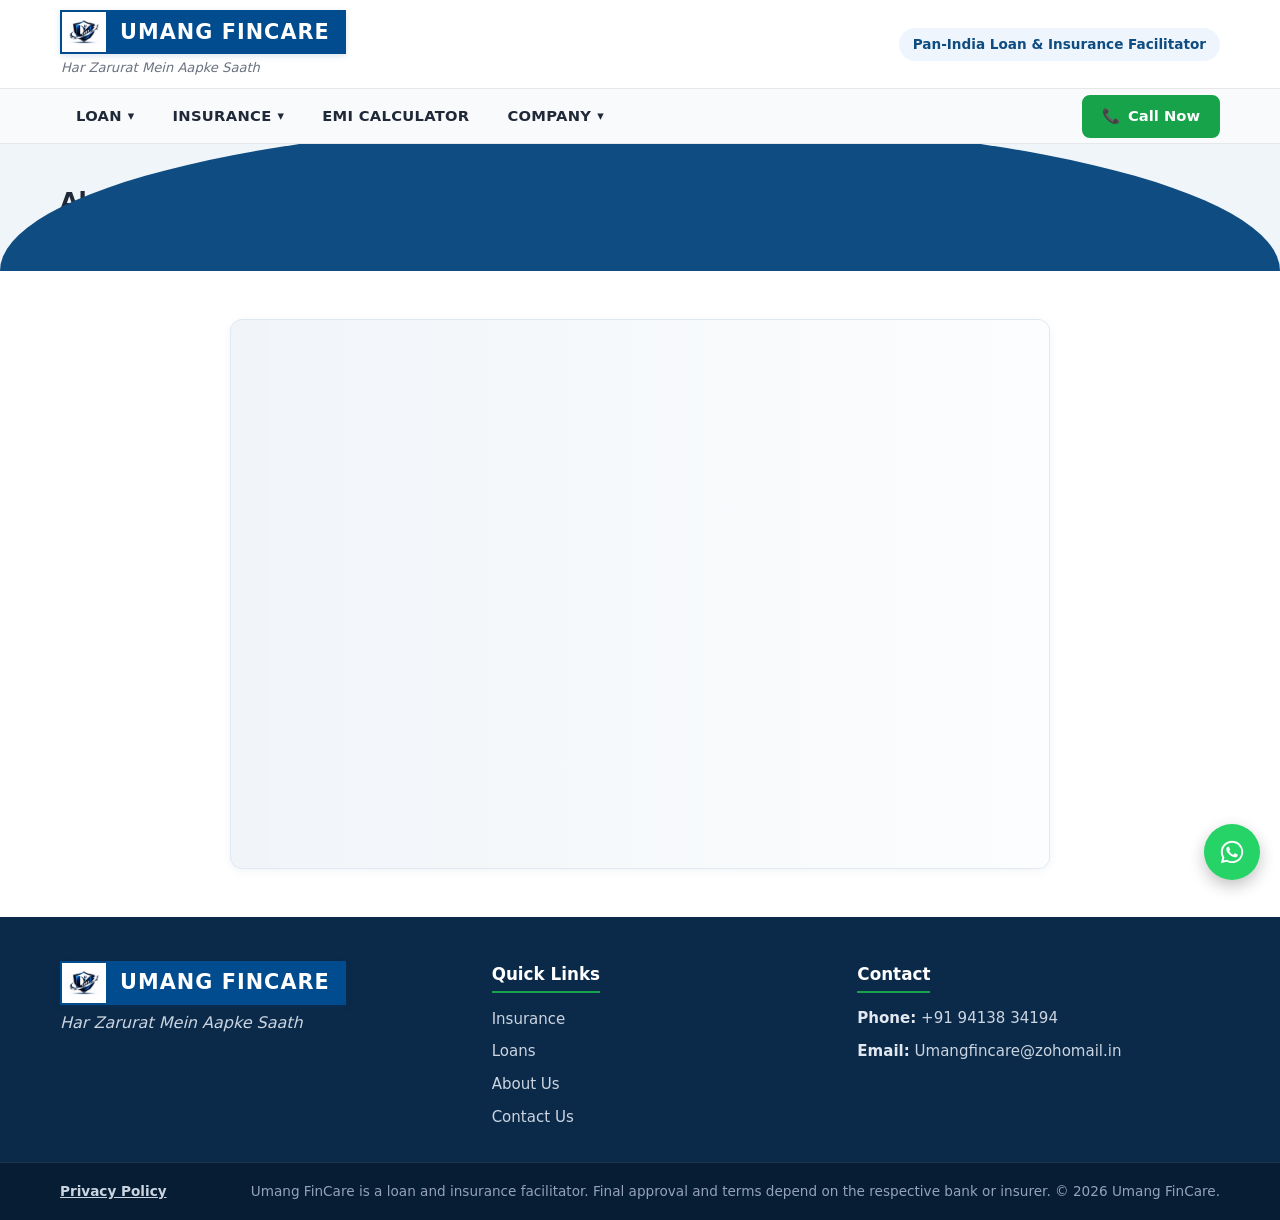
<file: about.html>
<!DOCTYPE html>
<html lang="en">
<head>
  <meta charset="UTF-8">
  <meta name="viewport" content="width=device-width, initial-scale=1.0">
  <meta name="description" content="About Umang FinCare - Pan-India loan and insurance facilitator dedicated to helping Indian families and businesses access transparent financial solutions.">
  <title>About Us | Umang FinCare</title>
  <link rel="stylesheet" href="css/style.css">
</head>
<body>

  <!-- STICKY 2-ROW HEADER (EXACT SAME AS INDEX.HTML) -->
  <header class="site-header" id="siteHeader">
    <!-- Row 1: Logo + Brand Name & Tagline Below -->
    <div class="header-top">
      <div class="container header-top-inner">
        <a href="index.html" class="brand-lockup" aria-label="Umang FinCare Home">
          <span class="hdfc-style-brand-box">
            <span class="brand-logo-square">
              <img src="logo.png" alt="Umang FinCare Logo">
            </span>
            <span class="brand-name-rectangle">UMANG FINCARE</span>
          </span>
          <span class="brand-tagline">Har Zarurat Mein Aapke Saath</span>
        </a>
        <div class="header-top-badge">
          <span>Pan-India Loan &amp; Insurance Facilitator</span>
        </div>
      </div>
    </div>

    <!-- Row 2: Desktop Navigation + Mobile Hamburger + Call CTA -->
    <div class="header-nav-bar">
      <div class="container header-nav-inner">
        <button type="button" class="hamburger-btn" id="hamburgerBtn" aria-label="Toggle Menu" aria-expanded="false" aria-controls="primaryNav">
          <span></span>
          <span></span>
          <span></span>
        </button>

        <nav class="primary-nav" id="primaryNav" aria-label="Main Navigation">
          <ul class="nav-list">
                       <li class="nav-item has-dropdown">
              <a href="loans.html" class="nav-link dropdown-trigger" aria-expanded="false">
                LOAN <span class="arrow" aria-hidden="true">▾</span>
              </a>
              <ul class="dropdown-menu">
                <li><a href="personal-loan.html">Personal Loan</a></li>
                <li><a href="home-loan.html">Home Loan</a></li>
                <li><a href="vehicle-loan.html">Vehicle Loan</a></li>
                <li><a href="loans.html">All Loans</a></li>
              </ul>
            </li>


            
            <li class="nav-item has-dropdown">
              <a href="insurance.html" class="nav-link dropdown-trigger" aria-expanded="false">
                INSURANCE <span class="arrow" aria-hidden="true">▾</span>
              </a>
              <ul class="dropdown-menu">
                <li><a href="two-wheeler-insurance.html">Two-Wheeler Insurance</a></li>
                <li><a href="four-wheeler-insurance.html">Four-Wheeler Insurance</a></li>
              </ul>
            </li>

            

            <li class="nav-item">
              <a href="emi-calculator.html" class="nav-link">EMI CALCULATOR</a>
            </li>

            <li class="nav-item has-dropdown">
              <a href="about.html" class="nav-link dropdown-trigger" aria-expanded="false">
                COMPANY <span class="arrow" aria-hidden="true">▾</span>
              </a>
              <ul class="dropdown-menu">
                <li><a href="why-us.html">Why Us</a></li>
                <li><a href="about.html">About Us</a></li>
                <li><a href="contact.html">Contact Us</a></li>
              </ul>
            </li>
          </ul>
        </nav>

        <a href="tel:+919413834194" class="btn btn-primary btn-call">
          <span aria-hidden="true">📞</span> Call Now
        </a>
      </div>
    </div>
  </header>

  <main>
    <!-- HERO SECTION -->
    <section class="hero-section">
      <div class="container hero-inner">
        <h1>About Umang FinCare</h1>
        <p class="hero-tagline">Har Zarurat Mein Aapke Saath</p>
        <p class="hero-desc">Your reliable pan-India partner for transparent loan comparisons and motor insurance guidance.</p>
      </div>
    </section>

    <!-- ABOUT CONTENT -->
    <section class="section">
      <div class="container" style="max-width: 860px;">
        <div class="card" style="padding: 36px 32px;">
          <h2 style="color: var(--primary); font-size: 1.55rem; margin-bottom: 16px;">Who We Are &amp; Our Mission</h2>

          <p style="font-size: 1.04rem; color: var(--text); margin-bottom: 18px; line-height: 1.75;">
            <strong>Umang FinCare</strong> is a pan-India loan and insurance facilitator built on a simple commitment: <em>Har Zarurat Mein Aapke Saath</em>. Whether a family is purchasing its first home, funding higher education, expanding a small business, or protecting a two-wheeler or car on Indian roads, navigating dozens of banks, NBFCs, and insurance policies can feel overwhelming. We bridge that gap by bringing clear, side-by-side options and honest human guidance under one roof.
          </p>

          <p style="font-size: 1.04rem; color: var(--text); margin-bottom: 28px; line-height: 1.75;">
            Our mission is to make credit and insurance accessible, transparent, and stress-free for salaried professionals, self-employed entrepreneurs, and households across India. Instead of pushing one-size-fits-all products, we listen carefully to your financial goals, help verify documentation upfront, and coordinate smoothly with reputable lenders and insurers from initial enquiry through to final approval or policy issuance.
          </p>

          <div style="text-align: center;">
            <a href="contact.html" class="btn btn-primary" style="padding: 13px 28px; font-size: 1rem;">Connect With Our Team</a>
          </div>
        </div>
      </div>
    </section>
  </main>

  <!-- 3-COLUMN FOOTER (EXACT SAME AS INDEX.HTML) -->
   <footer class="site-footer">
    <div class="container footer-grid">
      <!-- Col 1: Logo + Brand + Tagline -->
      <div class="footer-col">
       <h3 class="footer-brand">
          <span class="hdfc-style-brand-box">
            <span class="brand-logo-square">
              <img src="logo.png" alt="Umang FinCare Logo">
            </span>
            <span class="brand-name-rectangle">UMANG FINCARE</span>
          </span>
        </h3>
        <p class="footer-tagline">Har Zarurat Mein Aapke Saath</p>
      </div>

      <!-- Col 2: Quick Links (Only 4) -->
      <div class="footer-col">
        <h4>Quick Links</h4>
        <ul class="footer-links">
          <li><a href="insurance.html">Insurance</a></li>
          <li><a href="loans.html">Loans</a></li>
          <li><a href="about.html">About Us</a></li>
          <li><a href="contact.html">Contact Us</a></li>
        </ul>
      </div>

      <!-- Col 3: Contact -->
      <div class="footer-col">
        <h4>Contact</h4>
        <ul class="footer-contact">
          <li><strong>Phone:</strong> <a href="tel:+919413834194">+91 94138 34194</a></li>
          <li><strong>Email:</strong> <a href="mailto:Umangfincare@zohomail.in">Umangfincare@zohomail.in</a></li>
        </ul>
      </div>
    </div>

    <div class="footer-bottom">
      <div class="container footer-bottom-inner">
        <a href="privacy-policy.html" class="privacy-link">Privacy Policy</a>
        <p class="disclaimer">
          Umang FinCare is a loan and insurance facilitator. Final approval and terms depend on the respective bank or insurer. &copy; 2026 Umang FinCare.
        </p>
      </div>
    </div>
  </footer>

  <!-- FLOATING WHATSAPP BUTTON -->
  <a href="https://wa.me/919413834194" class="whatsapp-float" target="_blank" rel="noopener noreferrer" aria-label="Chat on WhatsApp">
    <svg viewBox="0 0 32 32" width="28" height="28" fill="currentColor" aria-hidden="true">
      <path d="M16.004 3.2c-7.06 0-12.8 5.74-12.8 12.8 0 2.256.59 4.458 1.71 6.398L3.2 28.8l6.584-1.726a12.74 12.74 0 0 0 6.22 1.612h.006c7.058 0 12.796-5.74 12.796-12.8 0-3.42-1.332-6.636-3.75-9.054A12.716 12.716 0 0 0 16.004 3.2zm0 23.326h-.004a10.58 10.58 0 0 1-5.394-1.476l-.386-.23-3.908 1.024 1.044-3.81-.252-.4a10.562 10.562 0 0 1-1.622-5.634c0-5.856 4.764-10.62 10.624-10.62 2.838 0 5.504 1.106 7.51 3.112a10.553 10.553 0 0 1 3.11 7.512c0 5.858-4.766 10.622-10.622 10.622zm5.826-7.954c-.32-.16-1.89-.932-2.182-1.038-.292-.106-.506-.16-.718.16-.214.32-.826 1.038-1.012 1.252-.186.214-.372.24-.692.08-.32-.16-1.35-.498-2.572-1.588-.95-.848-1.592-1.894-1.778-2.214-.186-.32-.02-.492.14-.652.144-.144.32-.372.48-.558.16-.186.214-.32.32-.532.106-.214.054-.4-.026-.56-.08-.16-.718-1.732-.984-2.372-.26-.622-.524-.538-.718-.548l-.612-.01c-.214 0-.56.08-.852.4-.292.32-1.118 1.092-1.118 2.664s1.144 3.09 1.304 3.304c.16.214 2.252 3.438 5.456 4.822.762.328 1.356.526 1.82.672.766.244 1.462.21 2.012.128.614-.092 1.89-.772 2.156-1.518.266-.746.266-1.386.186-1.518-.08-.134-.292-.214-.612-.374z"/>
    </svg>
  </a>

  <script src="js/main.js"></script>
</body>
</html>
</file>
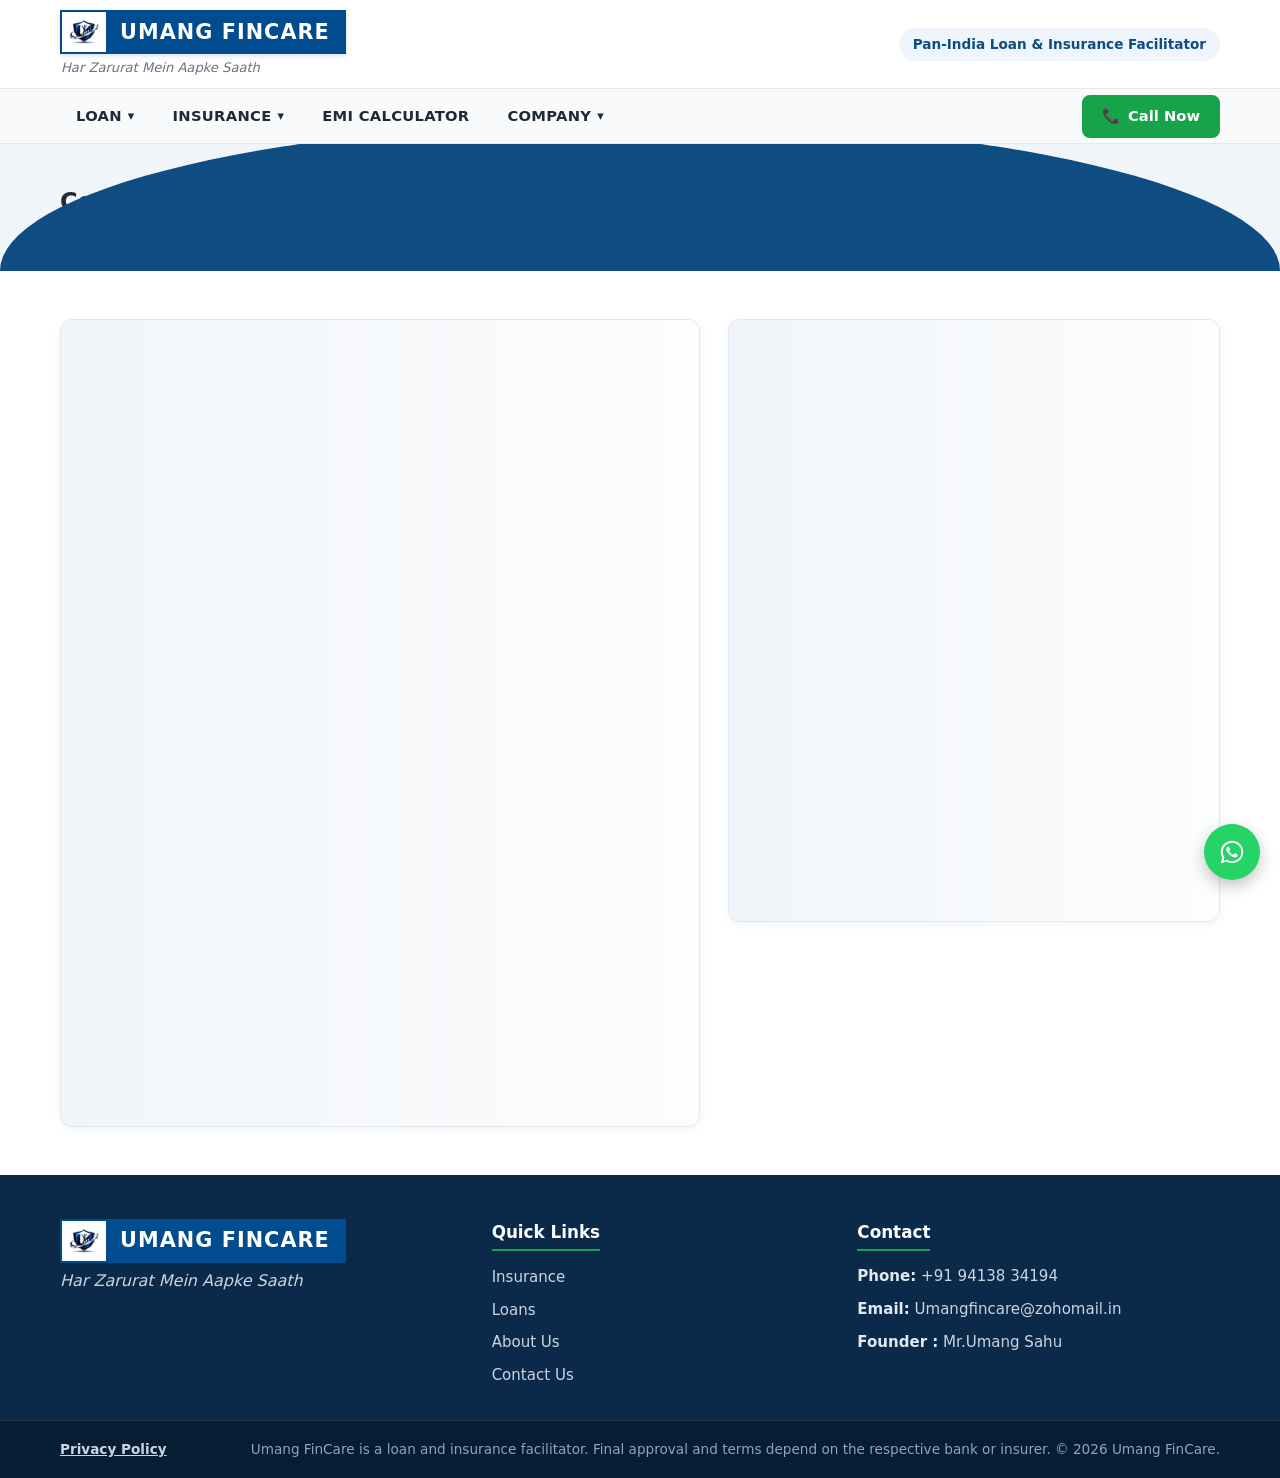
<file: contact.html>
<!DOCTYPE html>
<html lang="en">
<head>
  <meta charset="UTF-8">
  <meta name="viewport" content="width=device-width, initial-scale=1.0">
  <meta name="description" content="Contact Umang FinCare - Hum Aapki Madad Ke Liye Taiyar Hain. Reach out for Home Loans, Personal Loans, Vehicle Loans, and Motor Insurance across India.">
  <title>Contact Us | Umang FinCare</title>
  <link rel="stylesheet" href="css/style.css">
  <style>
    .contact-layout {
      display: grid;
      grid-template-columns: 1.3fr 1fr;
      gap: 28px;
      align-items: start;
    }

    .error-msg {
      display: block;
      color: #dc2626;
      font-size: 0.84rem;
      font-weight: 500;
      margin-top: 5px;
      min-height: 18px;
    }

    .form-control.is-invalid {
      border-color: #dc2626;
    }

    .privacy-note {
      font-size: 0.85rem;
      color: var(--muted);
      margin-top: 14px;
      line-height: 1.5;
    }

    .privacy-note a {
      color: var(--primary);
      text-decoration: underline;
    }

    .contact-info-list {
      display: flex;
      flex-direction: column;
      gap: 18px;
      margin: 20px 0;
    }

    .contact-info-item {
      display: flex;
      align-items: flex-start;
      gap: 12px;
      padding: 14px 16px;
      background-color: var(--bg-light);
      border: 1px solid var(--border);
      border-radius: 10px;
    }

    .contact-info-icon {
      font-size: 1.35rem;
      line-height: 1.2;
    }

    .contact-info-item strong {
      display: block;
      font-size: 0.88rem;
      color: var(--muted);
      margin-bottom: 2px;
    }

    .contact-info-item a {
      font-weight: 700;
      color: var(--primary);
      font-size: 1rem;
    }

    .contact-info-item a:hover {
      text-decoration: underline;
    }

    .reply-badge {
      background-color: #ecfdf5;
      border: 1px solid #a7f3d0;
      color: #065f46;
      padding: 12px 16px;
      border-radius: 8px;
      font-weight: 600;
      font-size: 0.92rem;
      text-align: center;
    }

    @media (max-width: 768px) {
      .contact-layout {
        grid-template-columns: 1fr;
      }
    }
  </style>
</head>
<body>

  <!-- STICKY 2-ROW HEADER (EXACT SAME AS INDEX.HTML) -->
   <header class="site-header" id="siteHeader">
    <!-- Row 1: Logo + Brand Name & Tagline Below -->
    <div class="header-top">
      <div class="container header-top-inner">
       <a href="index.html" class="brand-lockup" aria-label="Umang FinCare Home">
          <span class="hdfc-style-brand-box">
            <span class="brand-logo-square">
              <img src="logo.png" alt="Umang FinCare Logo">
            </span>
            <span class="brand-name-rectangle">UMANG FINCARE</span>
          </span>
          <span class="brand-tagline">Har Zarurat Mein Aapke Saath</span>
        </a>
        <div class="header-top-badge">
          <span>Pan-India Loan &amp; Insurance Facilitator</span>
        </div>
      </div>
    </div>

    <!-- Row 2: Desktop Navigation + Mobile Hamburger + Call CTA -->
    <div class="header-nav-bar">
      <div class="container header-nav-inner">
        <button type="button" class="hamburger-btn" id="hamburgerBtn" aria-label="Toggle Menu" aria-expanded="false" aria-controls="primaryNav">
          <span></span>
          <span></span>
          <span></span>
        </button>

        <nav class="primary-nav" id="primaryNav" aria-label="Main Navigation">
          <ul class="nav-list">
                                 <li class="nav-item has-dropdown">
              <a href="loans.html" class="nav-link dropdown-trigger" aria-expanded="false">
                LOAN <span class="arrow" aria-hidden="true">▾</span>
              </a>
              <ul class="dropdown-menu">
                <li><a href="personal-loan.html">Personal Loan</a></li>
                <li><a href="home-loan.html">Home Loan</a></li>
                <li><a href="vehicle-loan.html">Vehicle Loan</a></li>
                <li><a href="loans.html">All Loans</a></li>
              </ul>
            </li>

            
            <li class="nav-item has-dropdown">
              <a href="insurance.html" class="nav-link dropdown-trigger" aria-expanded="false">
                INSURANCE <span class="arrow" aria-hidden="true">▾</span>
              </a>
              <ul class="dropdown-menu">
                <li><a href="two-wheeler-insurance.html">Two-Wheeler Insurance</a></li>
                <li><a href="four-wheeler-insurance.html">Four-Wheeler Insurance</a></li>
              </ul>
            </li>



            <li class="nav-item">
              <a href="emi-calculator.html" class="nav-link">EMI CALCULATOR</a>
            </li>

            <li class="nav-item has-dropdown">
              <a href="about.html" class="nav-link dropdown-trigger" aria-expanded="false">
                COMPANY <span class="arrow" aria-hidden="true">▾</span>
              </a>
              <ul class="dropdown-menu">
                <li><a href="why-us.html">Why Us</a></li>
                <li><a href="about.html">About Us</a></li>
                <li><a href="contact.html">Contact Us</a></li>
              </ul>
            </li>
          </ul>
        </nav>

        <a href="tel:+919413834194" class="btn btn-primary btn-call">
          <span aria-hidden="true">📞</span> Call Now
        </a>
      </div>
    </div>
  </header>

  <main>
    <!-- HERO SECTION -->
    <section class="hero-section">
      <div class="container hero-inner">
        <h1>Contact Us - Hum Aapki Madad Ke Liye Taiyar Hain</h1>
        <p class="hero-tagline">Har Zarurat Mein Aapke Saath</p>
        <p class="hero-desc">Share your loan or insurance requirement below, and our advisor will connect with you with the best available options.</p>
      </div>
    </section>

    <!-- TWO-COLUMN CONTACT SECTION -->
    <section class="section">
      <div class="container">
        <div class="contact-layout">
          <!-- Left Column: Web3Forms Enquiry Form -->
          <div class="card">
            <h2 style="color: var(--primary); font-size: 1.4rem; margin-bottom: 6px;">Send Us an Enquiry</h2>
            <p style="color: var(--muted); font-size: 0.94rem; margin-bottom: 20px;">Fill in your details and we will get back to you promptly.</p>

            <form action="https://api.web3forms.com/submit" method="POST" id="enquiryForm" novalidate>
              <!-- Web3Forms Hidden Inputs -->
              <input type="hidden" name="access_key" value="593e056c-657f-4e15-aecc-515febafd6b3">
              <input type="hidden" name="subject" value="New Enquiry from Website">
              <input type="hidden" name="redirect" value="https://umang-fincare.onrender.com/thank-you.html">
              <input type="checkbox" name="botcheck" value="" style="display: none;" tabindex="-1" autocomplete="off">

              <div class="form-group">
                <label class="form-label" for="fullName">Full Name *</label>
                <input type="text" id="fullName" name="name" class="form-control" placeholder="Enter your full name" required>
                <span class="error-msg" id="nameError"></span>
              </div>

              <div class="form-group">
  <label class="form-label" for="phone"> Phone Number *</label>
  <input type="tel" id="phone" name="phone" class="form-control" required pattern="[6-9]{1}[0-9]{9}" maxlength="10" title="Please enter a valid 10-digit Indian mobile number starting with 6, 7, 8, or 9." placeholder="e.g., 9876543210">
  <small id="phoneError" style="color: #dc2626; display: none; margin-top: 5px; font-weight: 600;">Please enter a valid 10-digit mobile number.</small>
</div>

              <div class="form-group">
                <label class="form-label" for="email">Email *</label>
                <input type="email" id="email" name="email" class="form-control" placeholder="you@example.com" required>
                <span class="error-msg" id="emailError"></span>
              </div>

              <div class="form-group">
                <label class="form-label" for="product">Product Interested In</label>
                <select id="product" name="product" class="form-control">
                  <option value="Home Loan">Home Loan</option>
                  <option value="Personal Loan">Personal Loan</option>
                  <option value="Vehicle Loan">Vehicle Loan</option>
                  <option value="Two-Wheeler Insurance">Two-Wheeler Insurance</option>
                  <option value="Four-Wheeler Insurance">Four-Wheeler Insurance</option>
                  <option value="Other">Other</option>
                </select>
              </div>

              <div class="form-group">
                <label class="form-label" for="message">Message</label>
                <textarea id="message" name="message" class="form-control" rows="4" placeholder="Tell us your loan amount, vehicle details, or any specific question..."></textarea>
              </div>

              <button type="submit" id="submitBtn" class="btn btn-primary" style="width: 100%; padding: 13px 20px; font-size: 1rem;">
                Submit Enquiry
              </button>

              <p class="privacy-note">
                Your details are safe with us. We only use this information to assist with your loan or insurance enquiry. Read our <a href="privacy-policy.html">Privacy Policy</a>.
              </p>
            </form>
          </div>

          <!-- Right Column: Contact Info -->
          <div class="card">
            <h2 style="color: var(--primary); font-size: 1.4rem; margin-bottom: 6px;">Direct Contact Details</h2>
            <p style="color: var(--muted); font-size: 0.94rem;">Prefer calling or messaging directly? Reach us through any channel below.</p>

            <div class="contact-info-list">
              <div class="contact-info-item">
                <span class="contact-info-icon" aria-hidden="true">📞</span>
                <div>
                  <strong>Phone</strong>
                  <a href="tel:+919413834194">+91 94138 34194</a>
                </div>
              </div>

              <div class="contact-info-item">
                <span class="contact-info-icon" aria-hidden="true">💬</span>
                <div>
                  <strong>WhatsApp</strong>
                  <a href="https://wa.me/919413834194" target="_blank" rel="noopener noreferrer">Chat on WhatsApp (+91 94138 34194)</a>
                </div>
              </div>

              <div class="contact-info-item">
                <span class="contact-info-icon" aria-hidden="true">✉️</span>
                <div>
                  <strong>Email</strong>
                  <a href="mailto:Umangfincare@zohomail.in">Umangfincare@zohomail.in</a>
                </div>
              </div>

              <div class="contact-info-item">
                <span class="contact-info-icon" aria-hidden="true">🇮🇳</span>
                <div>
                  <strong>Service Area</strong>
                  <span style="font-weight: 700; color: var(--text);">All India</span>
                </div>
              </div>
            </div>

            <div class="reply-badge">
              ⏱️ We reply within 6 hours.
            </div>
          </div>
        </div>
      </div>
    </section>
  </main>

  <!-- 3-COLUMN FOOTER (EXACT SAME AS INDEX.HTML) -->
   <footer class="site-footer">
    <div class="container footer-grid">
      <!-- Col 1: Logo + Brand + Tagline -->
      <div class="footer-col">
        <h3 class="footer-brand">
          <span class="hdfc-style-brand-box">
            <span class="brand-logo-square">
              <img src="logo.png" alt="Umang FinCare Logo">
            </span>
            <span class="brand-name-rectangle">UMANG FINCARE</span>
          </span>
        </h3>
        <p class="footer-tagline">Har Zarurat Mein Aapke Saath</p>
      </div>

      <!-- Col 2: Quick Links (Only 4) -->
      <div class="footer-col">
        <h4>Quick Links</h4>
        <ul class="footer-links">
          <li><a href="insurance.html">Insurance</a></li>
          <li><a href="loans.html">Loans</a></li>
          <li><a href="about.html">About Us</a></li>
          <li><a href="contact.html">Contact Us</a></li>
        </ul>
      </div>

      <!-- Col 3: Contact -->
      <div class="footer-col">
        <h4>Contact</h4>
        <ul class="footer-contact">
          <li><strong>Phone:</strong> <a href="tel:+919413834194">+91 94138 34194</a></li>
          <li><strong>Email:</strong> <a href="mailto:Umangfincare@zohomail.in">Umangfincare@zohomail.in</a></li>
          <li><strong>Founder :</strong> <a href="">Mr.Umang Sahu</a></li>
        </ul>
      </div>
    </div>

    <div class="footer-bottom">
      <div class="container footer-bottom-inner">
        <a href="privacy-policy.html" class="privacy-link">Privacy Policy</a>
        <p class="disclaimer">
          Umang FinCare is a loan and insurance facilitator. Final approval and terms depend on the respective bank or insurer. &copy; 2026 Umang FinCare.
        </p>
      </div>
    </div>
  </footer>

  <!-- FLOATING WHATSAPP BUTTON -->
  <a href="https://wa.me/919413834194" class="whatsapp-float" target="_blank" rel="noopener noreferrer" aria-label="Chat on WhatsApp">
    <svg viewBox="0 0 32 32" width="28" height="28" fill="currentColor" aria-hidden="true">
      <path d="M16.004 3.2c-7.06 0-12.8 5.74-12.8 12.8 0 2.256.59 4.458 1.71 6.398L3.2 28.8l6.584-1.726a12.74 12.74 0 0 0 6.22 1.612h.006c7.058 0 12.796-5.74 12.796-12.8 0-3.42-1.332-6.636-3.75-9.054A12.716 12.716 0 0 0 16.004 3.2zm0 23.326h-.004a10.58 10.58 0 0 1-5.394-1.476l-.386-.23-3.908 1.024 1.044-3.81-.252-.4a10.562 10.562 0 0 1-1.622-5.634c0-5.856 4.764-10.62 10.624-10.62 2.838 0 5.504 1.106 7.51 3.112a10.553 10.553 0 0 1 3.11 7.512c0 5.858-4.766 10.622-10.622 10.622zm5.826-7.954c-.32-.16-1.89-.932-2.182-1.038-.292-.106-.506-.16-.718.16-.214.32-.826 1.038-1.012 1.252-.186.214-.372.24-.692.08-.32-.16-1.35-.498-2.572-1.588-.95-.848-1.592-1.894-1.778-2.214-.186-.32-.02-.492.14-.652.144-.144.32-.372.48-.558.16-.186.214-.32.32-.532.106-.214.054-.4-.026-.56-.08-.16-.718-1.732-.984-2.372-.26-.622-.524-.538-.718-.548l-.612-.01c-.214 0-.56.08-.852.4-.292.32-1.118 1.092-1.118 2.664s1.144 3.09 1.304 3.304c.16.214 2.252 3.438 5.456 4.822.762.328 1.356.526 1.82.672.766.244 1.462.21 2.012.128.614-.092 1.89-.772 2.156-1.518.266-.746.266-1.386.186-1.518-.08-.134-.292-.214-.612-.374z"/>
    </svg>
  </a>

  <script src="js/main.js"></script>
  <script src="js/form.js"></script>
</body>
</html>
</file>
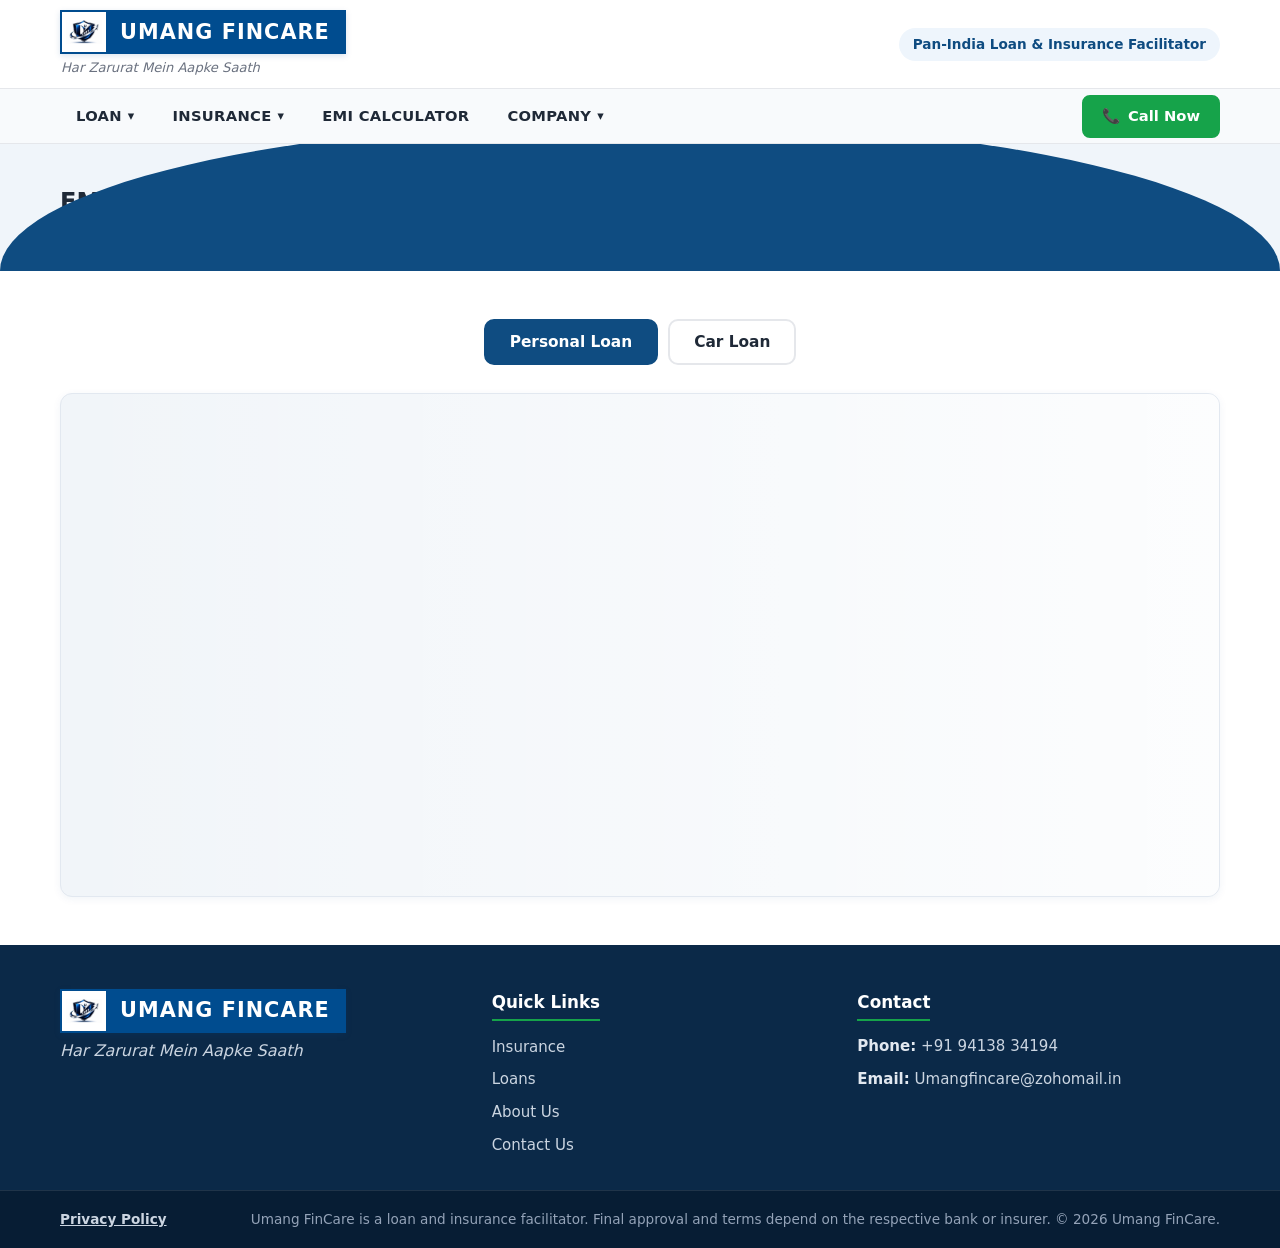
<file: emi-calculator.html>
<!DOCTYPE html>
<html lang="en">
<head>
  <meta charset="UTF-8">
  <meta name="viewport" content="width=device-width, initial-scale=1.0">
  <meta name="description" content="EMI Calculator by Umang FinCare - Calculate monthly EMI, total interest, and total amount payable for Personal Loan, Car Loan, and Two-Wheeler Loan.">
  <title>EMI Calculator | Umang FinCare - Har Zarurat Mein Aapke Saath</title>
  <link rel="stylesheet" href="css/style.css">
  <style>
    .calc-tabs {
      display: flex;
      gap: 10px;
      justify-content: center;
      flex-wrap: wrap;
      margin-bottom: 28px;
    }

    .calc-tab-btn {
      padding: 12px 24px;
      font-weight: 700;
      font-size: 0.96rem;
      border-radius: 10px;
      border: 2px solid var(--border);
      background-color: var(--white);
      color: var(--text);
      cursor: pointer;
      transition: all var(--transition);
    }

    .calc-tab-btn:hover {
      border-color: var(--primary);
      color: var(--primary);
    }

    .calc-tab-btn.active {
      background-color: var(--primary);
      border-color: var(--primary);
      color: var(--white);
    }

    .calc-panel {
      display: none;
    }

    .calc-panel.active {
      display: block;
    }

    .sub-toggle-group {
      display: inline-flex;
      background-color: var(--bg-light);
      border: 1px solid var(--border);
      border-radius: 10px;
      padding: 4px;
      margin-bottom: 24px;
      gap: 4px;
    }

    .sub-toggle-btn {
      padding: 8px 18px;
      font-size: 0.9rem;
      font-weight: 600;
      border: none;
      border-radius: 7px;
      background: transparent;
      color: var(--muted);
      cursor: pointer;
      transition: all var(--transition);
    }

    .sub-toggle-btn.active {
      background-color: var(--primary);
      color: var(--white);
    }

    .calc-layout {
      display: grid;
      grid-template-columns: 1.25fr 1fr;
      gap: 28px;
      align-items: start;
    }

    .slider-block {
      margin-bottom: 24px;
    }

    .slider-block:last-child {
      margin-bottom: 0;
    }

    .slider-top-row {
      display: flex;
      justify-content: space-between;
      align-items: center;
      gap: 12px;
      margin-bottom: 10px;
    }

    .slider-top-row label {
      font-weight: 600;
      color: var(--text);
      font-size: 0.96rem;
    }

    .number-input-wrap {
      display: inline-flex;
      align-items: center;
      background-color: #eef5fc;
      border: 1px solid #cbd5e1;
      border-radius: 8px;
      padding: 4px 10px;
    }

    .number-input-wrap span {
      font-weight: 700;
      color: var(--primary);
      font-size: 0.92rem;
    }

    .number-input-wrap input[type="number"] {
      width: 115px;
      border: none;
      background: transparent;
      text-align: right;
      font-weight: 700;
      color: var(--primary);
      font-size: 0.98rem;
      outline: none;
    }

    .number-input-wrap.compact input[type="number"] {
      width: 68px;
    }

    .slider-limits {
      display: flex;
      justify-content: space-between;
      font-size: 0.8rem;
      color: var(--muted);
      margin-top: 6px;
    }

    .results-panel {
      background-color: var(--bg-light);
      border: 1px solid var(--border);
      border-radius: var(--radius);
      padding: 24px;
    }

    .output-grid {
      display: grid;
      grid-template-columns: 1fr 1fr;
      gap: 14px;
      margin-bottom: 22px;
    }

    .output-box {
      background-color: var(--white);
      border: 1px solid var(--border);
      border-radius: 10px;
      padding: 16px 14px;
    }

    .output-box.highlight {
      grid-column: 1 / -1;
      background: linear-gradient(135deg, #0f4c81 0%, #0a355c 100%);
      color: var(--white);
      border-color: var(--primary);
      text-align: center;
      padding: 20px 16px;
    }

    .output-box .out-label {
      display: block;
      font-size: 0.82rem;
      font-weight: 600;
      color: var(--muted);
      margin-bottom: 4px;
      text-transform: uppercase;
      letter-spacing: 0.03em;
    }

    .output-box.highlight .out-label {
      color: #bfdbfe;
    }

    .output-box .out-val {
      display: block;
      font-size: 1.22rem;
      font-weight: 800;
      color: var(--primary);
    }

    .output-box.highlight .out-val {
      font-size: 1.9rem;
      color: var(--white);
    }

    .apply-btn-full {
      width: 100%;
      padding: 13px 20px;
      font-size: 1rem;
    }

    @media (max-width: 768px) {
      .calc-layout {
        grid-template-columns: 1fr;
      }

      .output-grid {
        grid-template-columns: 1fr;
      }

      .output-box.highlight .out-val {
        font-size: 1.6rem;
      }
    }
  </style>
</head>
<body>

  <!-- STICKY 2-ROW HEADER (EXACT SAME AS INDEX.HTML) -->
   <header class="site-header" id="siteHeader">
    <!-- Row 1: Logo + Brand Name & Tagline Below -->
    <div class="header-top">
      <div class="container header-top-inner">
       <a href="index.html" class="brand-lockup" aria-label="Umang FinCare Home">
          <span class="hdfc-style-brand-box">
            <span class="brand-logo-square">
              <img src="logo.png" alt="Umang FinCare Logo">
            </span>
            <span class="brand-name-rectangle">UMANG FINCARE</span>
          </span>
          <span class="brand-tagline">Har Zarurat Mein Aapke Saath</span>
        </a>
        <div class="header-top-badge">
          <span>Pan-India Loan &amp; Insurance Facilitator</span>
        </div>
      </div>
    </div>

    <!-- Row 2: Desktop Navigation + Mobile Hamburger + Call CTA -->
    <div class="header-nav-bar">
      <div class="container header-nav-inner">
        <button type="button" class="hamburger-btn" id="hamburgerBtn" aria-label="Toggle Menu" aria-expanded="false" aria-controls="primaryNav">
          <span></span>
          <span></span>
          <span></span>
        </button>

        <nav class="primary-nav" id="primaryNav" aria-label="Main Navigation">
          <ul class="nav-list">
            <li class="nav-item has-dropdown">
              <a href="loans.html" class="nav-link dropdown-trigger" aria-expanded="false">
                LOAN <span class="arrow" aria-hidden="true">▾</span>
              </a>
              <ul class="dropdown-menu">
                <li><a href="personal-loan.html">Personal Loan</a></li>
                <li><a href="home-loan.html">Home Loan</a></li>
                <li><a href="vehicle-loan.html">Vehicle Loan</a></li>
                <li><a href="loans.html">All Loans</a></li>
              </ul>
            </li>
            
            <li class="nav-item has-dropdown">
              <a href="insurance.html" class="nav-link dropdown-trigger" aria-expanded="false">
                INSURANCE <span class="arrow" aria-hidden="true">▾</span>
              </a>
              <ul class="dropdown-menu">
                <li><a href="two-wheeler-insurance.html">Two-Wheeler Insurance</a></li>
                <li><a href="four-wheeler-insurance.html">Four-Wheeler Insurance</a></li>
              </ul>
            </li>

                  

            <li class="nav-item">
              <a href="emi-calculator.html" class="nav-link">EMI CALCULATOR</a>
            </li>

            <li class="nav-item has-dropdown">
              <a href="about.html" class="nav-link dropdown-trigger" aria-expanded="false">
                COMPANY <span class="arrow" aria-hidden="true">▾</span>
              </a>
              <ul class="dropdown-menu">
                <li><a href="why-us.html">Why Us</a></li>
                <li><a href="about.html">About Us</a></li>
                <li><a href="contact.html">Contact Us</a></li>
              </ul>
            </li>
          </ul>
        </nav>

        <a href="tel:+919413834194" class="btn btn-primary btn-call">
          <span aria-hidden="true">📞</span> Call Now
        </a>
      </div>
    </div>
  </header>

  <main>
    <section class="hero-section">
      <div class="container hero-inner">
        <h1>EMI Calculator</h1>
        <p class="hero-tagline">Plan Your Monthly Budget Before You Borrow</p>
        <p class="hero-desc">Adjust loan amount, tenure, and interest rate to calculate your exact monthly EMI in real time.</p>
      </div>
    </section>

    <section class="section">
      <div class="container">
        <!-- 3 TABS AT THE TOP -->
        <div class="calc-tabs" role="tablist" aria-label="Loan Type Tabs">
          <button type="button" class="calc-tab-btn active" role="tab" aria-selected="true" data-tab="personal">Personal Loan</button>
          <button type="button" class="calc-tab-btn" role="tab" aria-selected="false" data-tab="car">Car Loan</button>
        </div>

        <!-- ================================================================
             CALCULATOR 1: PERSONAL LOAN
             Amount: 25k to 1Cr | Tenure: 1 to 7 yrs | Rate: 10.25% to 24%
             Defaults: ₹25,00,000 | 5 yrs | 10.25%
             ================================================================ -->
        <div class="card calc-panel active" id="panel-personal" role="tabpanel">
          <div class="calc-layout">
            <div class="sliders-panel">
              <!-- Amount -->
              <div class="slider-block">
                <div class="slider-top-row">
                  <label for="pl-amount-num">Loan Amount</label>
                  <div class="number-input-wrap">
                    <span>₹</span>
                    <input type="number" id="pl-amount-num" min="25000" max="10000000" step="5000" value="2500000">
                  </div>
                </div>
                <input type="range" id="pl-amount-range" min="25000" max="10000000" step="5000" value="2500000" aria-label="Personal Loan Amount Slider">
                <div class="slider-limits">
                  <span>₹25,000</span>
                  <span>₹1,00,00,000</span>
                </div>
              </div>

              <!-- Tenure (Years) -->
              <div class="slider-block">
                <div class="slider-top-row">
                  <label for="pl-tenure-num">Loan Tenure (Years)</label>
                  <div class="number-input-wrap compact">
                    <input type="number" id="pl-tenure-num" min="1" max="7" step="1" value="5">
                    <span>&nbsp;Yrs</span>
                  </div>
                </div>
                <input type="range" id="pl-tenure-range" min="1" max="7" step="1" value="5" aria-label="Personal Loan Tenure Slider">
                <div class="slider-limits">
                  <span>1 Yr</span>
                  <span>7 Yrs</span>
                </div>
              </div>

              <!-- Interest Rate -->
              <div class="slider-block">
                <div class="slider-top-row">
                  <label for="pl-rate-num">Interest Rate (% p.a.)</label>
                  <div class="number-input-wrap compact">
                    <input type="number" id="pl-rate-num" min="10.25" max="24" step="0.05" value="10.25">
                    <span>&nbsp;%</span>
                  </div>
                </div>
                <input type="range" id="pl-rate-range" min="10.25" max="24" step="0.05" value="10.25" aria-label="Personal Loan Interest Rate Slider">
                <div class="slider-limits">
                  <span>10.25%</span>
                  <span>24%</span>
                </div>
              </div>
            </div>

            <!-- Output Boxes -->
            <div class="results-panel">
              <div class="output-grid">
                <div class="output-box highlight">
                  <span class="out-label">Monthly EMI</span>
                  <span class="out-val" id="pl-emi">₹53,426</span>
                </div>
                <div class="output-box">
                  <span class="out-label">Principal Amount</span>
                  <span class="out-val" id="pl-principal">₹25,00,000</span>
                </div>
                <div class="output-box">
                  <span class="out-label">Interest Amount</span>
                  <span class="out-val" id="pl-interest">₹7,05,535</span>
                </div>
                <div class="output-box" style="grid-column: 1 / -1;">
                  <span class="out-label">Amount Payable</span>
                  <span class="out-val" id="pl-total">₹32,05,535</span>
                </div>
              </div>
              <a href="contact.html" class="btn btn-primary apply-btn-full">Apply Now</a>
            </div>
          </div>
        </div>

        <!-- ================================================================
             CALCULATOR 2: CAR LOAN
             Toggle: [ New Car ] [ Pre-owned Car ]
             Amount: 1L to 50L | Tenure: 1 to 8 yrs | Rate: 7% to 15%
             Defaults: ₹10,00,000 | 7 yrs | 8.25%
             ================================================================ -->
        <div class="card calc-panel" id="panel-car" role="tabpanel">
          <div class="sub-toggle-group" role="group" aria-label="Car Condition">
            <button type="button" class="sub-toggle-btn active" data-car-type="new">New Car</button>
            <button type="button" class="sub-toggle-btn" data-car-type="used">Pre-owned Car</button>
          </div>

          <div class="calc-layout">
            <div class="sliders-panel">
              <!-- Amount -->
              <div class="slider-block">
                <div class="slider-top-row">
                  <label for="car-amount-num">Loan Amount</label>
                  <div class="number-input-wrap">
                    <span>₹</span>
                    <input type="number" id="car-amount-num" min="100000" max="5000000" step="10000" value="1000000">
                  </div>
                </div>
                <input type="range" id="car-amount-range" min="100000" max="5000000" step="10000" value="1000000" aria-label="Car Loan Amount Slider">
                <div class="slider-limits">
                  <span>₹1,00,000</span>
                  <span>₹50,00,000</span>
                </div>
              </div>

              <!-- Tenure (Years) -->
              <div class="slider-block">
                <div class="slider-top-row">
                  <label for="car-tenure-num">Loan Tenure (Years)</label>
                  <div class="number-input-wrap compact">
                    <input type="number" id="car-tenure-num" min="1" max="8" step="1" value="7">
                    <span>&nbsp;Yrs</span>
                  </div>
                </div>
                <input type="range" id="car-tenure-range" min="1" max="8" step="1" value="7" aria-label="Car Loan Tenure Slider">
                <div class="slider-limits">
                  <span>1 Yr</span>
                  <span>8 Yrs</span>
                </div>
              </div>

              <!-- Interest Rate -->
              <div class="slider-block">
                <div class="slider-top-row">
                  <label for="car-rate-num">Interest Rate (% p.a.)</label>
                  <div class="number-input-wrap compact">
                    <input type="number" id="car-rate-num" min="7" max="15" step="0.05" value="8.25">
                    <span>&nbsp;%</span>
                  </div>
                </div>
                <input type="range" id="car-rate-range" min="7" max="15" step="0.05" value="8.25" aria-label="Car Loan Interest Rate Slider">
                <div class="slider-limits">
                  <span>7%</span>
                  <span>15%</span>
                </div>
              </div>
            </div>

            <!-- Output Boxes -->
            <div class="results-panel">
              <div class="output-grid">
                <div class="output-box highlight">
                  <span class="out-label">Monthly EMI</span>
                  <span class="out-val" id="car-emi">₹15,711</span>
                </div>
                <div class="output-box">
                  <span class="out-label">Principal Amount</span>
                  <span class="out-val" id="car-principal">₹10,00,000</span>
                </div>
                <div class="output-box">
                  <span class="out-label">Interest Amount</span>
                  <span class="out-val" id="car-interest">₹3,19,734</span>
                </div>
                <div class="output-box" style="grid-column: 1 / -1;">
                  <span class="out-label">Amount Payable</span>
                  <span class="out-val" id="car-total">₹13,19,734</span>
                </div>
              </div>
              <a href="contact.html" class="btn btn-primary apply-btn-full">Apply Now</a>
            </div>
          </div>
        </div>

        <!-- ================================================================
             CALCULATOR 3: TWO-WHEELER LOAN
             Toggle: [ Two Wheeler ] [ Super Bike ]
             Amount: 20k to 2L | Tenure: 12 to 36 months | Rate: 7% to 30%
             Defaults: ₹1,50,000 | 24 months | 20.9%
             ================================================================ -->
        <div class="card calc-panel" id="panel-twowheeler" role="tabpanel">
          <div class="sub-toggle-group" role="group" aria-label="Two-Wheeler Category">
            <button type="button" class="sub-toggle-btn active" data-bike-type="standard">Two Wheeler</button>
            <button type="button" class="sub-toggle-btn" data-bike-type="superbike">Super Bike</button>
          </div>

          <div class="calc-layout">
            <div class="sliders-panel">
              <!-- Amount -->
              <div class="slider-block">
                <div class="slider-top-row">
                  <label for="tw-amount-num">Loan Amount</label>
                  <div class="number-input-wrap">
                    <span>₹</span>
                    <input type="number" id="tw-amount-num" min="20000" max="200000" step="1000" value="150000">
                  </div>
                </div>
                <input type="range" id="tw-amount-range" min="20000" max="200000" step="1000" value="150000" aria-label="Two-Wheeler Loan Amount Slider">
                <div class="slider-limits">
                  <span>₹20,000</span>
                  <span>₹2,00,000</span>
                </div>
              </div>

              <!-- Tenure (Months) -->
              <div class="slider-block">
                <div class="slider-top-row">
                  <label for="tw-tenure-num">Loan Tenure (Months)</label>
                  <div class="number-input-wrap compact">
                    <input type="number" id="tw-tenure-num" min="12" max="36" step="1" value="24">
                    <span>&nbsp;Mos</span>
                  </div>
                </div>
                <input type="range" id="tw-tenure-range" min="12" max="36" step="1" value="24" aria-label="Two-Wheeler Loan Tenure Slider">
                <div class="slider-limits">
                  <span>12 Months</span>
                  <span>36 Months</span>
                </div>
              </div>

              <!-- Interest Rate -->
              <div class="slider-block">
                <div class="slider-top-row">
                  <label for="tw-rate-num">Interest Rate (% p.a.)</label>
                  <div class="number-input-wrap compact">
                    <input type="number" id="tw-rate-num" min="7" max="30" step="0.1" value="20.9">
                    <span>&nbsp;%</span>
                  </div>
                </div>
                <input type="range" id="tw-rate-range" min="7" max="30" step="0.1" value="20.9" aria-label="Two-Wheeler Loan Interest Rate Slider">
                <div class="slider-limits">
                  <span>7%</span>
                  <span>30%</span>
                </div>
              </div>
            </div>

            <!-- Output Boxes -->
            <div class="results-panel">
              <div class="output-grid">
                <div class="output-box highlight">
                  <span class="out-label">Monthly EMI</span>
                  <span class="out-val" id="tw-emi">₹7,701</span>
                </div>
                <div class="output-box">
                  <span class="out-label">Principal Amount</span>
                  <span class="out-val" id="tw-principal">₹1,50,000</span>
                </div>
                <div class="output-box">
                  <span class="out-label">Interest Amount</span>
                  <span class="out-val" id="tw-interest">₹34,820</span>
                </div>
                <div class="output-box" style="grid-column: 1 / -1;">
                  <span class="out-label">Amount Payable</span>
                  <span class="out-val" id="tw-total">₹1,84,820</span>
                </div>
              </div>
              <a href="contact.html" class="btn btn-primary apply-btn-full">Apply Now</a>
            </div>
          </div>
        </div>

      </div>
    </section>
  </main>

  <!-- 3-COLUMN FOOTER (EXACT SAME AS INDEX.HTML) -->
   <footer class="site-footer">
    <div class="container footer-grid">
      <!-- Col 1: Logo + Brand + Tagline -->
      <div class="footer-col">
        <h3 class="footer-brand">
          <span class="hdfc-style-brand-box">
            <span class="brand-logo-square">
              <img src="logo.png" alt="Umang FinCare Logo">
            </span>
            <span class="brand-name-rectangle">UMANG FINCARE</span>
          </span>
        </h3>
        <p class="footer-tagline">Har Zarurat Mein Aapke Saath</p>
      </div>

      <!-- Col 2: Quick Links (Only 4) -->
      <div class="footer-col">
        <h4>Quick Links</h4>
        <ul class="footer-links">
          <li><a href="insurance.html">Insurance</a></li>
          <li><a href="loans.html">Loans</a></li>
          <li><a href="about.html">About Us</a></li>
          <li><a href="contact.html">Contact Us</a></li>
        </ul>
      </div>

      <!-- Col 3: Contact -->
      <div class="footer-col">
        <h4>Contact</h4>
        <ul class="footer-contact">
          <li><strong>Phone:</strong> <a href="tel:+919413834194">+91 94138 34194</a></li>
          <li><strong>Email:</strong> <a href="mailto:Umangfincare@zohomail.in">Umangfincare@zohomail.in</a></li>
        </ul>
      </div>
    </div>

    <div class="footer-bottom">
      <div class="container footer-bottom-inner">
        <a href="privacy-policy.html" class="privacy-link">Privacy Policy</a>
        <p class="disclaimer">
          Umang FinCare is a loan and insurance facilitator. Final approval and terms depend on the respective bank or insurer. &copy; 2026 Umang FinCare.
        </p>
      </div>
    </div>
  </footer>

  <!-- Main Script for Header & Mobile Menu -->
  <script src="js/main.js"></script>
  
  <!-- EMI Calculator Logic -->
  <script src="js/emi-calculator.js"></script>
</body>
</html>
</file>
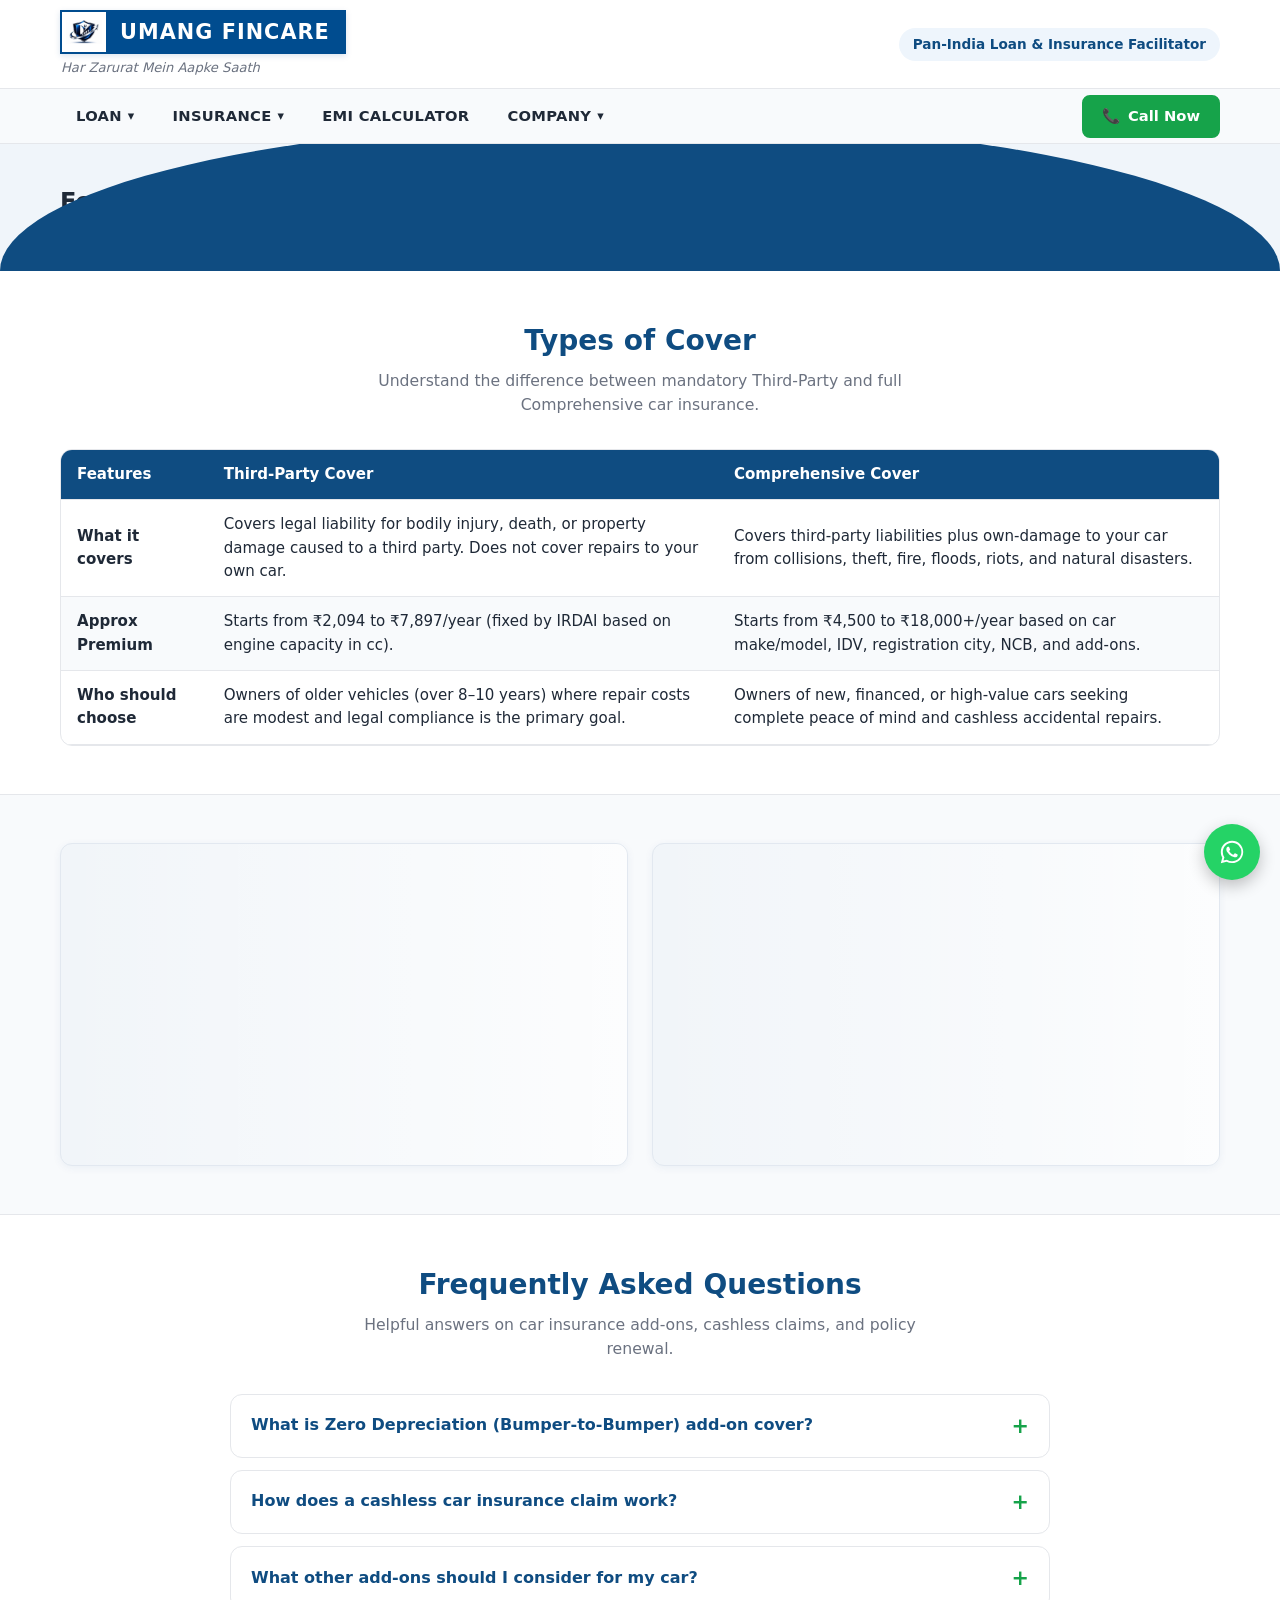
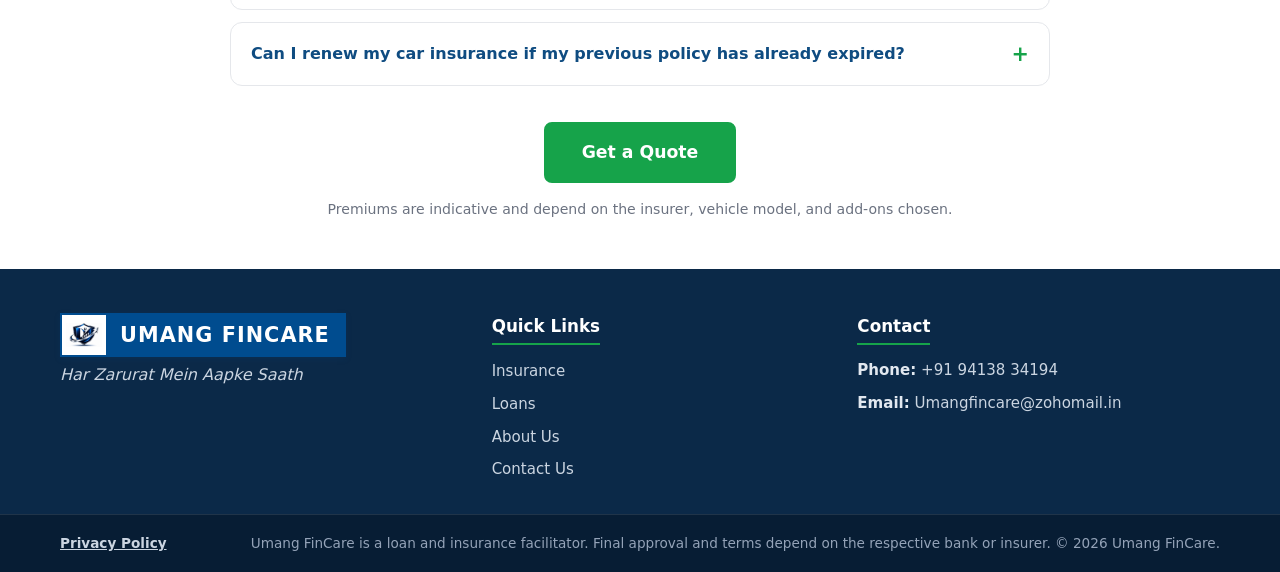
<file: four-wheeler-insurance.html>
<!DOCTYPE html>
<html lang="en">
<head>
  <meta charset="UTF-8">
  <meta name="viewport" content="width=device-width, initial-scale=1.0">
  <meta name="description" content="Four-Wheeler Insurance by Umang FinCare - Compare Third-Party and Comprehensive car insurance plans with Zero Depreciation, cashless garages, and fast claims.">
  <title>Four-Wheeler Insurance | Umang FinCare</title>
  <link rel="stylesheet" href="css/style.css">
</head>
<body>

  <!-- STICKY 2-ROW HEADER (EXACT SAME AS INDEX.HTML) -->
 <header class="site-header" id="siteHeader">
    <!-- Row 1: Logo + Brand Name & Tagline Below -->
    <div class="header-top">
      <div class="container header-top-inner">
        <a href="index.html" class="brand-lockup" aria-label="Umang FinCare Home">
          <span class="hdfc-style-brand-box">
            <span class="brand-logo-square">
              <img src="logo.png" alt="Umang FinCare Logo">
            </span>
            <span class="brand-name-rectangle">UMANG FINCARE</span>
          </span>
          <span class="brand-tagline">Har Zarurat Mein Aapke Saath</span>
        </a>
        <div class="header-top-badge">
          <span>Pan-India Loan &amp; Insurance Facilitator</span>
        </div>
      </div>
    </div>

    <!-- Row 2: Desktop Navigation + Mobile Hamburger + Call CTA -->
    <div class="header-nav-bar">
      <div class="container header-nav-inner">
        <button type="button" class="hamburger-btn" id="hamburgerBtn" aria-label="Toggle Menu" aria-expanded="false" aria-controls="primaryNav">
          <span></span>
          <span></span>
          <span></span>
        </button>

        <nav class="primary-nav" id="primaryNav" aria-label="Main Navigation">
          <ul class="nav-list">
                    <li class="nav-item has-dropdown">
              <a href="loans.html" class="nav-link dropdown-trigger" aria-expanded="false">
                LOAN <span class="arrow" aria-hidden="true">▾</span>
              </a>
              <ul class="dropdown-menu">
                <li><a href="personal-loan.html">Personal Loan</a></li>
                <li><a href="home-loan.html">Home Loan</a></li>
                <li><a href="vehicle-loan.html">Vehicle Loan</a></li>
                <li><a href="loans.html">All Loans</a></li>
              </ul>
            </li>

            
            <li class="nav-item has-dropdown">
              <a href="insurance.html" class="nav-link dropdown-trigger" aria-expanded="false">
                INSURANCE <span class="arrow" aria-hidden="true">▾</span>
              </a>
              <ul class="dropdown-menu">
                <li><a href="two-wheeler-insurance.html">Two-Wheeler Insurance</a></li>
                <li><a href="four-wheeler-insurance.html">Four-Wheeler Insurance</a></li>
              </ul>
            </li>

             

            <li class="nav-item">
              <a href="emi-calculator.html" class="nav-link">EMI CALCULATOR</a>
            </li>

            <li class="nav-item has-dropdown">
              <a href="about.html" class="nav-link dropdown-trigger" aria-expanded="false">
                COMPANY <span class="arrow" aria-hidden="true">▾</span>
              </a>
              <ul class="dropdown-menu">
                <li><a href="why-us.html">Why Us</a></li>
                <li><a href="about.html">About Us</a></li>
                <li><a href="contact.html">Contact Us</a></li>
              </ul>
            </li>
          </ul>
        </nav>

        <a href="tel:+919413834194" class="btn btn-primary btn-call">
          <span aria-hidden="true">📞</span> Call Now
        </a>
      </div>
    </div>
  </header>

  <main>
    <!-- HERO SECTION -->
    <section class="hero-section">
      <div class="container hero-inner">
        <h1>Four-Wheeler Insurance</h1>
        <p class="hero-tagline">All-Round Car Protection on Every Drive</p>
        <p class="hero-desc">Compare car insurance quotes across top insurers with Zero-Depreciation cover, cashless garage networks, and fast claim support.</p>
      </div>
    </section>

    <!-- TYPES OF COVER TABLE -->
    <section class="section">
      <div class="container">
        <div class="section-heading">
          <h2>Types of Cover</h2>
          <p>Understand the difference between mandatory Third-Party and full Comprehensive car insurance.</p>
        </div>

        <div class="table-responsive">
          <table class="data-table">
            <thead>
              <tr>
                <th>Features</th>
                <th>Third-Party Cover</th>
                <th>Comprehensive Cover</th>
              </tr>
            </thead>
            <tbody>
              <tr>
                <td><strong>What it covers</strong></td>
                <td>Covers legal liability for bodily injury, death, or property damage caused to a third party. Does not cover repairs to your own car.</td>
                <td>Covers third-party liabilities plus own-damage to your car from collisions, theft, fire, floods, riots, and natural disasters.</td>
              </tr>
              <tr>
                <td><strong>Approx Premium</strong></td>
                <td>Starts from ₹2,094 to ₹7,897/year (fixed by IRDAI based on engine capacity in cc).</td>
                <td>Starts from ₹4,500 to ₹18,000+/year based on car make/model, IDV, registration city, NCB, and add-ons.</td>
              </tr>
              <tr>
                <td><strong>Who should choose</strong></td>
                <td>Owners of older vehicles (over 8–10 years) where repair costs are modest and legal compliance is the primary goal.</td>
                <td>Owners of new, financed, or high-value cars seeking complete peace of mind and cashless accidental repairs.</td>
              </tr>
            </tbody>
          </table>
        </div>
      </div>
    </section>

    <!-- WHY RENEW ON TIME & DOCUMENTS REQUIRED -->
    <section class="section section-light">
      <div class="container">
        <div class="cards-grid-3" style="grid-template-columns: repeat(auto-fit, minmax(300px, 1fr));">
          <div class="card">
            <h2 style="color: var(--primary); font-size: 1.35rem; margin-bottom: 14px;">Why Renew On Time</h2>
            <ul style="list-style: disc; padding-left: 20px; display: flex; flex-direction: column; gap: 10px; color: var(--text);">
              <li><strong>Avoid Heavy Penalties &amp; Legal Risk:</strong> Driving an uninsured car attracts a ₹2,000 fine on first offence and ₹4,000 on repeat offences.</li>
              <li><strong>Protect Your No-Claim Bonus (NCB):</strong> Timely renewal keeps your accumulated NCB discount (up to 50%) intact on own-damage premiums.</li>
              <li><strong>Skip Break-In Inspection:</strong> Renewing before expiry avoids mandatory physical/video car inspection and coverage gaps.</li>
            </ul>
          </div>

          <div class="card">
            <h2 style="color: var(--primary); font-size: 1.35rem; margin-bottom: 14px;">Documents Required for Claim</h2>
            <ul style="list-style: disc; padding-left: 20px; display: flex; flex-direction: column; gap: 10px; color: var(--text);">
              <li>Completed and signed Car Insurance Claim Form.</li>
              <li>Copy of active Four-Wheeler Insurance Policy schedule.</li>
              <li>Copy of the car's Registration Certificate (RC).</li>
              <li>Copy of valid Driving Licence (DL) of the person driving at the time of the accident.</li>
              <li>Police FIR / Panchnama (for theft, third-party damage, or major accidents) and garage repair invoice.</li>
            </ul>
          </div>
        </div>
      </div>
    </section>

    <!-- FAQ SECTION -->
    <section class="section">
      <div class="container" style="max-width: 860px;">
        <div class="section-heading">
          <h2>Frequently Asked Questions</h2>
          <p>Helpful answers on car insurance add-ons, cashless claims, and policy renewal.</p>
        </div>

        <details class="faq-item">
          <summary>What is Zero Depreciation (Bumper-to-Bumper) add-on cover?</summary>
          <div class="faq-body">
            Under a standard policy, insurers deduct depreciation on replaced plastic, rubber, glass, and metal parts during a claim. With Zero Depreciation cover, you receive the full claim amount without depreciation deductions (subject to standard policy deductible).
          </div>
        </details>

        <details class="faq-item">
          <summary>How does a cashless car insurance claim work?</summary>
          <div class="faq-body">
            When you get your car repaired at an insurer-authorized network garage, the insurer settles the approved repair bill directly with the workshop. You only pay the compulsory deductible and any non-covered consumables.
          </div>
        </details>

        <details class="faq-item">
          <summary>What other add-ons should I consider for my car?</summary>
          <div class="faq-body">
            Popular add-ons include Engine &amp; Gearbox Protection (especially during monsoons), Return to Invoice (RTI), Consumables Cover, Key Replacement, and 24x7 Roadside Assistance (RSA).
          </div>
        </details>

        <details class="faq-item">
          <summary>Can I renew my car insurance if my previous policy has already expired?</summary>
          <div class="faq-body">
            Yes. We can help you renew an expired policy quickly after a quick digital self-inspection or surveyor check, ensuring your vehicle is back under full protection.
          </div>
        </details>

        <!-- BIG GET A QUOTE BUTTON & DISCLAIMER -->
        <div style="text-align: center; margin-top: 36px;">
          <a href="contact.html" class="btn btn-primary" style="padding: 15px 36px; font-size: 1.08rem;">Get a Quote</a>
          <p style="margin-top: 16px; font-size: 0.88rem; color: var(--muted);">
            Premiums are indicative and depend on the insurer, vehicle model, and add-ons chosen.
          </p>
        </div>
      </div>
    </section>
  </main>

  <!-- 3-COLUMN FOOTER (EXACT SAME AS INDEX.HTML) -->
   <footer class="site-footer">
    <div class="container footer-grid">
      <!-- Col 1: Logo + Brand + Tagline -->
      <div class="footer-col">
      <h3 class="footer-brand">
          <span class="hdfc-style-brand-box">
            <span class="brand-logo-square">
              <img src="logo.png" alt="Umang FinCare Logo">
            </span>
            <span class="brand-name-rectangle">UMANG FINCARE</span>
          </span>
        </h3>
        <p class="footer-tagline">Har Zarurat Mein Aapke Saath</p>
      </div>

      <!-- Col 2: Quick Links (Only 4) -->
      <div class="footer-col">
        <h4>Quick Links</h4>
        <ul class="footer-links">
          <li><a href="insurance.html">Insurance</a></li>
          <li><a href="loans.html">Loans</a></li>
          <li><a href="about.html">About Us</a></li>
          <li><a href="contact.html">Contact Us</a></li>
        </ul>
      </div>

      <!-- Col 3: Contact -->
      <div class="footer-col">
        <h4>Contact</h4>
        <ul class="footer-contact">
          <li><strong>Phone:</strong> <a href="tel:+919413834194">+91 94138 34194</a></li>
          <li><strong>Email:</strong> <a href="mailto:Umangfincare@zohomail.in">Umangfincare@zohomail.in</a></li>
        </ul>
      </div>
    </div>

    <div class="footer-bottom">
      <div class="container footer-bottom-inner">
        <a href="privacy-policy.html" class="privacy-link">Privacy Policy</a>
        <p class="disclaimer">
          Umang FinCare is a loan and insurance facilitator. Final approval and terms depend on the respective bank or insurer. &copy; 2026 Umang FinCare.
        </p>
      </div>
    </div>
  </footer>

  <!-- FLOATING WHATSAPP BUTTON -->
  <a href="https://wa.me/919413834194" class="whatsapp-float" target="_blank" rel="noopener noreferrer" aria-label="Chat on WhatsApp">
    <svg viewBox="0 0 32 32" width="28" height="28" fill="currentColor" aria-hidden="true">
      <path d="M16.004 3.2c-7.06 0-12.8 5.74-12.8 12.8 0 2.256.59 4.458 1.71 6.398L3.2 28.8l6.584-1.726a12.74 12.74 0 0 0 6.22 1.612h.006c7.058 0 12.796-5.74 12.796-12.8 0-3.42-1.332-6.636-3.75-9.054A12.716 12.716 0 0 0 16.004 3.2zm0 23.326h-.004a10.58 10.58 0 0 1-5.394-1.476l-.386-.23-3.908 1.024 1.044-3.81-.252-.4a10.562 10.562 0 0 1-1.622-5.634c0-5.856 4.764-10.62 10.624-10.62 2.838 0 5.504 1.106 7.51 3.112a10.553 10.553 0 0 1 3.11 7.512c0 5.858-4.766 10.622-10.622 10.622zm5.826-7.954c-.32-.16-1.89-.932-2.182-1.038-.292-.106-.506-.16-.718.16-.214.32-.826 1.038-1.012 1.252-.186.214-.372.24-.692.08-.32-.16-1.35-.498-2.572-1.588-.95-.848-1.592-1.894-1.778-2.214-.186-.32-.02-.492.14-.652.144-.144.32-.372.48-.558.16-.186.214-.32.32-.532.106-.214.054-.4-.026-.56-.08-.16-.718-1.732-.984-2.372-.26-.622-.524-.538-.718-.548l-.612-.01c-.214 0-.56.08-.852.4-.292.32-1.118 1.092-1.118 2.664s1.144 3.09 1.304 3.304c.16.214 2.252 3.438 5.456 4.822.762.328 1.356.526 1.82.672.766.244 1.462.21 2.012.128.614-.092 1.89-.772 2.156-1.518.266-.746.266-1.386.186-1.518-.08-.134-.292-.214-.612-.374z"/>
    </svg>
  </a>

  <script src="js/main.js"></script>
</body>
</html>
</file>
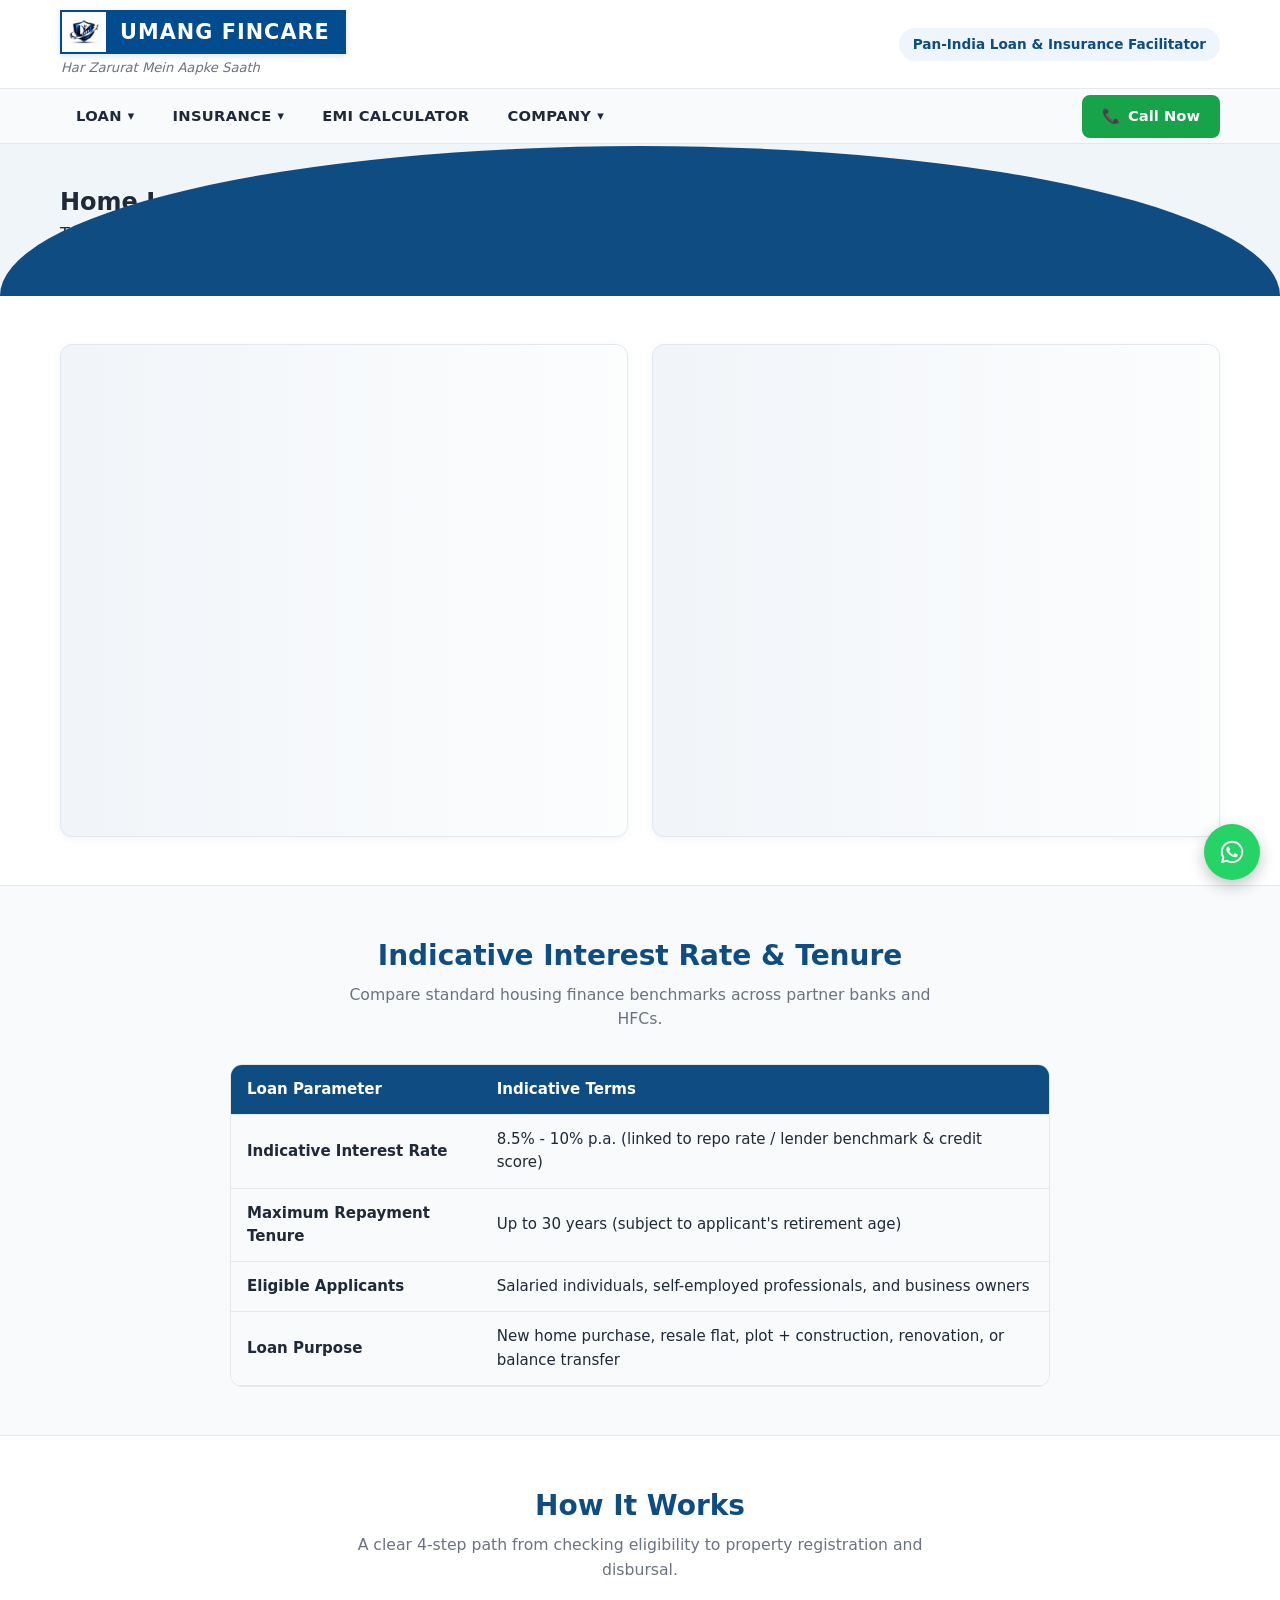
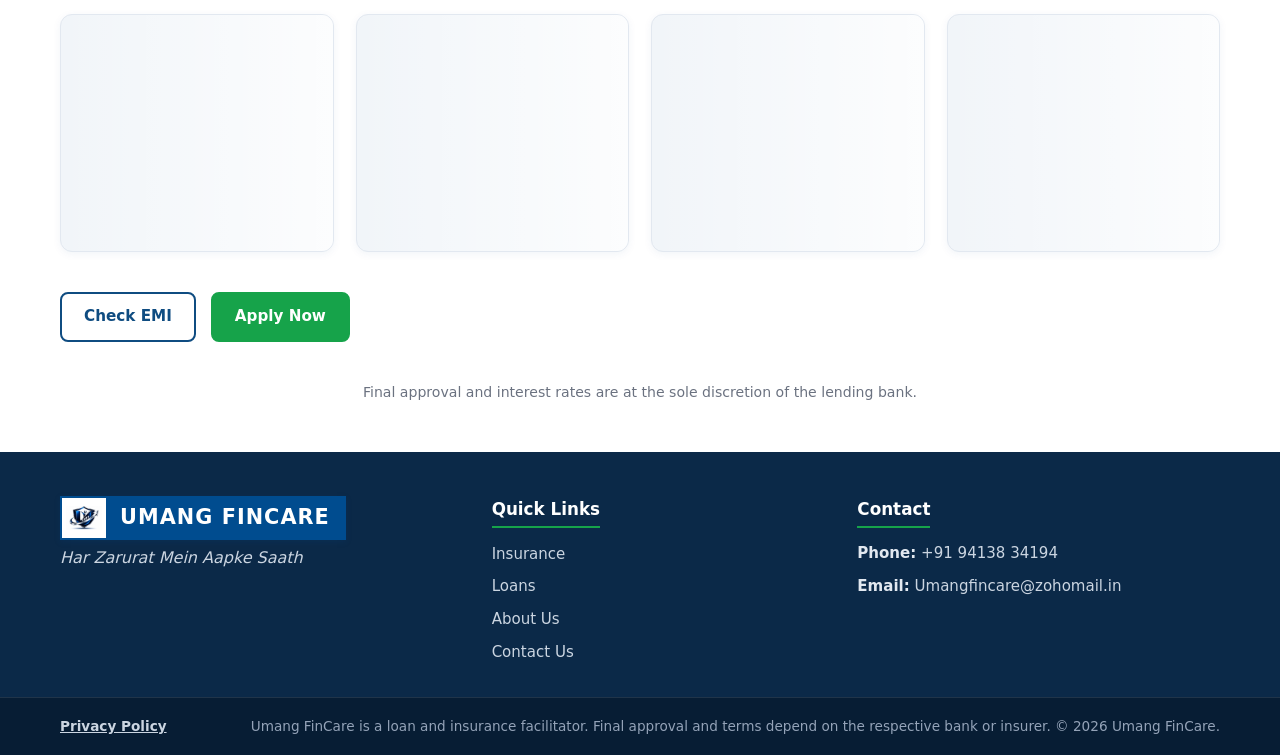
<file: home-loan.html>
<!DOCTYPE html>
<html lang="en">
<head>
  <meta charset="UTF-8">
  <meta name="viewport" content="width=device-width, initial-scale=1.0">
  <meta name="description" content="Home Loan by Umang FinCare - Compare home loan interest rates, tenure, eligibility, and required documents across top Indian banks and housing finance companies.">
  <title>Home Loan | Umang FinCare</title>
  <link rel="stylesheet" href="css/style.css">
</head>
<body>

  <!-- STICKY 2-ROW HEADER (EXACT SAME AS INDEX.HTML) -->
 <header class="site-header" id="siteHeader">
    <!-- Row 1: Logo + Brand Name & Tagline Below -->
    <div class="header-top">
      <div class="container header-top-inner">
       <a href="index.html" class="brand-lockup" aria-label="Umang FinCare Home">
          <span class="hdfc-style-brand-box">
            <span class="brand-logo-square">
              <img src="logo.png" alt="Umang FinCare Logo">
            </span>
            <span class="brand-name-rectangle">UMANG FINCARE</span>
          </span>
          <span class="brand-tagline">Har Zarurat Mein Aapke Saath</span>
        </a>
        <div class="header-top-badge">
          <span>Pan-India Loan &amp; Insurance Facilitator</span>
        </div>
      </div>
    </div>

    <!-- Row 2: Desktop Navigation + Mobile Hamburger + Call CTA -->
    <div class="header-nav-bar">
      <div class="container header-nav-inner">
        <button type="button" class="hamburger-btn" id="hamburgerBtn" aria-label="Toggle Menu" aria-expanded="false" aria-controls="primaryNav">
          <span></span>
          <span></span>
          <span></span>
        </button>

        <nav class="primary-nav" id="primaryNav" aria-label="Main Navigation">
          <ul class="nav-list">
                 <li class="nav-item has-dropdown">
              <a href="loans.html" class="nav-link dropdown-trigger" aria-expanded="false">
                LOAN <span class="arrow" aria-hidden="true">▾</span>
              </a>
              <ul class="dropdown-menu">
                <li><a href="personal-loan.html">Personal Loan</a></li>
                <li><a href="home-loan.html">Home Loan</a></li>
                <li><a href="vehicle-loan.html">Vehicle Loan</a></li>
                <li><a href="loans.html">All Loans</a></li>
              </ul>
            </li>
            
            <li class="nav-item has-dropdown">
              <a href="insurance.html" class="nav-link dropdown-trigger" aria-expanded="false">
                INSURANCE <span class="arrow" aria-hidden="true">▾</span>
              </a>
              <ul class="dropdown-menu">
                <li><a href="two-wheeler-insurance.html">Two-Wheeler Insurance</a></li>
                <li><a href="four-wheeler-insurance.html">Four-Wheeler Insurance</a></li>
              </ul>
            </li>

                

            <li class="nav-item">
              <a href="emi-calculator.html" class="nav-link">EMI CALCULATOR</a>
            </li>

            <li class="nav-item has-dropdown">
              <a href="about.html" class="nav-link dropdown-trigger" aria-expanded="false">
                COMPANY <span class="arrow" aria-hidden="true">▾</span>
              </a>
              <ul class="dropdown-menu">
                <li><a href="why-us.html">Why Us</a></li>
                <li><a href="about.html">About Us</a></li>
                <li><a href="contact.html">Contact Us</a></li>
              </ul>
            </li>
          </ul>
        </nav>

        <a href="tel:+919413834194" class="btn btn-primary btn-call">
          <span aria-hidden="true">📞</span> Call Now
        </a>
      </div>
    </div>
  </header>

  <main>
    <!-- 1. HERO SECTION -->
    <section class="hero-section">
      <div class="container hero-inner">
        <h1>Home Loan</h1>
        <p class="hero-tagline">Turn Your Dream Home Into Reality With Affordable EMIs</p>
        <p class="hero-desc">Compare housing loan offers across leading banks and HFCs for ready-to-move flats, under-construction properties, plot construction, and balance transfers.</p>
      </div>
    </section>

    <!-- 2. KEY FEATURES & 4. DOCUMENTS REQUIRED -->
    <section class="section">
      <div class="container">
        <div class="cards-grid-3" style="grid-template-columns: repeat(auto-fit, minmax(300px, 1fr));">
          <!-- Key Features (5 bullet points) -->
          <div class="card">
            <h2 style="color: var(--primary); font-size: 1.35rem; margin-bottom: 14px;">Key Features</h2>
            <ul style="list-style: disc; padding-left: 20px; display: flex; flex-direction: column; gap: 10px; color: var(--text);">
              <li><strong>High Loan-to-Value (LTV) Funding:</strong> Finance up to 75%–90% of the registered property value depending on loan slab and lender policy.</li>
              <li><strong>Flexible Repayment Tenure:</strong> Extended repayment period of up to 30 years to keep monthly EMIs comfortable.</li>
              <li><strong>Zero Prepayment Penalty on Floating Rates:</strong> Part-prepay or foreclose floating-rate home loans without extra charges as per RBI guidelines.</li>
              <li><strong>Balance Transfer &amp; Top-Up Facility:</strong> Shift your existing high-interest home loan to a lower ROI lender with additional top-up funds.</li>
              <li><strong>Tax Benefits Under Income Tax Act:</strong> Claim deductions on principal repayment (Section 80C) and interest paid (Section 24b) as applicable.</li>
            </ul>
          </div>

          <!-- Documents Required (5 bullet points) -->
          <div class="card">
            <h2 style="color: var(--primary); font-size: 1.35rem; margin-bottom: 14px;">Documents Required</h2>
            <ul style="list-style: disc; padding-left: 20px; display: flex; flex-direction: column; gap: 10px; color: var(--text);">
              <li><strong>KYC Documents:</strong> PAN Card, Aadhaar Card, Passport, or Voter ID along with current address proof.</li>
              <li><strong>Income Proof (Salaried):</strong> Latest 3 months' salary slips, Form 16, and last 2 years' Income Tax Returns (ITR).</li>
              <li><strong>Income Proof (Self-Employed):</strong> Last 2–3 years' ITR with computation of income, Balance Sheet, and Profit &amp; Loss account.</li>
              <li><strong>Bank Statements:</strong> Last 6 months' active salary or primary business current/savings account statements.</li>
              <li><strong>Property Papers:</strong> Allotment letter, Sale Agreement, approved building plan, and complete title chain documents.</li>
            </ul>
          </div>
        </div>
      </div>
    </section>

    <!-- 3. INDICATIVE INTEREST RATE & TENURE -->
    <section class="section section-light">
      <div class="container" style="max-width: 860px;">
        <div class="section-heading">
          <h2>Indicative Interest Rate &amp; Tenure</h2>
          <p>Compare standard housing finance benchmarks across partner banks and HFCs.</p>
        </div>

        <div class="table-responsive">
          <table class="data-table">
            <thead>
              <tr>
                <th>Loan Parameter</th>
                <th>Indicative Terms</th>
              </tr>
            </thead>
            <tbody>
              <tr>
                <td><strong>Indicative Interest Rate</strong></td>
                <td>8.5% - 10% p.a. (linked to repo rate / lender benchmark &amp; credit score)</td>
              </tr>
              <tr>
                <td><strong>Maximum Repayment Tenure</strong></td>
                <td>Up to 30 years (subject to applicant's retirement age)</td>
              </tr>
              <tr>
                <td><strong>Eligible Applicants</strong></td>
                <td>Salaried individuals, self-employed professionals, and business owners</td>
              </tr>
              <tr>
                <td><strong>Loan Purpose</strong></td>
                <td>New home purchase, resale flat, plot + construction, renovation, or balance transfer</td>
              </tr>
            </tbody>
          </table>
        </div>
      </div>
    </section>

    <!-- 5. HOW IT WORKS (4 STEPS) -->
    <section class="section">
      <div class="container">
        <div class="section-heading">
          <h2>How It Works</h2>
          <p>A clear 4-step path from checking eligibility to property registration and disbursal.</p>
        </div>

        <div class="cards-grid-4">
          <div class="card trust-card">
            <div class="trust-icon" aria-hidden="true">1️⃣</div>
            <h3>Share Requirement</h3>
            <p>Tell us your property location, estimated budget, and income profile.</p>
          </div>

          <div class="card trust-card">
            <div class="trust-icon" aria-hidden="true">2️⃣</div>
            <h3>Compare Bank Offers</h3>
            <p>Review interest rates, processing fees, and maximum eligibility across lenders.</p>
          </div>

          <div class="card trust-card">
            <div class="trust-icon" aria-hidden="true">3️⃣</div>
            <h3>Submit &amp; Verify File</h3>
            <p>Complete KYC, income verification, and technical/legal property valuation.</p>
          </div>

          <div class="card trust-card">
            <div class="trust-icon" aria-hidden="true">4️⃣</div>
            <h3>Sanction &amp; Disbursal</h3>
            <p>Receive your official sanction letter and timely disbursement to the seller or builder.</p>
          </div>
        </div>

        <!-- 6. BUTTONS & 7. DISCLAIMER -->
        <div style="text-align: center; margin-top: 40px;">
          <div class="hero-actions">
            <a href="emi-calculator.html" class="btn btn-outline">Check EMI</a>
            <a href="contact.html" class="btn btn-primary">Apply Now</a>
          </div>
          <p style="margin-top: 18px; font-size: 0.88rem; color: var(--muted);">
            Final approval and interest rates are at the sole discretion of the lending bank.
          </p>
        </div>
      </div>
    </section>
  </main>

  <!-- 3-COLUMN FOOTER (EXACT SAME AS INDEX.HTML) -->
  <footer class="site-footer">
    <div class="container footer-grid">
      <!-- Col 1: Logo + Brand + Tagline -->
      <div class="footer-col">
       <h3 class="footer-brand">
          <span class="hdfc-style-brand-box">
            <span class="brand-logo-square">
              <img src="logo.png" alt="Umang FinCare Logo">
            </span>
            <span class="brand-name-rectangle">UMANG FINCARE</span>
          </span>
        </h3>
        <p class="footer-tagline">Har Zarurat Mein Aapke Saath</p>
      </div>

      <!-- Col 2: Quick Links (Only 4) -->
      <div class="footer-col">
        <h4>Quick Links</h4>
        <ul class="footer-links">
          <li><a href="insurance.html">Insurance</a></li>
          <li><a href="loans.html">Loans</a></li>
          <li><a href="about.html">About Us</a></li>
          <li><a href="contact.html">Contact Us</a></li>
        </ul>
      </div>

      <!-- Col 3: Contact -->
      <div class="footer-col">
        <h4>Contact</h4>
        <ul class="footer-contact">
          <li><strong>Phone:</strong> <a href="tel:+919413834194">+91 94138 34194</a></li>
          <li><strong>Email:</strong> <a href="mailto:Umangfincare@zohomail.in">Umangfincare@zohomail.in</a></li>
        </ul>
      </div>
    </div>

    <div class="footer-bottom">
      <div class="container footer-bottom-inner">
        <a href="privacy-policy.html" class="privacy-link">Privacy Policy</a>
        <p class="disclaimer">
          Umang FinCare is a loan and insurance facilitator. Final approval and terms depend on the respective bank or insurer. &copy; 2026 Umang FinCare.
        </p>
      </div>
    </div>
  </footer>

  <!-- FLOATING WHATSAPP BUTTON -->
  <a href="https://wa.me/919413834194" class="whatsapp-float" target="_blank" rel="noopener noreferrer" aria-label="Chat on WhatsApp">
    <svg viewBox="0 0 32 32" width="28" height="28" fill="currentColor" aria-hidden="true">
      <path d="M16.004 3.2c-7.06 0-12.8 5.74-12.8 12.8 0 2.256.59 4.458 1.71 6.398L3.2 28.8l6.584-1.726a12.74 12.74 0 0 0 6.22 1.612h.006c7.058 0 12.796-5.74 12.796-12.8 0-3.42-1.332-6.636-3.75-9.054A12.716 12.716 0 0 0 16.004 3.2zm0 23.326h-.004a10.58 10.58 0 0 1-5.394-1.476l-.386-.23-3.908 1.024 1.044-3.81-.252-.4a10.562 10.562 0 0 1-1.622-5.634c0-5.856 4.764-10.62 10.624-10.62 2.838 0 5.504 1.106 7.51 3.112a10.553 10.553 0 0 1 3.11 7.512c0 5.858-4.766 10.622-10.622 10.622zm5.826-7.954c-.32-.16-1.89-.932-2.182-1.038-.292-.106-.506-.16-.718.16-.214.32-.826 1.038-1.012 1.252-.186.214-.372.24-.692.08-.32-.16-1.35-.498-2.572-1.588-.95-.848-1.592-1.894-1.778-2.214-.186-.32-.02-.492.14-.652.144-.144.32-.372.48-.558.16-.186.214-.32.32-.532.106-.214.054-.4-.026-.56-.08-.16-.718-1.732-.984-2.372-.26-.622-.524-.538-.718-.548l-.612-.01c-.214 0-.56.08-.852.4-.292.32-1.118 1.092-1.118 2.664s1.144 3.09 1.304 3.304c.16.214 2.252 3.438 5.456 4.822.762.328 1.356.526 1.82.672.766.244 1.462.21 2.012.128.614-.092 1.89-.772 2.156-1.518.266-.746.266-1.386.186-1.518-.08-.134-.292-.214-.612-.374z"/>
    </svg>
  </a>

  <script src="js/main.js"></script>
</body>
</html>
</file>
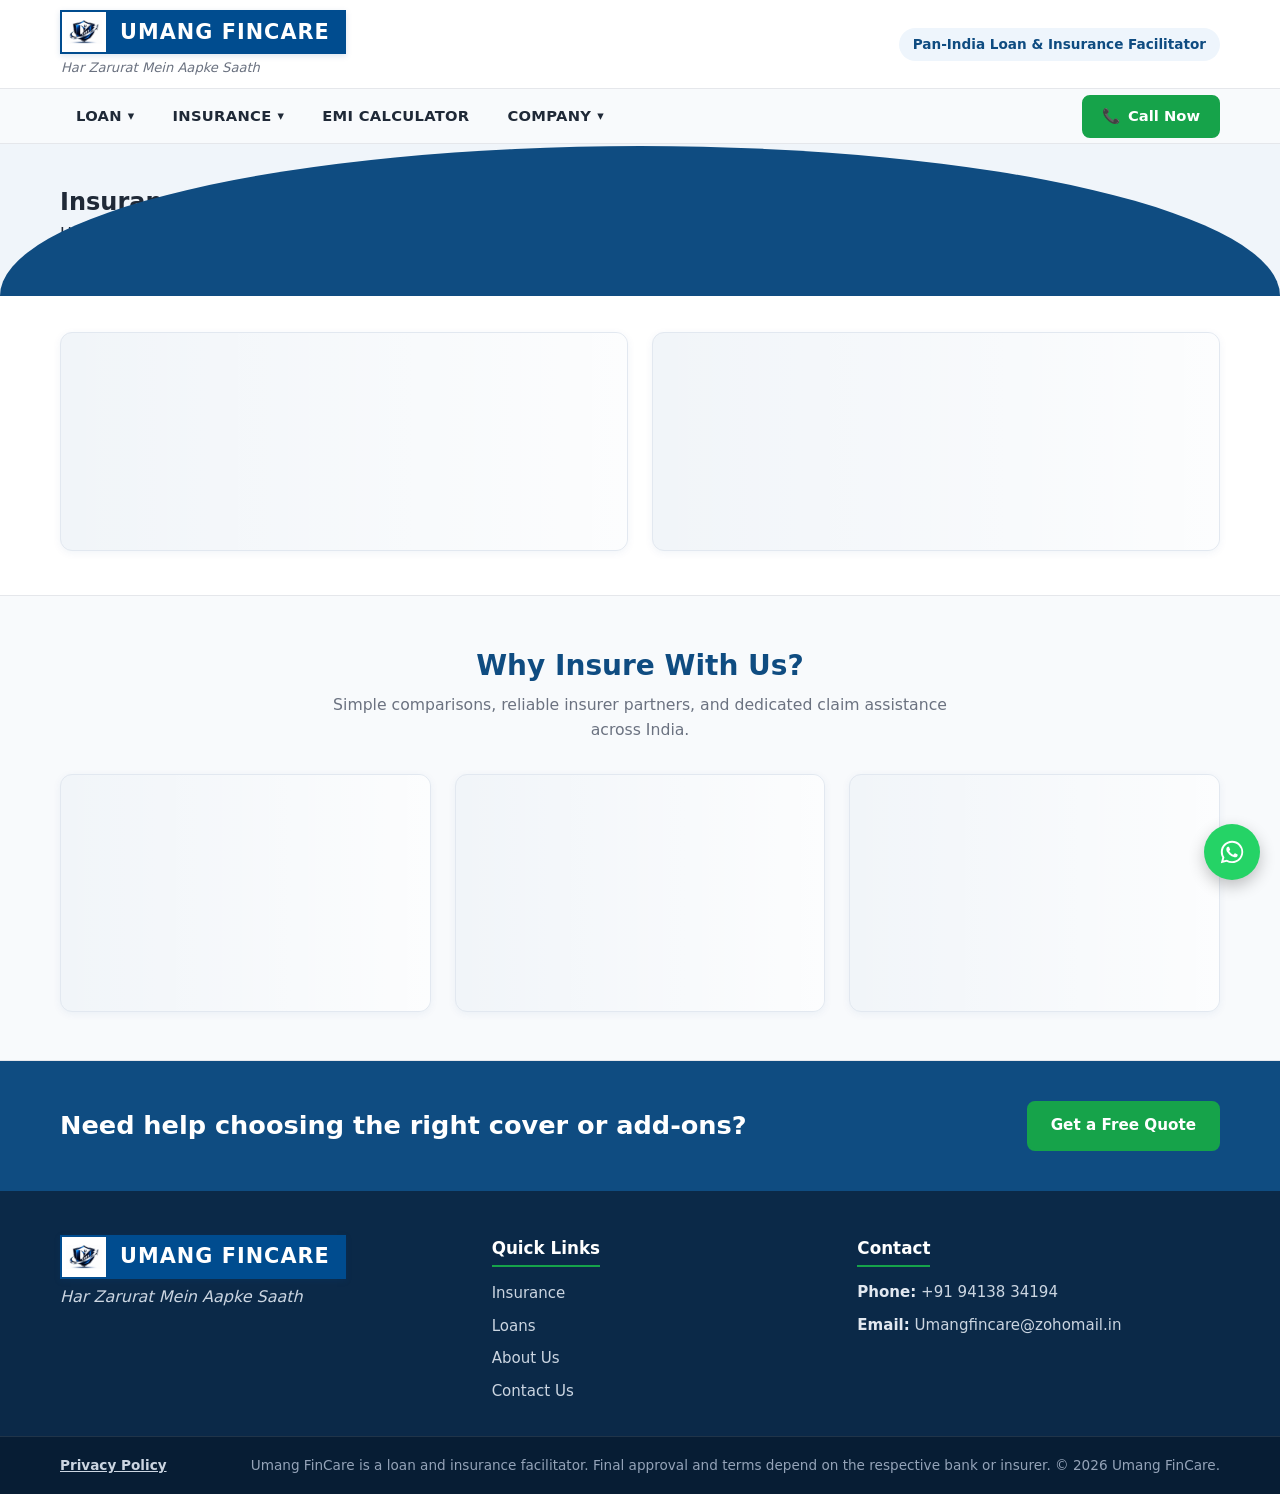
<file: insurance.html>
<!DOCTYPE html>
<html lang="en">
<head>
  <meta charset="UTF-8">
  <meta name="viewport" content="width=device-width, initial-scale=1.0">
  <meta name="description" content="Insurance - Protect What Matters by Umang FinCare. Compare Two-Wheeler and Four-Wheeler motor insurance policies across leading Indian insurers.">
  <title>Insurance - Protect What Matters | Umang FinCare</title>
  <link rel="stylesheet" href="css/style.css">
</head>
<body>

  <!-- STICKY 2-ROW HEADER (EXACT SAME AS INDEX.HTML) -->
  <header class="site-header" id="siteHeader">
    <!-- Row 1: Logo + Brand Name & Tagline Below -->
    <div class="header-top">
      <div class="container header-top-inner">
       <a href="index.html" class="brand-lockup" aria-label="Umang FinCare Home">
          <span class="hdfc-style-brand-box">
            <span class="brand-logo-square">
              <img src="logo.png" alt="Umang FinCare Logo">
            </span>
            <span class="brand-name-rectangle">UMANG FINCARE</span>
          </span>
          <span class="brand-tagline">Har Zarurat Mein Aapke Saath</span>
        </a>
        <div class="header-top-badge">
          <span>Pan-India Loan &amp; Insurance Facilitator</span>
        </div>
      </div>
    </div>

    <!-- Row 2: Desktop Navigation + Mobile Hamburger + Call CTA -->
    <div class="header-nav-bar">
      <div class="container header-nav-inner">
        <button type="button" class="hamburger-btn" id="hamburgerBtn" aria-label="Toggle Menu" aria-expanded="false" aria-controls="primaryNav">
          <span></span>
          <span></span>
          <span></span>
        </button>

        <nav class="primary-nav" id="primaryNav" aria-label="Main Navigation">
          <ul class="nav-list">
       <li class="nav-item has-dropdown">
              <a href="loans.html" class="nav-link dropdown-trigger" aria-expanded="false">
                LOAN <span class="arrow" aria-hidden="true">▾</span>
              </a>
              <ul class="dropdown-menu">
                <li><a href="personal-loan.html">Personal Loan</a></li>
                <li><a href="home-loan.html">Home Loan</a></li>
                <li><a href="vehicle-loan.html">Vehicle Loan</a></li>
                <li><a href="loans.html">All Loans</a></li>
              </ul>
            </li>

            <li class="nav-item has-dropdown">
              <a href="insurance.html" class="nav-link dropdown-trigger" aria-expanded="false">
                INSURANCE <span class="arrow" aria-hidden="true">▾</span>
              </a>
              <ul class="dropdown-menu">
                <li><a href="two-wheeler-insurance.html">Two-Wheeler Insurance</a></li>
                <li><a href="four-wheeler-insurance.html">Four-Wheeler Insurance</a></li>
              </ul>
            </li>

             

            <li class="nav-item">
              <a href="emi-calculator.html" class="nav-link">EMI CALCULATOR</a>
            </li>

            <li class="nav-item has-dropdown">
              <a href="about.html" class="nav-link dropdown-trigger" aria-expanded="false">
                COMPANY <span class="arrow" aria-hidden="true">▾</span>
              </a>
              <ul class="dropdown-menu">
                <li><a href="why-us.html">Why Us</a></li>
                <li><a href="about.html">About Us</a></li>
                <li><a href="contact.html">Contact Us</a></li>
              </ul>
            </li>
          </ul>
        </nav>

        <a href="tel:+919413834194" class="btn btn-primary btn-call">
          <span aria-hidden="true">📞</span> Call Now
        </a>
      </div>
    </div>
  </header>

  <main>
    <!-- 1. HERO SECTION -->
    <section class="hero-section">
      <div class="container hero-inner">
        <h1>Insurance - Protect What Matters</h1>
        <p class="hero-tagline">Har Zarurat Mein Aapke Saath</p>
        <p class="hero-desc">Compare motor insurance policies from India's top general insurers for instant policy issuance, zero-depreciation add-ons, and hassle-free renewals.</p>
      </div>
    </section>

    <!-- 2. TWO BIG CARDS SIDE-BY-SIDE -->
    <section class="section action-section">
      <div class="container">
        <div class="cards-grid-3" style="grid-template-columns: repeat(auto-fit, minmax(300px, 1fr));">
          <div class="card big-action-card">
            <div class="card-emoji" aria-hidden="true">🛵</div>
            <h2>Two-Wheeler Insurance</h2>
            <p>Mandatory Third-Party liability and Comprehensive own-damage cover for scooters, commuter bikes, and superbikes.</p>
            <a href="two-wheeler-insurance.html" class="btn btn-primary">Explore Two-Wheeler</a>
          </div>

          <div class="card big-action-card">
            <div class="card-emoji" aria-hidden="true">🛡️</div>
            <h2>Four-Wheeler Insurance</h2>
            <p>Complete financial protection for hatchbacks, sedans, and SUVs with Zero-Dep, Engine Protect, and Roadside Assistance.</p>
            <a href="four-wheeler-insurance.html" class="btn btn-primary">Explore Four-Wheeler</a>
          </div>
        </div>
      </div>
    </section>

    <!-- 3. WHY INSURE WITH US? (3 TRUST POINTS) -->
    <section class="section section-light">
      <div class="container">
        <div class="section-heading">
          <h2>Why Insure With Us?</h2>
          <p>Simple comparisons, reliable insurer partners, and dedicated claim assistance across India.</p>
        </div>

        <div class="cards-grid-3">
          <div class="card trust-card">
            <div class="trust-icon" aria-hidden="true">🔧</div>
            <h3>Cashless Garages</h3>
            <p>Access thousands of authorized network workshops nationwide for cashless accidental repairs without out-of-pocket stress.</p>
          </div>

          <div class="card trust-card">
            <div class="trust-icon" aria-hidden="true">⚡</div>
            <h3>Fast Claims</h3>
            <p>Guided documentation, digital surveyor coordination, and quick claim settlement support when you need it most.</p>
          </div>

          <div class="card trust-card">
            <div class="trust-icon" aria-hidden="true">💰</div>
            <h3>Best Premiums</h3>
            <p>Compare quotes across multiple insurers with full No-Claim Bonus (NCB) transfer and customized IDV options.</p>
          </div>
        </div>
      </div>
    </section>

    <!-- CTA BANNER -->
    <section class="cta-banner">
      <div class="container cta-banner-inner">
        <h2>Need help choosing the right cover or add-ons?</h2>
        <a href="contact.html" class="btn btn-primary">Get a Free Quote</a>
      </div>
    </section>
  </main>

  <!-- 3-COLUMN FOOTER (EXACT SAME AS INDEX.HTML) -->
   <footer class="site-footer">
    <div class="container footer-grid">
      <!-- Col 1: Logo + Brand + Tagline -->
      <div class="footer-col">
       <h3 class="footer-brand">
          <span class="hdfc-style-brand-box">
            <span class="brand-logo-square">
              <img src="logo.png" alt="Umang FinCare Logo">
            </span>
            <span class="brand-name-rectangle">UMANG FINCARE</span>
          </span>
        </h3>
        <p class="footer-tagline">Har Zarurat Mein Aapke Saath</p>
      </div>

      <!-- Col 2: Quick Links (Only 4) -->
      <div class="footer-col">
        <h4>Quick Links</h4>
        <ul class="footer-links">
          <li><a href="insurance.html">Insurance</a></li>
          <li><a href="loans.html">Loans</a></li>
          <li><a href="about.html">About Us</a></li>
          <li><a href="contact.html">Contact Us</a></li>
        </ul>
      </div>

      <!-- Col 3: Contact -->
      <div class="footer-col">
        <h4>Contact</h4>
        <ul class="footer-contact">
          <li><strong>Phone:</strong> <a href="tel:+919413834194">+91 94138 34194</a></li>
          <li><strong>Email:</strong> <a href="mailto:Umangfincare@zohomail.in">Umangfincare@zohomail.in</a></li>
        </ul>
      </div>
    </div>

    <div class="footer-bottom">
      <div class="container footer-bottom-inner">
        <a href="privacy-policy.html" class="privacy-link">Privacy Policy</a>
        <p class="disclaimer">
          Umang FinCare is a loan and insurance facilitator. Final approval and terms depend on the respective bank or insurer. &copy; 2026 Umang FinCare.
        </p>
      </div>
    </div>
  </footer>
  <!-- FLOATING WHATSAPP BUTTON -->
  <a href="https://wa.me/919413834194" class="whatsapp-float" target="_blank" rel="noopener noreferrer" aria-label="Chat on WhatsApp">
    <svg viewBox="0 0 32 32" width="28" height="28" fill="currentColor" aria-hidden="true">
      <path d="M16.004 3.2c-7.06 0-12.8 5.74-12.8 12.8 0 2.256.59 4.458 1.71 6.398L3.2 28.8l6.584-1.726a12.74 12.74 0 0 0 6.22 1.612h.006c7.058 0 12.796-5.74 12.796-12.8 0-3.42-1.332-6.636-3.75-9.054A12.716 12.716 0 0 0 16.004 3.2zm0 23.326h-.004a10.58 10.58 0 0 1-5.394-1.476l-.386-.23-3.908 1.024 1.044-3.81-.252-.4a10.562 10.562 0 0 1-1.622-5.634c0-5.856 4.764-10.62 10.624-10.62 2.838 0 5.504 1.106 7.51 3.112a10.553 10.553 0 0 1 3.11 7.512c0 5.858-4.766 10.622-10.622 10.622zm5.826-7.954c-.32-.16-1.89-.932-2.182-1.038-.292-.106-.506-.16-.718.16-.214.32-.826 1.038-1.012 1.252-.186.214-.372.24-.692.08-.32-.16-1.35-.498-2.572-1.588-.95-.848-1.592-1.894-1.778-2.214-.186-.32-.02-.492.14-.652.144-.144.32-.372.48-.558.16-.186.214-.32.32-.532.106-.214.054-.4-.026-.56-.08-.16-.718-1.732-.984-2.372-.26-.622-.524-.538-.718-.548l-.612-.01c-.214 0-.56.08-.852.4-.292.32-1.118 1.092-1.118 2.664s1.144 3.09 1.304 3.304c.16.214 2.252 3.438 5.456 4.822.762.328 1.356.526 1.82.672.766.244 1.462.21 2.012.128.614-.092 1.89-.772 2.156-1.518.266-.746.266-1.386.186-1.518-.08-.134-.292-.214-.612-.374z"/>
    </svg>
  </a>

  <script src="js/main.js"></script>
</body>
</html>
</file>
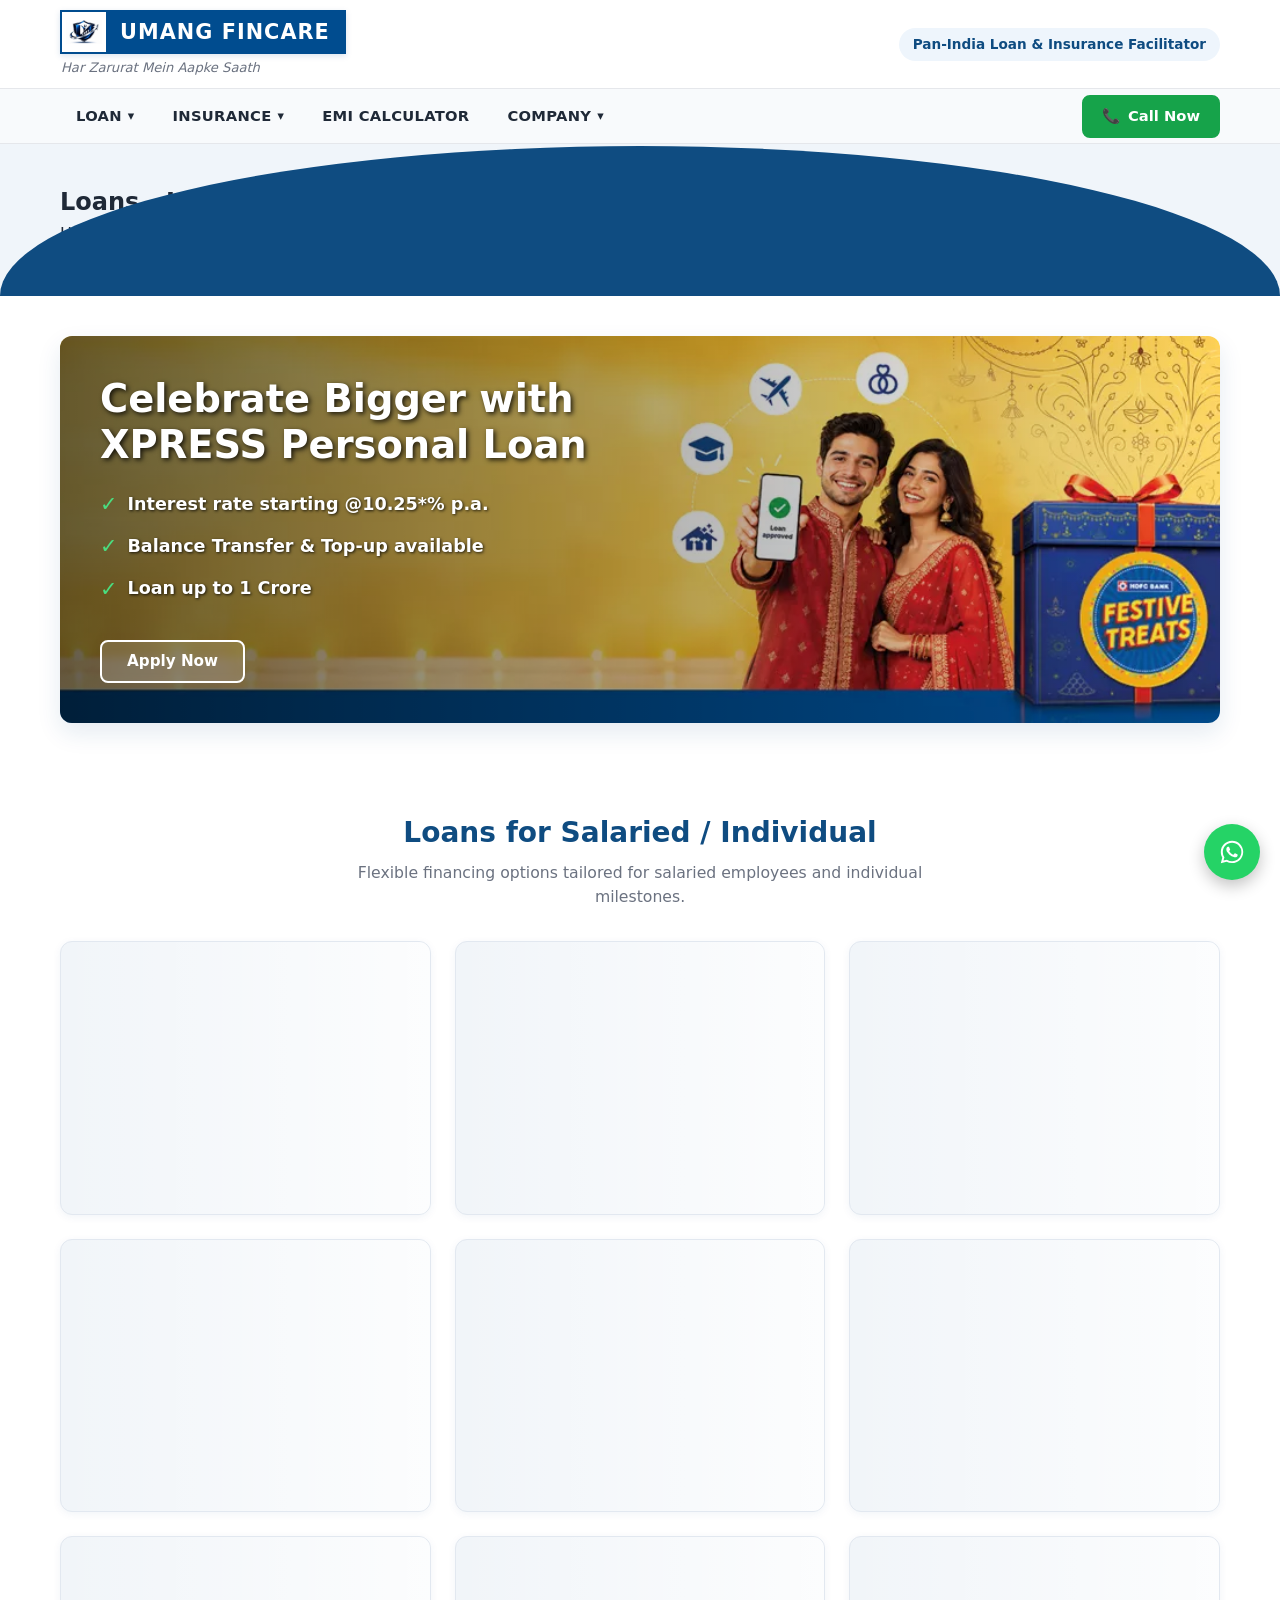
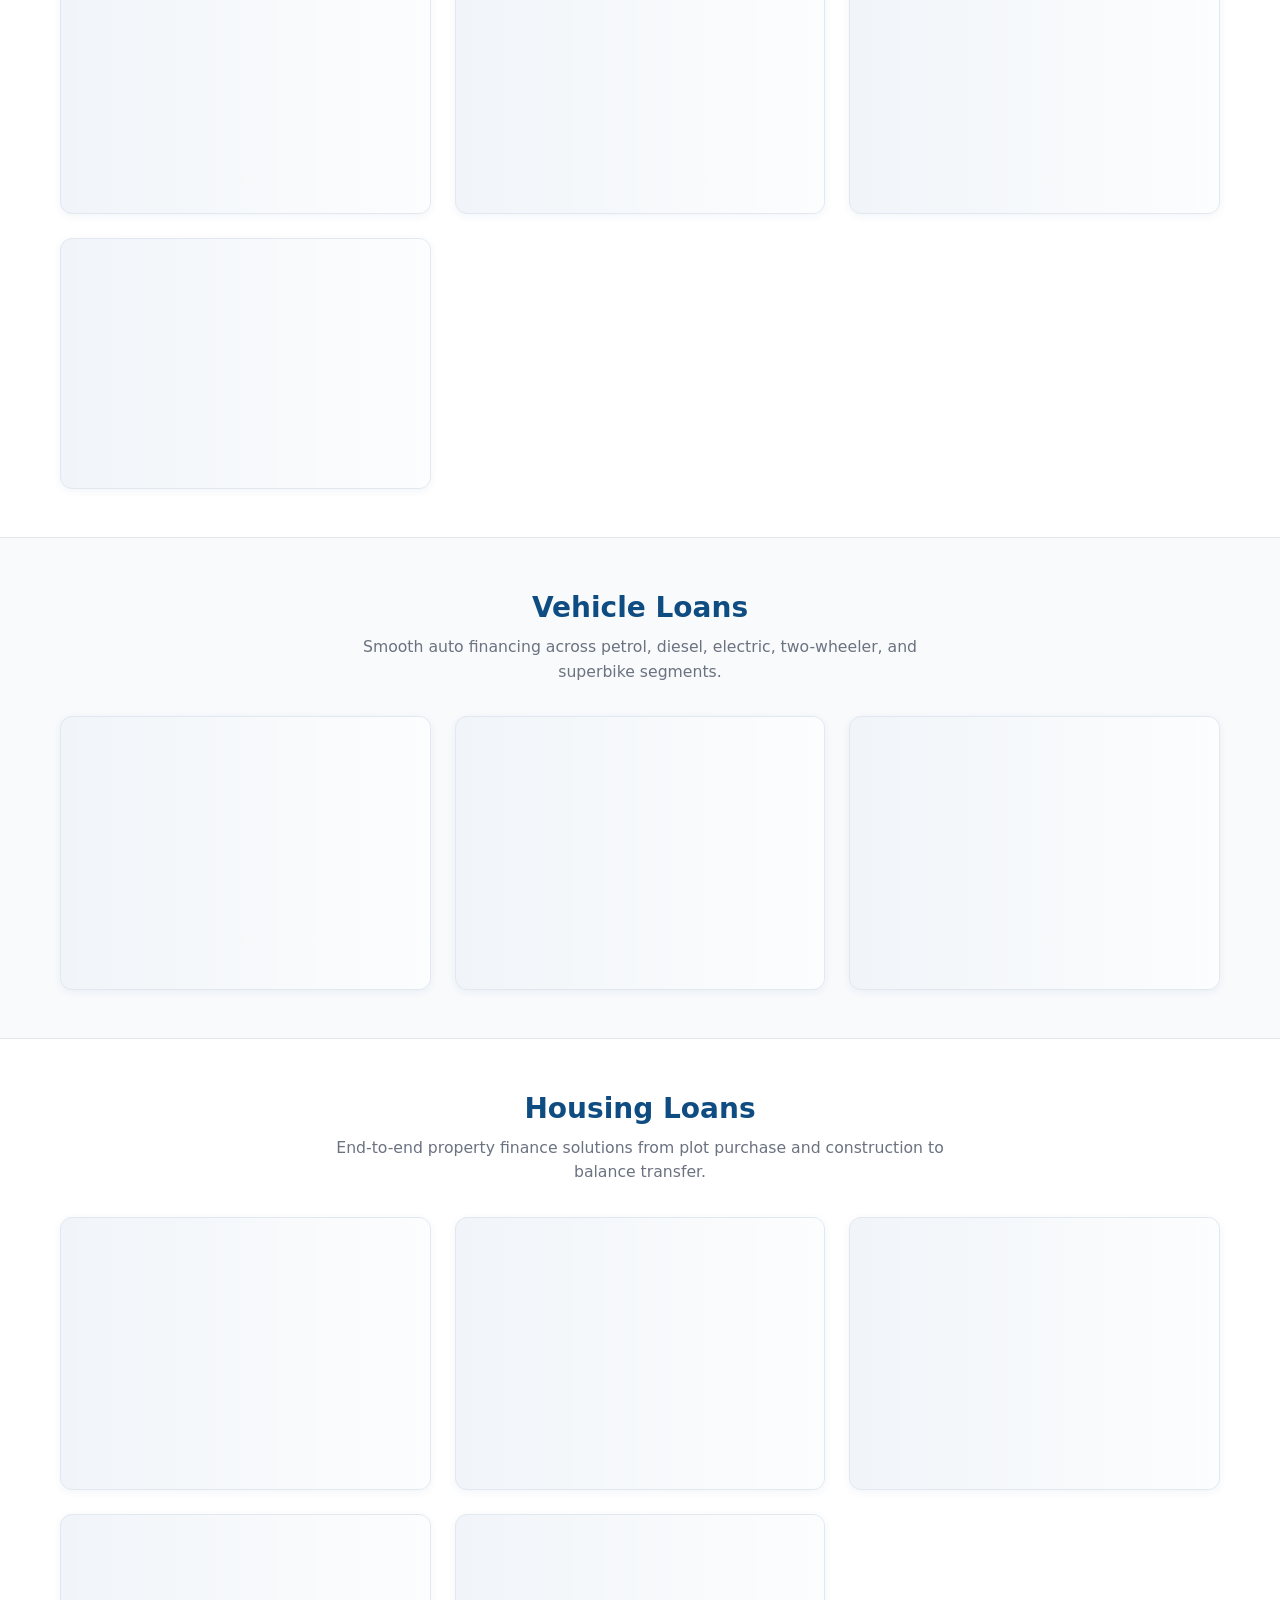
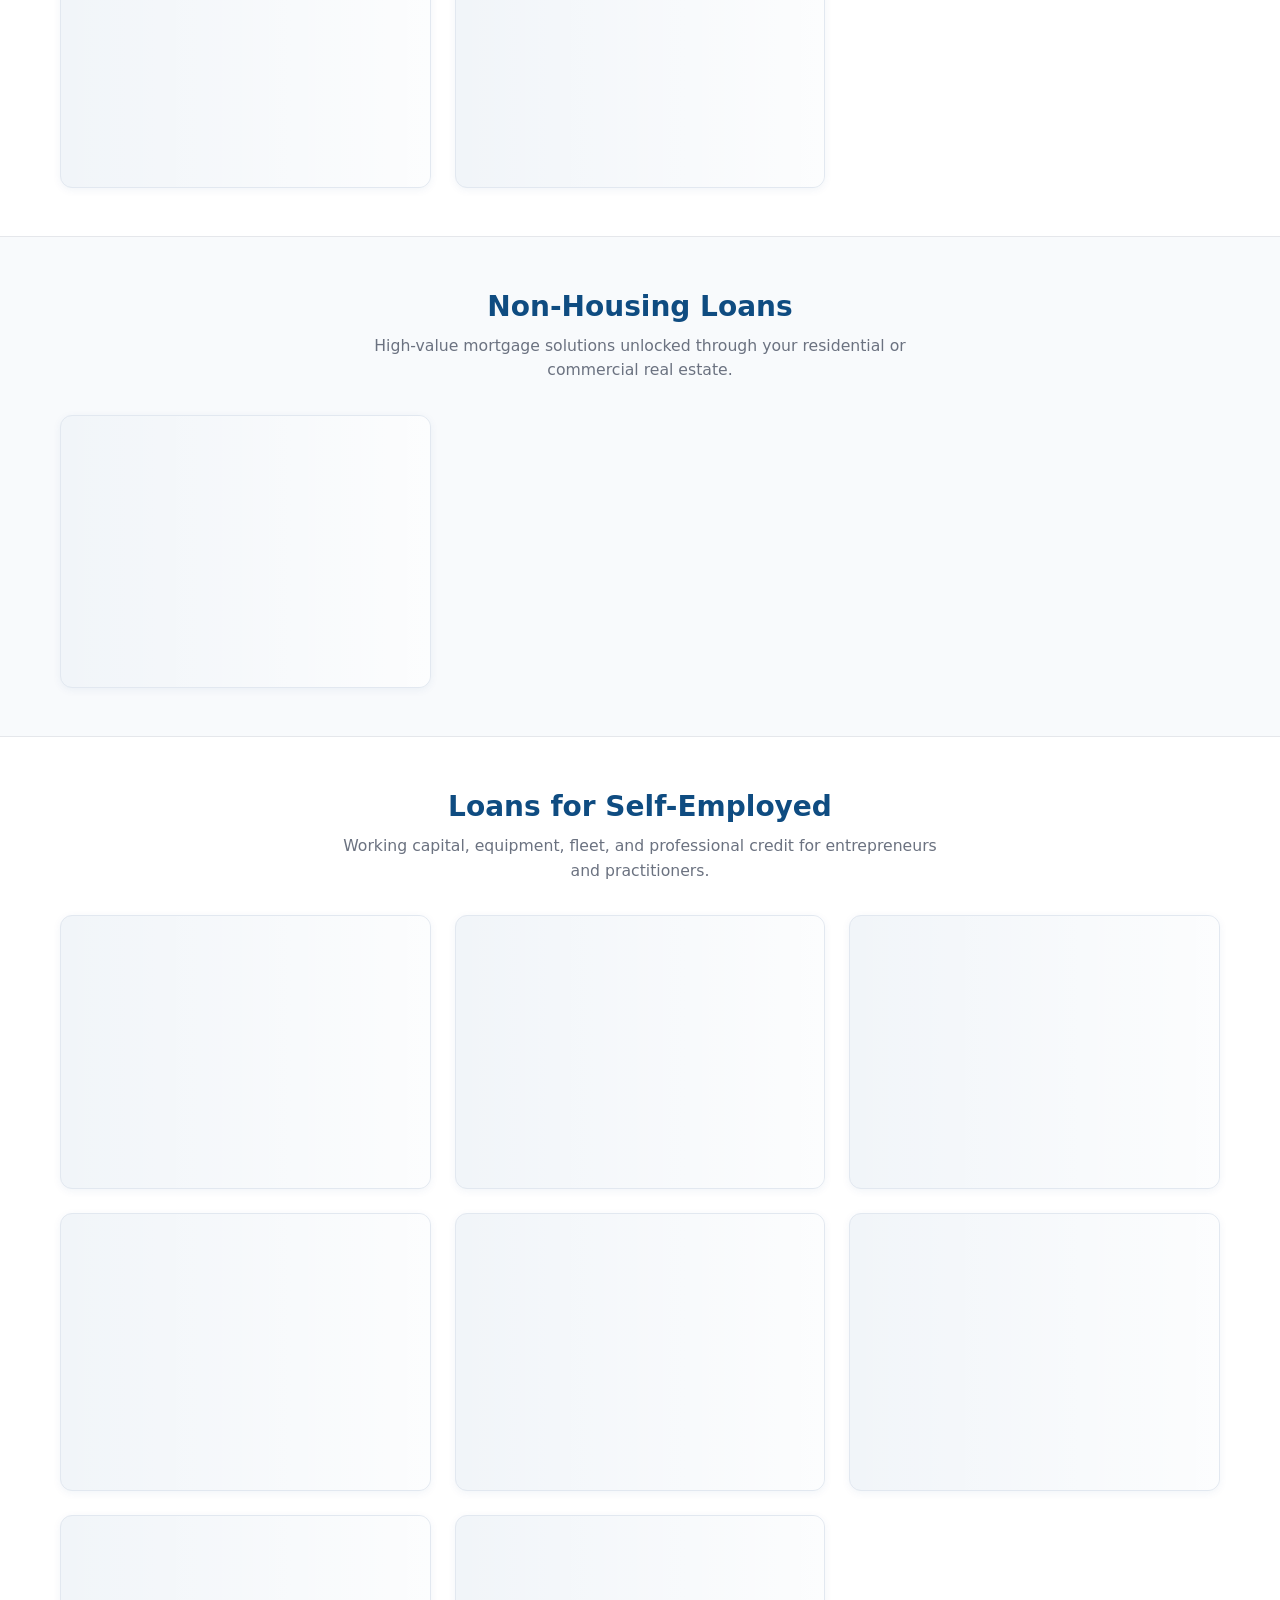
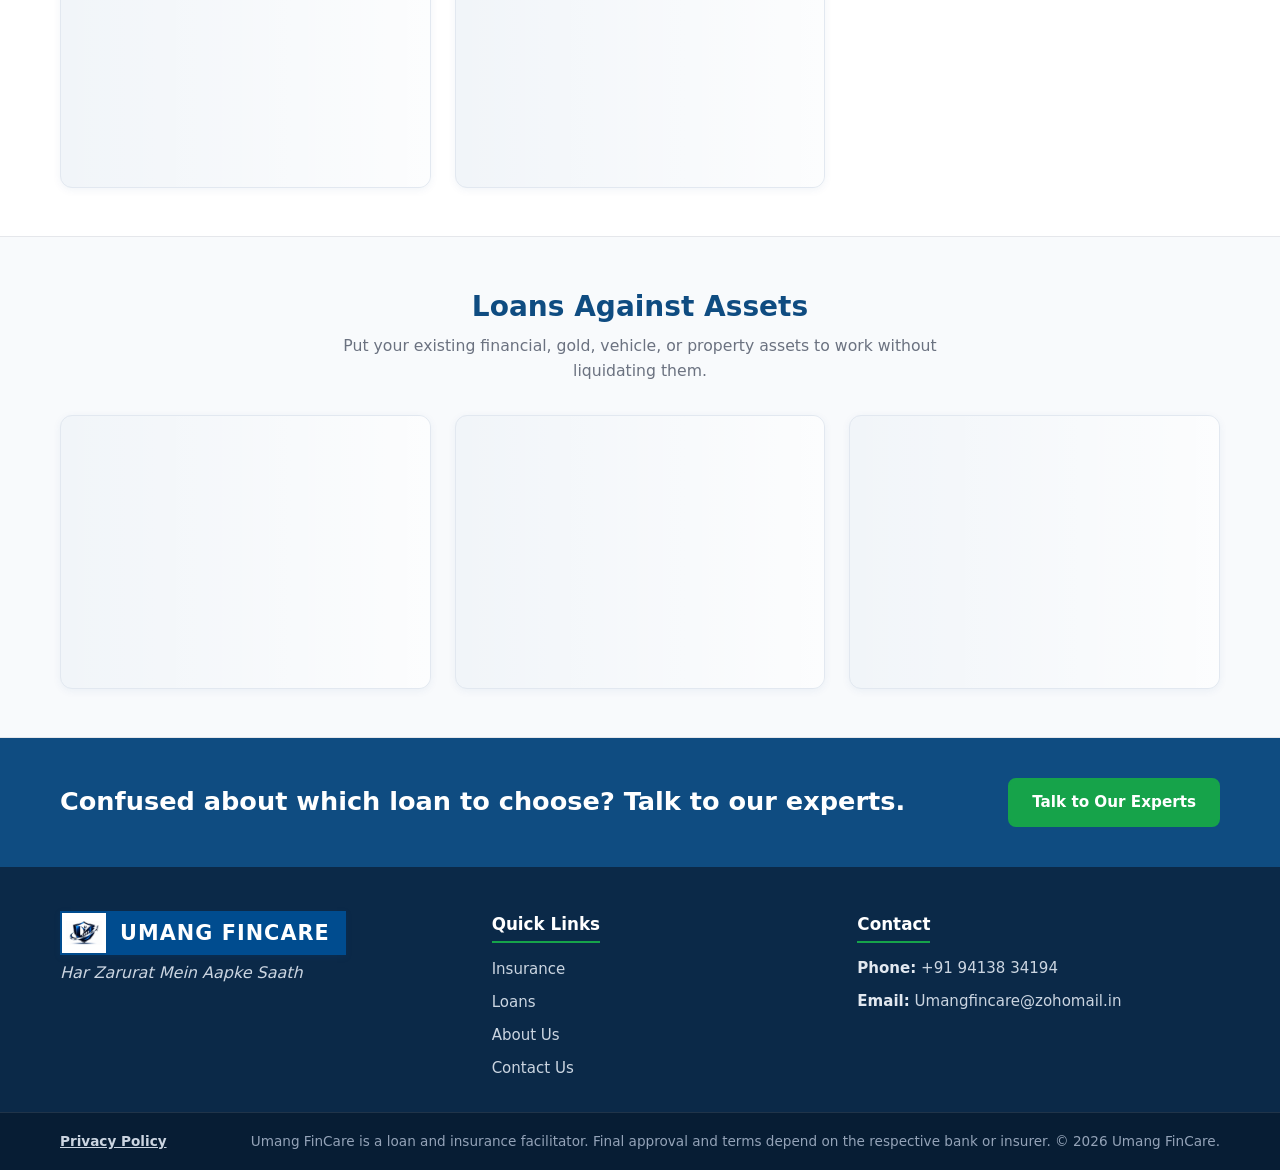
<file: loans.html>
<!DOCTYPE html>
<html lang="en">
<head>
  <meta charset="UTF-8">
  <meta name="viewport" content="width=device-width, initial-scale=1.0">
  <meta name="description" content="Loans - Har Zarurat Ke Liye by Umang FinCare. Explore Personal Loans, Vehicle Loans, Home Loans, Business Loans, and Loans Against Assets across India.">
  <title>Loans - Har Zarurat Ke Liye | Umang FinCare</title>
  <link rel="stylesheet" href="css/style.css">
</head>
<body>

  <!-- STICKY 2-ROW HEADER -->
  <header class="site-header" id="siteHeader">
    <div class="header-top">
      <div class="container header-top-inner">
       <a href="index.html" class="brand-lockup" aria-label="Umang FinCare Home">
          <span class="hdfc-style-brand-box">
            <span class="brand-logo-square">
              <img src="logo.png" alt="Umang FinCare Logo">
            </span>
            <span class="brand-name-rectangle">UMANG FINCARE</span>
          </span>
          <span class="brand-tagline">Har Zarurat Mein Aapke Saath</span>
        </a>
        <div class="header-top-badge">
          <span>Pan-India Loan &amp; Insurance Facilitator</span>
        </div>
      </div>
    </div>

    <div class="header-nav-bar">
      <div class="container header-nav-inner">
        <button type="button" class="hamburger-btn" id="hamburgerBtn" aria-label="Toggle Menu" aria-expanded="false" aria-controls="primaryNav">
          <span></span>
          <span></span>
          <span></span>
        </button>

        <nav class="primary-nav" id="primaryNav" aria-label="Main Navigation">
          <ul class="nav-list">
            <li class="nav-item has-dropdown">
              <a href="loans.html" class="nav-link dropdown-trigger" aria-expanded="false">
                LOAN <span class="arrow" aria-hidden="true">▾</span>
              </a>
              <ul class="dropdown-menu">
                <li><a href="personal-loan.html">Personal Loan</a></li>
                <li><a href="home-loan.html">Home Loan</a></li>
                <li><a href="vehicle-loan.html">Vehicle Loan</a></li>
                <li><a href="loans.html">All Loans</a></li>
              </ul>
            </li>
            <li class="nav-item has-dropdown">
              <a href="insurance.html" class="nav-link dropdown-trigger" aria-expanded="false">
                INSURANCE <span class="arrow" aria-hidden="true">▾</span>
              </a>
              <ul class="dropdown-menu">
                <li><a href="two-wheeler-insurance.html">Two-Wheeler Insurance</a></li>
                <li><a href="four-wheeler-insurance.html">Four-Wheeler Insurance</a></li>
              </ul>
            </li>


            <li class="nav-item">
              <a href="emi-calculator.html" class="nav-link">EMI CALCULATOR</a>
            </li>

            <li class="nav-item has-dropdown">
              <a href="about.html" class="nav-link dropdown-trigger" aria-expanded="false">
                COMPANY <span class="arrow" aria-hidden="true">▾</span>
              </a>
              <ul class="dropdown-menu">
                <li><a href="why-us.html">Why Us</a></li>
                <li><a href="about.html">About Us</a></li>
                <li><a href="contact.html">Contact Us</a></li>
              </ul>
            </li>
          </ul>
        </nav>

        <a href="tel:+919413834194" class="btn btn-primary btn-call">
          <span aria-hidden="true">📞</span> Call Now
        </a>
      </div>
    </div>
  </header>

  <main>
    <!-- 1. HERO SECTION -->
    <section class="hero-section">
      <div class="container hero-inner">
        <h1>Loans - Har Zarurat Ke Liye</h1>
        <p class="hero-tagline">Har Zarurat Mein Aapke Saath</p>
        <p class="hero-desc">Compare tailored loan solutions across leading banks and NBFCs for salaried individuals, self-employed professionals, vehicles, housing, and asset-backed needs.</p>
      </div>
    </section>
    
    <!-- FESTIVAL OFFER AD BANNER WITH TEXT -->
    <section class="ad-section">
      <div class="container">
        <div class="ad-banner-container">
          <img src="festivalofferad01.png" alt="Festival Offer" class="ad-banner-img">
          <div class="ad-overlay">
            <h2>Celebrate Bigger with XPRESS Personal Loan</h2>
            <ul class="ad-features">
              <li>Interest rate starting @10.25*% p.a.</li>
              <li>Balance Transfer & Top-up available</li>
              <li>Loan up to 1 Crore</li>
            </ul>
            <a href="loans.html" class="btn btn-dark">Apply Now</a>
          </div>
        </div>
      </div>
    </section>

    <!-- MOBILE ONLY HDFC STYLE SLIDER -->
    <section class="mobile-hdfc-slider-section">
      <div class="hdfc-slider-wrapper" id="hdfcSliderWrapper">
        <div class="hdfc-slider-track" id="hdfcSliderTrack">
          <!-- Slide 1 -->
          <div class="hdfc-slide" style="background-color: #e0f2fe;">
            <div class="hdfc-slide-top">
              <h2>Personal Loan</h2>
              <p>A loan for everything from dreams to emergencies</p>
              <a href="contact.html" class="hdfc-apply-btn btn-blue">Apply Now</a>
            </div>
            <div class="hdfc-slide-bottom">
              <img src="personalloanslidead.png" alt="Personal Loan">
            </div>
          </div>
          <!-- Slide 2 -->
          <div class="hdfc-slide" style="background-color: #f3f4f6;">
            <div class="hdfc-slide-top">
              <h2>Business Loan</h2>
              <p>Fuel your business growth with our loans</p>
              <a href="contact.html" class="hdfc-apply-btn btn-red">Apply Now</a>
            </div>
            <div class="hdfc-slide-bottom">
              <img src="businessloanslidead.png" alt="Business Loan">
            </div>
          </div>
          <!-- Slide 3 -->
          <div class="hdfc-slide" style="background-color: #dbeafe;">
            <div class="hdfc-slide-top">
              <h2>Car Loan</h2>
              <p>Bring your dream wheels home</p>
              <a href="contact.html" class="hdfc-apply-btn btn-blue">Apply Now</a>
            </div>
            <div class="hdfc-slide-bottom">
              <img src="carloanslidead.png" alt="Car Loan">
            </div>
          </div>
          <!-- Slide 4 -->
          <div class="hdfc-slide" style="background-color: #bfdbfe;">
            <div class="hdfc-slide-top">
              <h2>Loan Against Property</h2>
              <p>Unlock the opportunity to fulfil your goals</p>
              <a href="contact.html" class="hdfc-apply-btn btn-blue">Apply Now</a>
            </div>
            <div class="hdfc-slide-bottom">
              <img src="propertyloanslidead.png" alt="Loan Against Property">
            </div>
          </div>
          <!-- Slide 5 -->
          <div class="hdfc-slide" style="background-color: #f1f5f9;">
            <div class="hdfc-slide-top">
              <h2>Home Loan</h2>
              <p>Let your dreams find their address</p>
              <a href="contact.html" class="hdfc-apply-btn btn-red">Apply Now</a>
            </div>
            <div class="hdfc-slide-bottom">
              <img src="homeloanslidead.png" alt="Home Loan">
            </div>
          </div>
          <!-- Slide 6 -->
          <div class="hdfc-slide" style="background-color: #fbcfe8;">
            <div class="hdfc-slide-top">
              <h2>Plot Loans</h2>
              <p>Quick approval, expert support, flexible repayment</p>
              <a href="contact.html" class="hdfc-apply-btn btn-blue">Apply Now</a>
            </div>
            <div class="hdfc-slide-bottom">
              <img src="plotloanslidead.png" alt="Plot Loans">
            </div>
          </div>
          <!-- Slide 7 -->
          <div class="hdfc-slide" style="background-color: #e2e8f0;">
            <div class="hdfc-slide-top">
              <h2>Vehicle Insurance</h2>
              <p>Protect your ride</p>
              <a href="contact.html" class="hdfc-apply-btn btn-red">Apply Now</a>
            </div>
            <div class="hdfc-slide-bottom">
              <img src="vehicleinsuranceslidead.png" alt="Vehicle Insurance">
            </div>
          </div>
          <!-- Slide 8 -->
          <div class="hdfc-slide" style="background-color: #bae6fd;">
            <div class="hdfc-slide-top">
              <h2>Gold Loan</h2>
              <p>Turn your gold into possibilities</p>
              <a href="contact.html" class="hdfc-apply-btn btn-blue">Apply Now</a>
            </div>
            <div class="hdfc-slide-bottom">
              <img src="goldloanslidead.png" alt="Gold Loan">
            </div>
          </div>
          <!-- Slide 9 -->
          <div class="hdfc-slide slide-dark" style="background-color: #0f4c81;">
            <div class="hdfc-slide-top">
              <h2>Make 2026 Goals Happen Now</h2>
              <p>With XPRESS Personal Loan</p>
              <a href="contact.html" class="hdfc-apply-btn btn-red">Apply Now</a>
            </div>
            <div class="hdfc-slide-bottom">
              <img src="slidead1.png" alt="Make 2026 Goals Happen Now">
            </div>
          </div>
          <!-- Slide 10 -->
          <div class="hdfc-slide slide-dark" style="background-color: #0f4c81;">
            <div class="hdfc-slide-top">
              <h2>Big Decisions Made Easy</h2>
              <p>With XPRESS Personal Loan</p>
              <a href="contact.html" class="hdfc-apply-btn btn-red">Apply Now</a>
            </div>
            <div class="hdfc-slide-bottom">
              <img src="slidead2.png" alt="Big Decisions Made Easy">
            </div>
          </div>
          <!-- Slide 11 -->
          <div class="hdfc-slide slide-dark" style="background-color: #0f4c81;">
            <div class="hdfc-slide-top">
              <h2>Book Trips with Instant Travel Loan</h2>
              <a href="contact.html" class="hdfc-apply-btn btn-red">Apply Now</a>
            </div>
            <div class="hdfc-slide-bottom">
              <img src="slidead3.png" alt="Book Trips">
            </div>
          </div>
          <!-- Slide 12 -->
          <div class="hdfc-slide slide-dark" style="background-color: #0f4c81;">
            <div class="hdfc-slide-top">
              <h2>Quick Plans Need Quicker Loans</h2>
              <a href="contact.html" class="hdfc-apply-btn btn-red">Apply Now</a>
            </div>
            <div class="hdfc-slide-bottom">
              <img src="slidead4.png" alt="Quicker Loans">
            </div>
          </div>
        </div>
        <button class="hdfc-arrow left-arrow" id="hdfcPrevBtn">&#10094;</button>
        <button class="hdfc-arrow right-arrow" id="hdfcNextBtn">&#10095;</button>
        <div class="hdfc-pagination" id="hdfcPagination"></div>
      </div>
    </section>

    <!-- SECTION 1: LOANS FOR SALARIED -->
    <section class="section">
      <div class="container">
        <div class="section-heading">
          <h2>Loans for Salaried / Individual</h2>
          <p>Flexible financing options tailored for salaried employees and individual milestones.</p>
        </div>

        <div class="cards-grid-3">
          <div class="card trust-card">
            <div class="trust-card-img"><img src="personalloanslidead.png" alt="Personal Loan"></div>
            <h3>Personal Loan</h3>
            <p>Quick unsecured funds for medical, travel, or personal expenses with flexible tenure.</p>
            <a href="contact.html" class="explore-cta" style="margin-top: 12px;">Enquire -&gt;</a>
          </div>

          <div class="card trust-card">
            <div class="trust-card-img"><img src="carloanslidead.png" alt="New Car Loan"></div>
            <h3>New Car Loan</h3>
            <p>Drive home your brand-new car with attractive interest rates and high on-road funding.</p>
            <a href="contact.html" class="explore-cta" style="margin-top: 12px;">Enquire -&gt;</a>
          </div>

          <div class="card trust-card">
            <div class="trust-card-img"><img src="loanagainstfunds.png" alt="Loan Against Securities"></div>
            <h3>Loan Against Securities</h3>
            <p>Unlock instant liquidity against your shares, bonds, or Demat holdings without selling them.</p>
            <a href="contact.html" class="explore-cta" style="margin-top: 12px;">Enquire -&gt;</a>
          </div>

          <div class="card trust-card">
            <div class="trust-card-img"><img src="homeloanslidead.png" alt="Home Loans"></div>
            <h3>Home Loans</h3>
            <p>Long-tenure housing finance with competitive rates to purchase your dream residence.</p>
            <a href="contact.html" class="explore-cta" style="margin-top: 12px;">Enquire -&gt;</a>
          </div>

          <div class="card trust-card">
            <div class="trust-card-img"><img src="goldloanslidead.png" alt="Gold Loan"></div>
            <h3>Gold Loan</h3>
            <p>Instant funds against your gold jewellery with minimal documentation and safe custody.</p>
            <a href="contact.html" class="explore-cta" style="margin-top: 12px;">Enquire -&gt;</a>
          </div>

          <div class="card trust-card">
            <div class="trust-card-img"><img src="educationloan.png" alt="Education Loan"></div>
            <h3>Education Loan</h3>
            <p>Fund higher studies in India or abroad covering tuition fees, living, and travel costs.</p>
            <a href="contact.html" class="explore-cta" style="margin-top: 12px;">Enquire -&gt;</a>
          </div>

          <div class="card trust-card">
            <div class="trust-card-img"><img src="twowheelerloanad.png" alt="Two Wheeler Loan"></div>
            <h3>Two Wheeler Loan</h3>
            <p>Easy EMIs and fast approval to finance your daily commuter scooter or motorcycle.</p>
            <a href="contact.html" class="explore-cta" style="margin-top: 12px;">Enquire -&gt;</a>
          </div>

          <div class="card trust-card">
            <div class="trust-card-img"><img src="loandigitalagainstmutualfunds.png" alt="Digital Loan"></div>
            <h3>Digital Loan Against Mutual Funds</h3>
            <p>Paperless overdraft facility pledged against your equity or debt mutual fund units.</p>
            <a href="contact.html" class="explore-cta" style="margin-top: 12px;">Enquire -&gt;</a>
          </div>

          <div class="card trust-card">
            <div class="trust-card-img"><img src="homeloanslidead.png" alt="Marriage Loan"></div>
            <h3>Marriage Loan</h3>
            <p>Dedicated personal financing to manage wedding celebrations without draining savings.</p>
            <a href="contact.html" class="explore-cta" style="margin-top: 12px;">Enquire -&gt;</a>
          </div>

          <div class="card trust-card">
            <div class="trust-card-img"><img src="carloanslidead.png" alt="Pre-Owned Car Loan"></div>
            <h3>Pre-Owned Car Loan</h3>
            <p>Affordable financing for certified used cars with quick valuation and disbursal.</p>
            <a href="contact.html" class="explore-cta" style="margin-top: 12px;">Enquire -&gt;</a>
          </div>
        </div>
      </div>
    </section>

    <!-- SECTION 2: VEHICLE LOANS -->
    <section class="section section-light">
      <div class="container">
        <div class="section-heading">
          <h2>Vehicle Loans</h2>
          <p>Smooth auto financing across petrol, diesel, electric, two-wheeler, and superbike segments.</p>
        </div>

        <div class="cards-grid-3">
          <div class="card trust-card">
            <div class="trust-card-img"><img src="carloanslidead.png" alt="New Car Loan"></div>
            <h3>New Car Loan</h3>
            <p>Up to 100% on-road financing on select models with tenures extending up to 8 years.</p>
            <a href="contact.html" class="explore-cta" style="margin-top: 12px;">Enquire -&gt;</a>
          </div>

          <div class="card trust-card">
            <div class="trust-card-img"><img src="carloanslidead.png" alt="Pre-Owned Car Loan"></div>
            <h3>Pre-Owned Car Loan</h3>
            <p>Hassle-free funding for second-hand vehicles with transparent RC transfer assistance.</p>
            <a href="contact.html" class="explore-cta" style="margin-top: 12px;">Enquire -&gt;</a>
          </div>

          <div class="card trust-card">
            <div class="trust-card-img"><img src="twowheelerloanad.png" alt="Two Wheeler Loan"></div>
            <h3>Two Wheeler Loan</h3>
            <p>Low down-payment options and pocket-friendly monthly EMIs for everyday commuters.</p>
            <a href="contact.html" class="explore-cta" style="margin-top: 12px;">Enquire -&gt;</a>
          </div>
        </div>
      </div>
    </section>

    <!-- SECTION 3: HOUSING LOANS -->
    <section class="section">
      <div class="container">
        <div class="section-heading">
          <h2>Housing Loans</h2>
          <p>End-to-end property finance solutions from plot purchase and construction to balance transfer.</p>
        </div>

        <div class="cards-grid-3">
          <div class="card trust-card">
            <div class="trust-card-img"><img src="homeloanslidead.png" alt="Home Loans"></div>
            <h3>Home Loans</h3>
            <p>Purchase ready-to-move or under-construction residential flats and independent houses.</p>
            <a href="contact.html" class="explore-cta" style="margin-top: 12px;">Enquire -&gt;</a>
          </div>

          <div class="card trust-card">
            <div class="trust-card-img"><img src="loandigitalagainstmutualfunds.png" alt="Pre-verified Properties"></div>
            <h3>Pre-verified Properties</h3>
            <p>Faster sanction on bank-approved residential projects with pre-vetted legal titles.</p>
            <a href="contact.html" class="explore-cta" style="margin-top: 12px;">Enquire -&gt;</a>
          </div>

          <div class="card trust-card">
            <div class="trust-card-img"><img src="plotloanslidead.png" alt="Plot Loans"></div>
            <h3>Plot Loans</h3>
            <p>Finance the purchase of residential plots or non-agricultural land for future home building.</p>
            <a href="contact.html" class="explore-cta" style="margin-top: 12px;">Enquire -&gt;</a>
          </div>

          <div class="card trust-card">
            <div class="trust-card-img"><img src="loandigitalagainstmutualfunds.png" alt="Home Extension Loans"></div>
            <h3>Home Extension Loans</h3>
            <p>Add an extra floor, room, or balcony to expand your current living space comfortably.</p>
            <a href="contact.html" class="explore-cta" style="margin-top: 12px;">Enquire -&gt;</a>
          </div>

          <div class="card trust-card">
            <div class="trust-card-img"><img src="loanagainstfunds.png" alt="Rural Housing Loans"></div>
            <h3>Rural Housing Loans</h3>
            <p>Dedicated housing finance for buying or constructing homes in semi-urban and rural areas.</p>
            <a href="contact.html" class="explore-cta" style="margin-top: 12px;">Enquire -&gt;</a>
          </div>
        </div>
      </div>
    </section>

    <!-- SECTION 4: NON-HOUSING LOANS -->
    <section class="section section-light">
      <div class="container">
        <div class="section-heading">
          <h2>Non-Housing Loans</h2>
          <p>High-value mortgage solutions unlocked through your residential or commercial real estate.</p>
        </div>

        <div class="cards-grid-3">
          <div class="card trust-card">
            <div class="trust-card-img"><img src="propertyloanslidead.png" alt="Loan Against Property"></div>
            <h3>Loan Against Property</h3>
            <p>Leverage the market value of your residential or commercial property for long-term funds.</p>
            <a href="contact.html" class="explore-cta" style="margin-top: 12px;">Enquire -&gt;</a>
          </div>
        </div>
      </div>
    </section>

    <!-- SECTION 5: LOANS FOR SELF-EMPLOYED -->
    <section class="section">
      <div class="container">
        <div class="section-heading">
          <h2>Loans for Self-Employed</h2>
          <p>Working capital, equipment, fleet, and professional credit for entrepreneurs and practitioners.</p>
        </div>

        <div class="cards-grid-3">
          <div class="card trust-card">
            <div class="trust-card-img"><img src="businessloanslidead.png" alt="Business Loan"></div>
            <h3>Business Loan</h3>
            <p>Collateral-free working capital to expand operations, inventory, or cash flow.</p>
            <a href="contact.html" class="explore-cta" style="margin-top: 12px;">Enquire -&gt;</a>
          </div>

          <div class="card trust-card">
            <div class="trust-card-img"><img src="goldloanslidead.png" alt="Gold Loan"></div>
            <h3>Gold Loan</h3>
            <p>Same-day business liquidity against gold ornaments with flexible repayment options.</p>
            <a href="contact.html" class="explore-cta" style="margin-top: 12px;">Enquire -&gt;</a>
          </div>

          <div class="card trust-card">
            <div class="trust-card-img"><img src="loanagainstfunds.png" alt="Loan Against Securities"></div>
            <h3>Loan Against Securities</h3>
            <p>Raise working funds against your investment portfolio while retaining market upside.</p>
            <a href="contact.html" class="explore-cta" style="margin-top: 12px;">Enquire -&gt;</a>
          </div>

          <div class="card trust-card">
            <div class="trust-card-img"><img src="doctorloan.png" alt="Doctor Loan"></div>
            <h3>Doctor Loan</h3>
            <p>Customized high-ticket loans for medical practitioners to set up or upgrade clinics.</p>
            <a href="contact.html" class="explore-cta" style="margin-top: 12px;">Enquire -&gt;</a>
          </div>

          <div class="card trust-card">
            <div class="trust-card-img"><img src="carloanslidead.png" alt="New Car Loan"></div>
            <h3>New Car Loan</h3>
            <p>Tax-efficient auto financing for self-employed professionals and business owners.</p>
            <a href="contact.html" class="explore-cta" style="margin-top: 12px;">Enquire -&gt;</a>
          </div>

          <div class="card trust-card">
            <div class="trust-card-img"><img src="loanagainstfunds.png" alt="Digital Loan"></div>
            <h3>Digital Loan Against Mutual Funds</h3>
            <p>Instant digital credit line backed by mutual funds for short-term business needs.</p>
            <a href="contact.html" class="explore-cta" style="margin-top: 12px;">Enquire -&gt;</a>
          </div>

          <div class="card trust-card">
            <div class="trust-card-img"><img src="propertyloanslidead.png" alt="Loan Against Property"></div>
            <h3>Loan Against Property</h3>
            <p>Large-ticket business expansion capital secured against commercial or residential assets.</p>
            <a href="contact.html" class="explore-cta" style="margin-top: 12px;">Enquire -&gt;</a>
          </div>

          <div class="card trust-card">
            <div class="trust-card-img"><img src="goldloanslidead.png" alt="GIGA Gold Loan"></div>
            <h3>GIGA Gold Loan</h3>
            <p>Fast, flexible gold-backed micro-credit tailored for self-employed and gig earners.</p>
            <a href="contact.html" class="explore-cta" style="margin-top: 12px;">Enquire -&gt;</a>
          </div>
        </div>
      </div>
    </section>

    <!-- SECTION 6: LOANS AGAINST ASSETS -->
    <section class="section section-light">
      <div class="container">
        <div class="section-heading">
          <h2>Loans Against Assets</h2>
          <p>Put your existing financial, gold, vehicle, or property assets to work without liquidating them.</p>
        </div>

        <div class="cards-grid-3">
          <div class="card trust-card">
            <div class="trust-card-img"><img src="propertyloanslidead.png" alt="Loan Against Property"></div>
            <h3>Loan Against Property</h3>
            <p>Unlock high-value funds at lower interest rates by mortgaging owned real estate.</p>
            <a href="contact.html" class="explore-cta" style="margin-top: 12px;">Enquire -&gt;</a>
          </div>

          <div class="card trust-card">
            <div class="trust-card-img"><img src="carloanslidead.png" alt="Loan Against Car"></div>
            <h3>Loan Against Car</h3>
            <p>Raise urgent funds against your existing fully paid car while continuing to drive it.</p>
            <a href="contact.html" class="explore-cta" style="margin-top: 12px;">Enquire -&gt;</a>
          </div>

          <div class="card trust-card">
            <div class="trust-card-img"><img src="goldloanslidead.png" alt="Gold Loan"></div>
            <h3>Gold Loan</h3>
            <p>Quick, reliable loan against household gold coins and jewellery with transparent per-gram rates.</p>
            <a href="contact.html" class="explore-cta" style="margin-top: 12px;">Enquire -&gt;</a>
          </div>
        </div>
      </div>
    </section>

    <!-- CTA BANNER BEFORE FOOTER -->
    <section class="cta-banner">
      <div class="container cta-banner-inner">
        <h2>Confused about which loan to choose? Talk to our experts.</h2>
        <a href="contact.html" class="btn btn-primary">Talk to Our Experts</a>
      </div>
    </section>
  </main>

  <!-- 3-COLUMN FOOTER -->
  <footer class="site-footer">
    <div class="container footer-grid">
      <div class="footer-col">
       <h3 class="footer-brand">
          <span class="hdfc-style-brand-box">
            <span class="brand-logo-square">
              <img src="logo.png" alt="Umang FinCare Logo">
            </span>
            <span class="brand-name-rectangle">UMANG FINCARE</span>
          </span>
        </h3>
        <p class="footer-tagline">Har Zarurat Mein Aapke Saath</p>
      </div>

      <div class="footer-col">
        <h4>Quick Links</h4>
        <ul class="footer-links">
          <li><a href="insurance.html">Insurance</a></li>
          <li><a href="loans.html">Loans</a></li>
          <li><a href="about.html">About Us</a></li>
          <li><a href="contact.html">Contact Us</a></li>
        </ul>
      </div>

      <div class="footer-col">
        <h4>Contact</h4>
        <ul class="footer-contact">
          <li><strong>Phone:</strong> <a href="tel:+919413834194">+91 94138 34194</a></li>
          <li><strong>Email:</strong> <a href="mailto:Umangfincare@zohomail.in">Umangfincare@zohomail.in</a></li>
        </ul>
      </div>
    </div>

    <div class="footer-bottom">
      <div class="container footer-bottom-inner">
        <a href="privacy-policy.html" class="privacy-link">Privacy Policy</a>
        <p class="disclaimer">
          Umang FinCare is a loan and insurance facilitator. Final approval and terms depend on the respective bank or insurer. &copy; 2026 Umang FinCare.
        </p>
      </div>
    </div>
  </footer>

  <!-- FLOATING WHATSAPP BUTTON -->
  <a href="https://wa.me/919413834194" class="whatsapp-float" target="_blank" rel="noopener noreferrer" aria-label="Chat on WhatsApp">
    <svg viewBox="0 0 32 32" width="28" height="28" fill="currentColor" aria-hidden="true">
      <path d="M16.004 3.2c-7.06 0-12.8 5.74-12.8 12.8 0 2.256.59 4.458 1.71 6.398L3.2 28.8l6.584-1.726a12.74 12.74 0 0 0 6.22 1.612h.006c7.058 0 12.796-5.74 12.796-12.8 0-3.42-1.332-6.636-3.75-9.054A12.716 12.716 0 0 0 16.004 3.2zm0 23.326h-.004a10.58 10.58 0 0 1-5.394-1.476l-.386-.23-3.908 1.024 1.044-3.81-.252-.4a10.562 10.562 0 0 1-1.622-5.634c0-5.856 4.764-10.62 10.624-10.62 2.838 0 5.504 1.106 7.51 3.112a10.553 10.553 0 0 1 3.11 7.512c0 5.858-4.766 10.622-10.622 10.622zm5.826-7.954c-.32-.16-1.89-.932-2.182-1.038-.292-.106-.506-.16-.718.16-.214.32-.826 1.038-1.012 1.252-.186.214-.372.24-.692.08-.32-.16-1.35-.498-2.572-1.588-.95-.848-1.592-1.894-1.778-2.214-.186-.32-.02-.492.14-.652.144-.144.32-.372.48-.558.16-.186.214-.32.32-.532.106-.214.054-.4-.026-.56-.08-.16-.718-1.732-.984-2.372-.26-.622-.524-.538-.718-.548l-.612-.01c-.214 0-.56.08-.852.4-.292.32-1.118 1.092-1.118 2.664s1.144 3.09 1.304 3.304c.16.214 2.252 3.438 5.456 4.822.762.328 1.356.526 1.82.672.766.244 1.462.21 2.012.128.614-.092 1.89-.772 2.156-1.518.266-.746.266-1.386.186-1.518-.08-.134-.292-.214-.612-.374z"/>
    </svg>
  </a>

  <script src="js/main.js"></script>
</body>
</html>
</file>
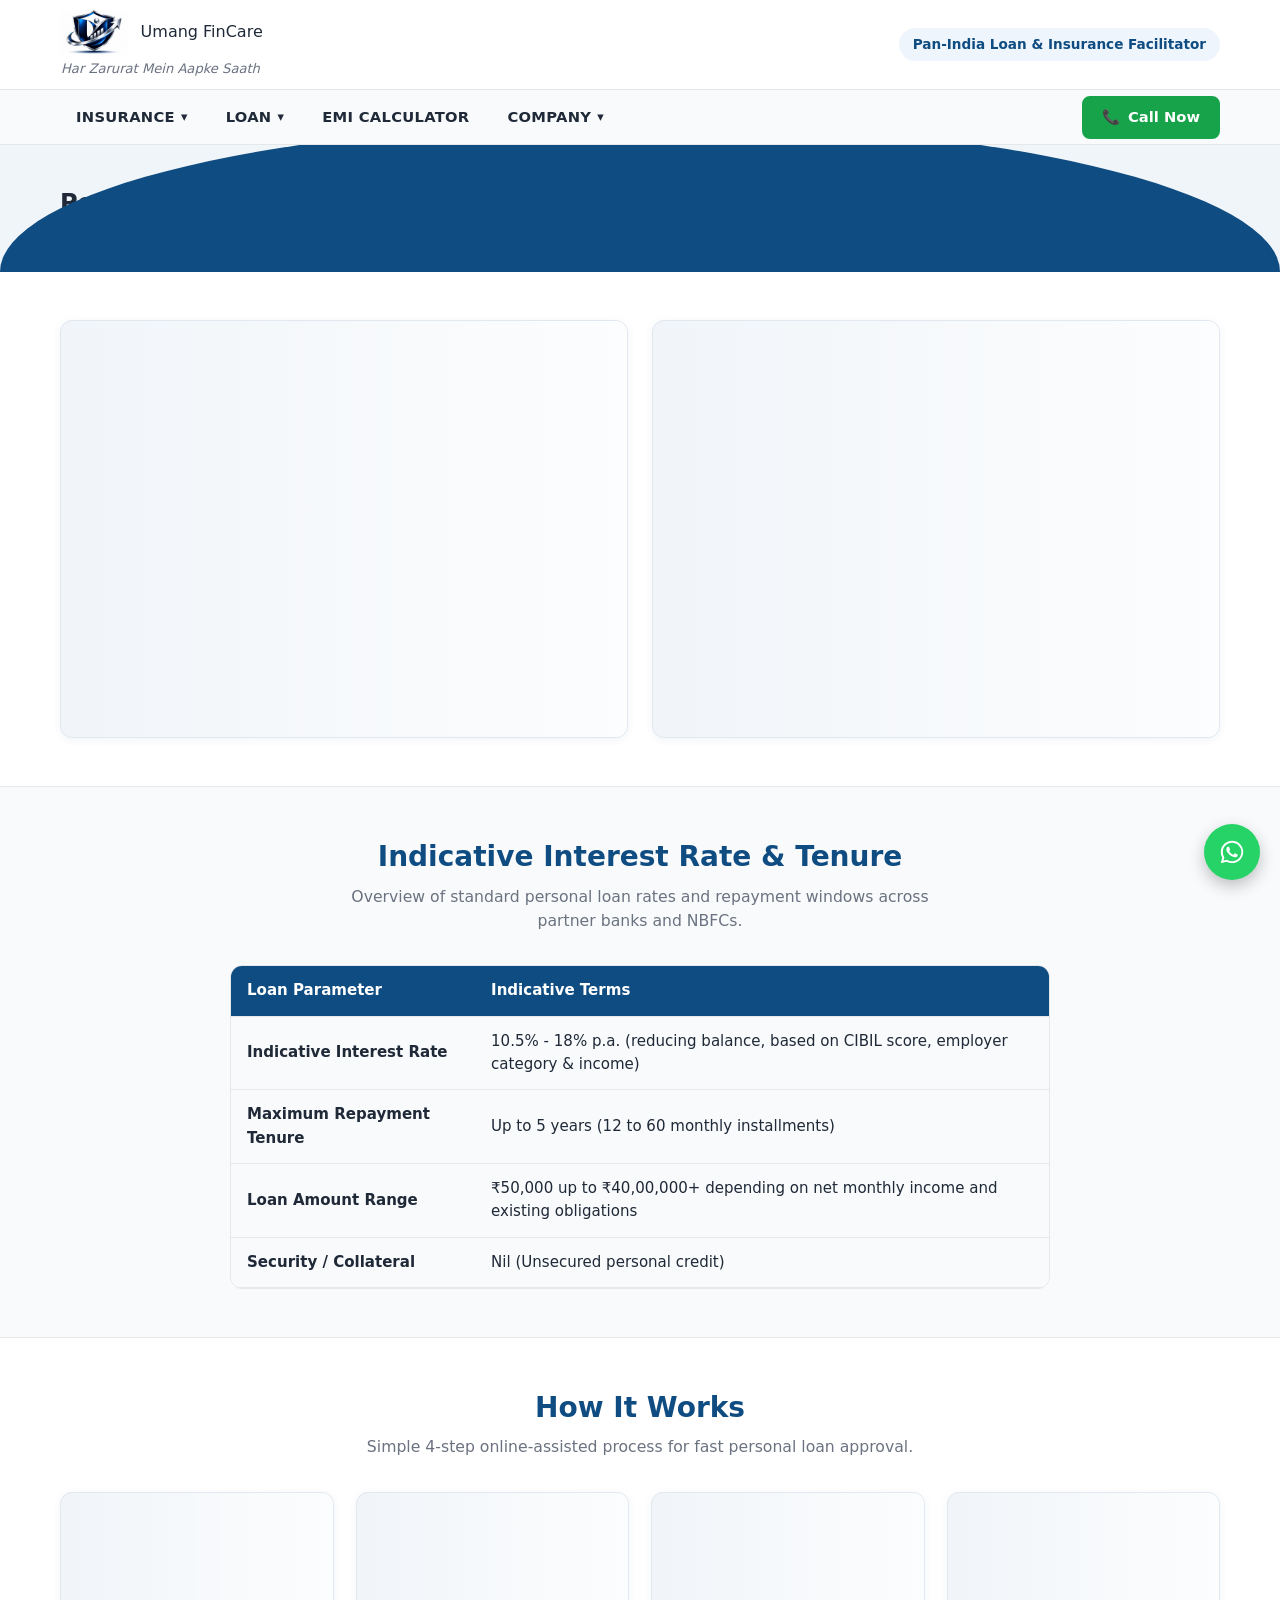
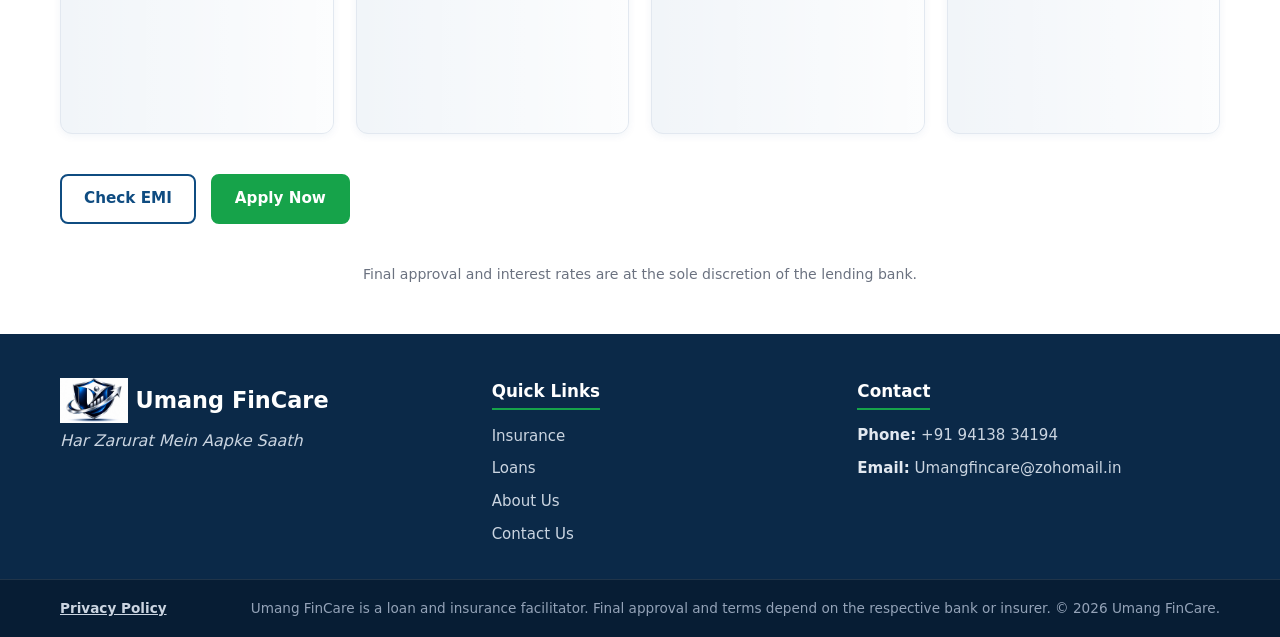
<file: personal-loan.html>
<!DOCTYPE html>
<html lang="en">
<head>
  <meta charset="UTF-8">
  <meta name="viewport" content="width=device-width, initial-scale=1.0">
  <meta name="description" content="Personal Loan by Umang FinCare - Quick collateral-free personal loans with flexible tenures up to 5 years and competitive interest rates.">
  <title>Personal Loan | Umang FinCare</title>
  <link rel="stylesheet" href="css/style.css">
</head>
<body>

  <!-- STICKY 2-ROW HEADER (EXACT SAME AS INDEX.HTML) -->
  <header class="site-header" id="siteHeader">
    <!-- Row 1: Logo + Brand Name & Tagline Below -->
    <div class="header-top">
      <div class="container header-top-inner">
        <a href="index.html" class="brand-lockup">
          <span class="brand-title">
            <img src="logo.png" alt="Umang FinCare Logo" style="height: 45px; vertical-align: middle; margin-right: 8px;"> Umang FinCare
          </span>
          <span class="brand-tagline">Har Zarurat Mein Aapke Saath</span>
        </a>
        <div class="header-top-badge">
          <span>Pan-India Loan &amp; Insurance Facilitator</span>
        </div>
      </div>
    </div>

    <!-- Row 2: Desktop Navigation + Mobile Hamburger + Call CTA -->
    <div class="header-nav-bar">
      <div class="container header-nav-inner">
        <button type="button" class="hamburger-btn" id="hamburgerBtn" aria-label="Toggle Menu" aria-expanded="false" aria-controls="primaryNav">
          <span></span>
          <span></span>
          <span></span>
        </button>

        <nav class="primary-nav" id="primaryNav" aria-label="Main Navigation">
          <ul class="nav-list">
            <li class="nav-item has-dropdown">
              <a href="insurance.html" class="nav-link dropdown-trigger" aria-expanded="false">
                INSURANCE <span class="arrow" aria-hidden="true">▾</span>
              </a>
              <ul class="dropdown-menu">
                <li><a href="two-wheeler-insurance.html">Two-Wheeler Insurance</a></li>
                <li><a href="four-wheeler-insurance.html">Four-Wheeler Insurance</a></li>
              </ul>
            </li>

                   <li class="nav-item has-dropdown">
              <a href="loans.html" class="nav-link dropdown-trigger" aria-expanded="false">
                LOAN <span class="arrow" aria-hidden="true">▾</span>
              </a>
              <ul class="dropdown-menu">
                <li><a href="personal-loan.html">Personal Loan</a></li>
                <li><a href="home-loan.html">Home Loan</a></li>
                <li><a href="vehicle-loan.html">Vehicle Loan</a></li>
                <li><a href="loans.html">All Loans</a></li>
              </ul>
            </li>
            <li class="nav-item">
              <a href="emi-calculator.html" class="nav-link">EMI CALCULATOR</a>
            </li>

            <li class="nav-item has-dropdown">
              <a href="about.html" class="nav-link dropdown-trigger" aria-expanded="false">
                COMPANY <span class="arrow" aria-hidden="true">▾</span>
              </a>
              <ul class="dropdown-menu">
                <li><a href="why-us.html">Why Us</a></li>
                <li><a href="about.html">About Us</a></li>
                <li><a href="contact.html">Contact Us</a></li>
              </ul>
            </li>
          </ul>
        </nav>

        <a href="tel:+919413834194" class="btn btn-primary btn-call">
          <span aria-hidden="true">📞</span> Call Now
        </a>
      </div>
    </div>
  </header>

  <main>
    <!-- 1. HERO SECTION -->
    <section class="hero-section">
      <div class="container hero-inner">
        <h1>Personal Loan</h1>
        <p class="hero-tagline">Instant Unsecured Funds When Life Needs Support</p>
        <p class="hero-desc">Meet medical emergencies, wedding expenses, home renovation, travel, or debt consolidation without pledging any collateral.</p>
      </div>
    </section>

    <!-- 2. KEY FEATURES & 4. DOCUMENTS REQUIRED -->
    <section class="section">
      <div class="container">
        <div class="cards-grid-3" style="grid-template-columns: repeat(auto-fit, minmax(300px, 1fr));">
          <!-- Key Features (5 bullet points) -->
          <div class="card">
            <h2 style="color: var(--primary); font-size: 1.35rem; margin-bottom: 14px;">Key Features</h2>
            <ul style="list-style: disc; padding-left: 20px; display: flex; flex-direction: column; gap: 10px; color: var(--text);">
              <li><strong>100% Collateral-Free Financing:</strong> No security, guarantor, or asset mortgage required for loan sanction.</li>
              <li><strong>Fast Digital Approval &amp; Disbursal:</strong> Minimal paperwork with quick sanction and direct bank account credit.</li>
              <li><strong>Flexible Usage Freedom:</strong> Use funds for weddings, medical care, higher education, travel, or urgent household needs.</li>
              <li><strong>Customizable Repayment Tenure:</strong> Choose a repayment schedule from 12 months up to 5 years to match your monthly budget.</li>
              <li><strong>Balance Transfer &amp; Top-Up Options:</strong> Consolidate existing high-cost EMIs into one manageable monthly installment.</li>
            </ul>
          </div>

          <!-- Documents Required (5 bullet points) -->
          <div class="card">
            <h2 style="color: var(--primary); font-size: 1.35rem; margin-bottom: 14px;">Documents Required</h2>
            <ul style="list-style: disc; padding-left: 20px; display: flex; flex-direction: column; gap: 10px; color: var(--text);">
              <li><strong>Identity Proof:</strong> PAN Card (mandatory) along with Aadhaar Card, Passport, or Driving Licence.</li>
              <li><strong>Address Proof:</strong> Aadhaar Card, utility bill, passport, or registered rent agreement.</li>
              <li><strong>Latest Salary Slips:</strong> Last 3 months' salary slips (for salaried applicants) or latest ITR (for self-employed).</li>
              <li><strong>Bank Account Statements:</strong> Last 3–6 months' primary salary or operational bank statement showing regular credits.</li>
              <li><strong>Employment / Business Proof:</strong> Official employee ID card, appointment letter, or business registration proof.</li>
            </ul>
          </div>
        </div>
      </div>
    </section>

    <!-- 3. INDICATIVE INTEREST RATE & TENURE -->
    <section class="section section-light">
      <div class="container" style="max-width: 860px;">
        <div class="section-heading">
          <h2>Indicative Interest Rate &amp; Tenure</h2>
          <p>Overview of standard personal loan rates and repayment windows across partner banks and NBFCs.</p>
        </div>

        <div class="table-responsive">
          <table class="data-table">
            <thead>
              <tr>
                <th>Loan Parameter</th>
                <th>Indicative Terms</th>
              </tr>
            </thead>
            <tbody>
              <tr>
                <td><strong>Indicative Interest Rate</strong></td>
                <td>10.5% - 18% p.a. (reducing balance, based on CIBIL score, employer category &amp; income)</td>
              </tr>
              <tr>
                <td><strong>Maximum Repayment Tenure</strong></td>
                <td>Up to 5 years (12 to 60 monthly installments)</td>
              </tr>
              <tr>
                <td><strong>Loan Amount Range</strong></td>
                <td>₹50,000 up to ₹40,00,000+ depending on net monthly income and existing obligations</td>
              </tr>
              <tr>
                <td><strong>Security / Collateral</strong></td>
                <td>Nil (Unsecured personal credit)</td>
              </tr>
            </tbody>
          </table>
        </div>
      </div>
    </section>

    <!-- 5. HOW IT WORKS (4 STEPS) -->
    <section class="section">
      <div class="container">
        <div class="section-heading">
          <h2>How It Works</h2>
          <p>Simple 4-step online-assisted process for fast personal loan approval.</p>
        </div>

        <div class="cards-grid-4">
          <div class="card trust-card">
            <div class="trust-icon" aria-hidden="true">1️⃣</div>
            <h3>Share Your Requirement</h3>
            <p>Specify your desired loan amount, city, and employment profile.</p>
          </div>

          <div class="card trust-card">
            <div class="trust-icon" aria-hidden="true">2️⃣</div>
            <h3>Check Eligibility &amp; Rates</h3>
            <p>Compare interest rates and processing fees from suitable banks and NBFCs.</p>
          </div>

          <div class="card trust-card">
            <div class="trust-icon" aria-hidden="true">3️⃣</div>
            <h3>Digital KYC &amp; Upload</h3>
            <p>Submit basic KYC and income documents with our advisor's verification support.</p>
          </div>

          <div class="card trust-card">
            <div class="trust-icon" aria-hidden="true">4️⃣</div>
            <h3>Instant Disbursal</h3>
            <p>Accept the sanctioned offer and receive funds directly in your bank account.</p>
          </div>
        </div>

        <!-- 6. BUTTONS & 7. DISCLAIMER -->
        <div style="text-align: center; margin-top: 40px;">
          <div class="hero-actions">
            <a href="emi-calculator.html" class="btn btn-outline">Check EMI</a>
            <a href="contact.html" class="btn btn-primary">Apply Now</a>
          </div>
          <p style="margin-top: 18px; font-size: 0.88rem; color: var(--muted);">
            Final approval and interest rates are at the sole discretion of the lending bank.
          </p>
        </div>
      </div>
    </section>
  </main>

  <!-- 3-COLUMN FOOTER (EXACT SAME AS INDEX.HTML) -->
   <footer class="site-footer">
    <div class="container footer-grid">
      <!-- Col 1: Logo + Brand + Tagline -->
      <div class="footer-col">
        <h3 class="footer-brand">
          <img src="logo.png" alt="Umang FinCare Logo" style="height: 45px; vertical-align: middle; margin-right: 8px;"> Umang FinCare
        </h3>
        <p class="footer-tagline">Har Zarurat Mein Aapke Saath</p>
      </div>

      <!-- Col 2: Quick Links (Only 4) -->
      <div class="footer-col">
        <h4>Quick Links</h4>
        <ul class="footer-links">
          <li><a href="insurance.html">Insurance</a></li>
          <li><a href="loans.html">Loans</a></li>
          <li><a href="about.html">About Us</a></li>
          <li><a href="contact.html">Contact Us</a></li>
        </ul>
      </div>

      <!-- Col 3: Contact -->
      <div class="footer-col">
        <h4>Contact</h4>
        <ul class="footer-contact">
          <li><strong>Phone:</strong> <a href="tel:+919413834194">+91 94138 34194</a></li>
          <li><strong>Email:</strong> <a href="mailto:Umangfincare@zohomail.in">Umangfincare@zohomail.in</a></li>
        </ul>
      </div>
    </div>

    <div class="footer-bottom">
      <div class="container footer-bottom-inner">
        <a href="privacy-policy.html" class="privacy-link">Privacy Policy</a>
        <p class="disclaimer">
          Umang FinCare is a loan and insurance facilitator. Final approval and terms depend on the respective bank or insurer. &copy; 2026 Umang FinCare.
        </p>
      </div>
    </div>
  </footer>

  <!-- FLOATING WHATSAPP BUTTON -->
  <a href="https://wa.me/919413834194" class="whatsapp-float" target="_blank" rel="noopener noreferrer" aria-label="Chat on WhatsApp">
    <svg viewBox="0 0 32 32" width="28" height="28" fill="currentColor" aria-hidden="true">
      <path d="M16.004 3.2c-7.06 0-12.8 5.74-12.8 12.8 0 2.256.59 4.458 1.71 6.398L3.2 28.8l6.584-1.726a12.74 12.74 0 0 0 6.22 1.612h.006c7.058 0 12.796-5.74 12.796-12.8 0-3.42-1.332-6.636-3.75-9.054A12.716 12.716 0 0 0 16.004 3.2zm0 23.326h-.004a10.58 10.58 0 0 1-5.394-1.476l-.386-.23-3.908 1.024 1.044-3.81-.252-.4a10.562 10.562 0 0 1-1.622-5.634c0-5.856 4.764-10.62 10.624-10.62 2.838 0 5.504 1.106 7.51 3.112a10.553 10.553 0 0 1 3.11 7.512c0 5.858-4.766 10.622-10.622 10.622zm5.826-7.954c-.32-.16-1.89-.932-2.182-1.038-.292-.106-.506-.16-.718.16-.214.32-.826 1.038-1.012 1.252-.186.214-.372.24-.692.08-.32-.16-1.35-.498-2.572-1.588-.95-.848-1.592-1.894-1.778-2.214-.186-.32-.02-.492.14-.652.144-.144.32-.372.48-.558.16-.186.214-.32.32-.532.106-.214.054-.4-.026-.56-.08-.16-.718-1.732-.984-2.372-.26-.622-.524-.538-.718-.548l-.612-.01c-.214 0-.56.08-.852.4-.292.32-1.118 1.092-1.118 2.664s1.144 3.09 1.304 3.304c.16.214 2.252 3.438 5.456 4.822.762.328 1.356.526 1.82.672.766.244 1.462.21 2.012.128.614-.092 1.89-.772 2.156-1.518.266-.746.266-1.386.186-1.518-.08-.134-.292-.214-.612-.374z"/>
    </svg>
  </a>

  <script src="js/main.js"></script>
</body>
</html>
</file>
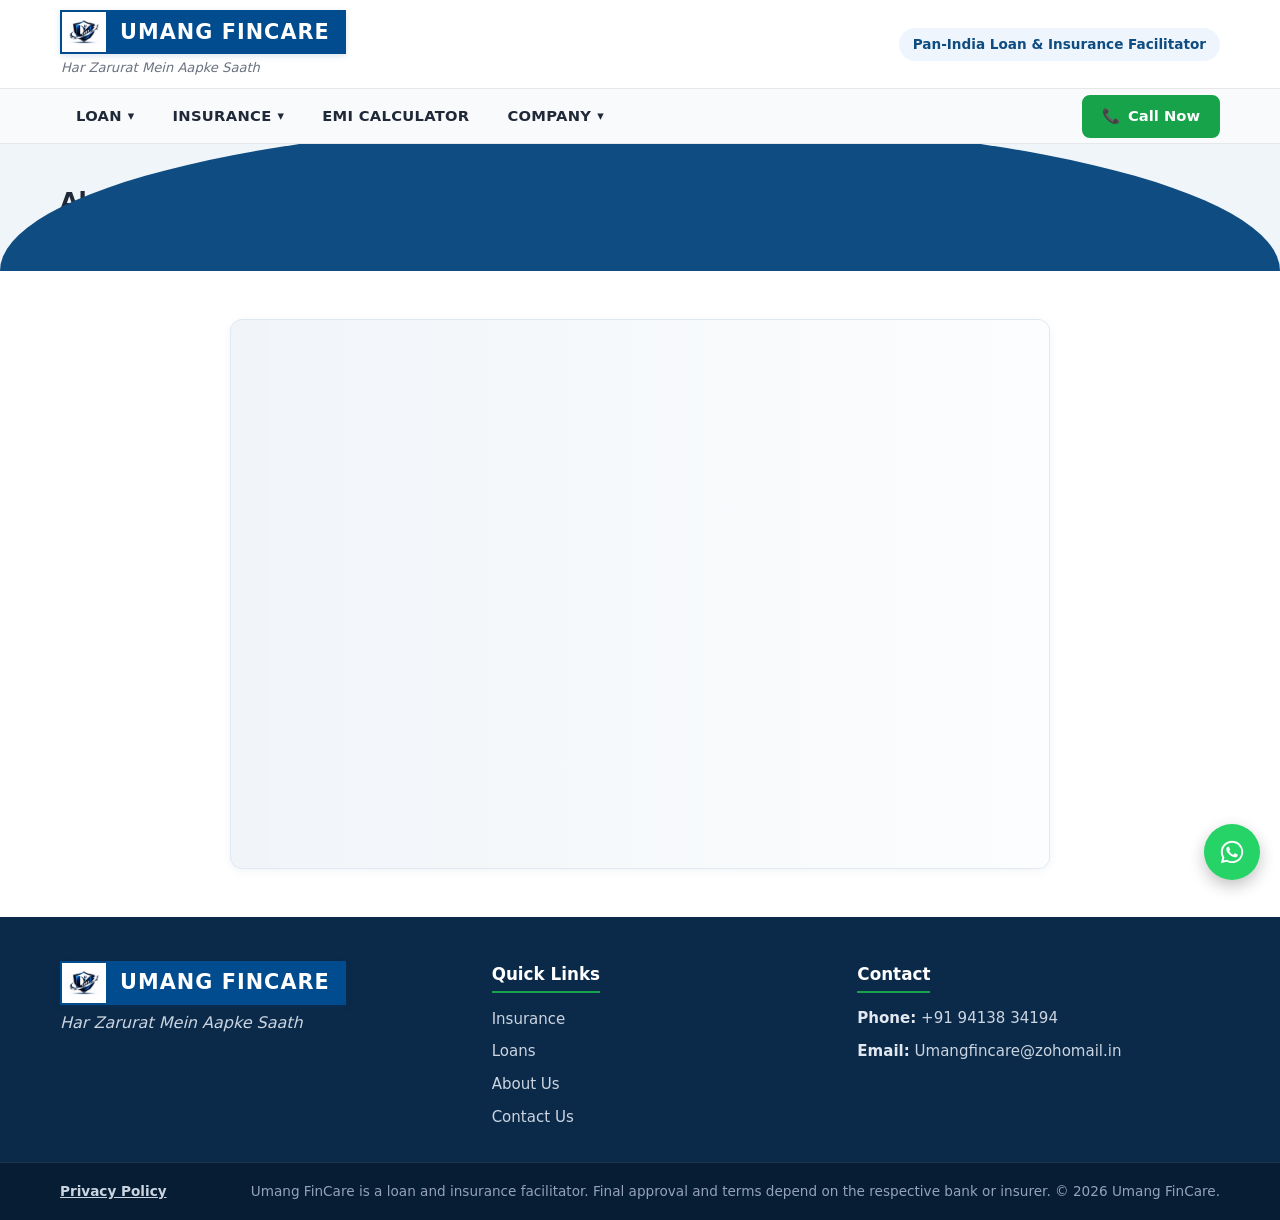
<file: privacy-policy.html>
<!DOCTYPE html>
<html lang="en">
<head>
  <meta charset="UTF-8">
  <meta name="viewport" content="width=device-width, initial-scale=1.0">
  <meta name="description" content="About Umang FinCare - Pan-India loan and insurance facilitator dedicated to helping Indian families and businesses access transparent financial solutions.">
  <title>About Us | Umang FinCare</title>
  <link rel="stylesheet" href="css/style.css">
</head>
<body>

  <!-- STICKY 2-ROW HEADER (EXACT SAME AS INDEX.HTML) -->
 <header class="site-header" id="siteHeader">
    <!-- Row 1: Logo + Brand Name & Tagline Below -->
    <div class="header-top">
      <div class="container header-top-inner">
       <a href="index.html" class="brand-lockup" aria-label="Umang FinCare Home">
          <span class="hdfc-style-brand-box">
            <span class="brand-logo-square">
              <img src="logo.png" alt="Umang FinCare Logo">
            </span>
            <span class="brand-name-rectangle">UMANG FINCARE</span>
          </span>
          <span class="brand-tagline">Har Zarurat Mein Aapke Saath</span>
        </a>
        <div class="header-top-badge">
          <span>Pan-India Loan &amp; Insurance Facilitator</span>
        </div>
      </div>
    </div>

    <!-- Row 2: Desktop Navigation + Mobile Hamburger + Call CTA -->
    <div class="header-nav-bar">
      <div class="container header-nav-inner">
        <button type="button" class="hamburger-btn" id="hamburgerBtn" aria-label="Toggle Menu" aria-expanded="false" aria-controls="primaryNav">
          <span></span>
          <span></span>
          <span></span>
        </button>

        <nav class="primary-nav" id="primaryNav" aria-label="Main Navigation">
          <ul class="nav-list">
            <li class="nav-item has-dropdown">
      <a href="loans.html" class="nav-link dropdown-trigger" aria-expanded="false">
        LOAN <span class="arrow" aria-hidden="true">▾</span>
      </a>
      <ul class="dropdown-menu">
        <li><a href="personal-loan.html">Personal Loan</a></li>
        <li><a href="home-loan.html">Home Loan</a></li>
        <li><a href="vehicle-loan.html">Vehicle Loan</a></li>
        <li><a href="loans.html">All Loans</a></li>
      </ul>
    </li>
            <li class="nav-item has-dropdown">
              <a href="insurance.html" class="nav-link dropdown-trigger" aria-expanded="false">
                INSURANCE <span class="arrow" aria-hidden="true">▾</span>
              </a>
              <ul class="dropdown-menu">
                <li><a href="two-wheeler-insurance.html">Two-Wheeler Insurance</a></li>
                <li><a href="four-wheeler-insurance.html">Four-Wheeler Insurance</a></li>
              </ul>
            </li>


            <li class="nav-item">
              <a href="emi-calculator.html" class="nav-link">EMI CALCULATOR</a>
            </li>

            <li class="nav-item has-dropdown">
              <a href="about.html" class="nav-link dropdown-trigger" aria-expanded="false">
                COMPANY <span class="arrow" aria-hidden="true">▾</span>
              </a>
              <ul class="dropdown-menu">
                <li><a href="why-us.html">Why Us</a></li>
                <li><a href="about.html">About Us</a></li>
                <li><a href="contact.html">Contact Us</a></li>
              </ul>
            </li>
          </ul>
        </nav>

        <a href="tel:+919413834194" class="btn btn-primary btn-call">
          <span aria-hidden="true">📞</span> Call Now
        </a>
      </div>
    </div>
  </header>

  <main>
    <!-- HERO SECTION -->
    <section class="hero-section">
      <div class="container hero-inner">
        <h1>About Umang FinCare</h1>
        <p class="hero-tagline">Har Zarurat Mein Aapke Saath</p>
        <p class="hero-desc">Your reliable pan-India partner for transparent loan comparisons and motor insurance guidance.</p>
      </div>
    </section>

    <!-- ABOUT CONTENT -->
    <section class="section">
      <div class="container" style="max-width: 860px;">
        <div class="card" style="padding: 36px 32px;">
          <h2 style="color: var(--primary); font-size: 1.55rem; margin-bottom: 16px;">Who We Are &amp; Our Mission</h2>

          <p style="font-size: 1.04rem; color: var(--text); margin-bottom: 18px; line-height: 1.75;">
            <strong>Umang FinCare</strong> is a pan-India loan and insurance facilitator built on a simple commitment: <em>Har Zarurat Mein Aapke Saath</em>. Whether a family is purchasing its first home, funding higher education, expanding a small business, or protecting a two-wheeler or car on Indian roads, navigating dozens of banks, NBFCs, and insurance policies can feel overwhelming. We bridge that gap by bringing clear, side-by-side options and honest human guidance under one roof.
          </p>

          <p style="font-size: 1.04rem; color: var(--text); margin-bottom: 28px; line-height: 1.75;">
            Our mission is to make credit and insurance accessible, transparent, and stress-free for salaried professionals, self-employed entrepreneurs, and households across India. Instead of pushing one-size-fits-all products, we listen carefully to your financial goals, help verify documentation upfront, and coordinate smoothly with reputable lenders and insurers from initial enquiry through to final approval or policy issuance.
          </p>

          <div style="text-align: center;">
            <a href="contact.html" class="btn btn-primary" style="padding: 13px 28px; font-size: 1rem;">Connect With Our Team</a>
          </div>
        </div>
      </div>
    </section>
  </main>

  <!-- 3-COLUMN FOOTER (EXACT SAME AS INDEX.HTML) -->
  <footer class="site-footer">
    <div class="container footer-grid">
      <!-- Col 1: Logo + Brand + Tagline -->
      <div class="footer-col">
       <h3 class="footer-brand">
          <span class="hdfc-style-brand-box">
            <span class="brand-logo-square">
              <img src="logo.png" alt="Umang FinCare Logo">
            </span>
            <span class="brand-name-rectangle">UMANG FINCARE</span>
          </span>
        </h3>
        <p class="footer-tagline">Har Zarurat Mein Aapke Saath</p>
      </div>

      <!-- Col 2: Quick Links (Only 4) -->
      <div class="footer-col">
        <h4>Quick Links</h4>
        <ul class="footer-links">
          <li><a href="insurance.html">Insurance</a></li>
          <li><a href="loans.html">Loans</a></li>
          <li><a href="about.html">About Us</a></li>
          <li><a href="contact.html">Contact Us</a></li>
        </ul>
      </div>

      <!-- Col 3: Contact -->
      <div class="footer-col">
        <h4>Contact</h4>
        <ul class="footer-contact">
          <li><strong>Phone:</strong> <a href="tel:+919413834194">+91 94138 34194</a></li>
          <li><strong>Email:</strong> <a href="mailto:Umangfincare@zohomail.in">Umangfincare@zohomail.in</a></li>
        </ul>
      </div>
    </div>

    <div class="footer-bottom">
      <div class="container footer-bottom-inner">
        <a href="privacy-policy.html" class="privacy-link">Privacy Policy</a>
        <p class="disclaimer">
          Umang FinCare is a loan and insurance facilitator. Final approval and terms depend on the respective bank or insurer. &copy; 2026 Umang FinCare.
        </p>
      </div>
    </div>
  </footer>

  <!-- FLOATING WHATSAPP BUTTON -->
  <a href="https://wa.me/919413834194" class="whatsapp-float" target="_blank" rel="noopener noreferrer" aria-label="Chat on WhatsApp">
    <svg viewBox="0 0 32 32" width="28" height="28" fill="currentColor" aria-hidden="true">
      <path d="M16.004 3.2c-7.06 0-12.8 5.74-12.8 12.8 0 2.256.59 4.458 1.71 6.398L3.2 28.8l6.584-1.726a12.74 12.74 0 0 0 6.22 1.612h.006c7.058 0 12.796-5.74 12.796-12.8 0-3.42-1.332-6.636-3.75-9.054A12.716 12.716 0 0 0 16.004 3.2zm0 23.326h-.004a10.58 10.58 0 0 1-5.394-1.476l-.386-.23-3.908 1.024 1.044-3.81-.252-.4a10.562 10.562 0 0 1-1.622-5.634c0-5.856 4.764-10.62 10.624-10.62 2.838 0 5.504 1.106 7.51 3.112a10.553 10.553 0 0 1 3.11 7.512c0 5.858-4.766 10.622-10.622 10.622zm5.826-7.954c-.32-.16-1.89-.932-2.182-1.038-.292-.106-.506-.16-.718.16-.214.32-.826 1.038-1.012 1.252-.186.214-.372.24-.692.08-.32-.16-1.35-.498-2.572-1.588-.95-.848-1.592-1.894-1.778-2.214-.186-.32-.02-.492.14-.652.144-.144.32-.372.48-.558.16-.186.214-.32.32-.532.106-.214.054-.4-.026-.56-.08-.16-.718-1.732-.984-2.372-.26-.622-.524-.538-.718-.548l-.612-.01c-.214 0-.56.08-.852.4-.292.32-1.118 1.092-1.118 2.664s1.144 3.09 1.304 3.304c.16.214 2.252 3.438 5.456 4.822.762.328 1.356.526 1.82.672.766.244 1.462.21 2.012.128.614-.092 1.89-.772 2.156-1.518.266-.746.266-1.386.186-1.518-.08-.134-.292-.214-.612-.374z"/>
    </svg>
  </a>

  <script src="js/main.js"></script>
</body>
</html>
</file>
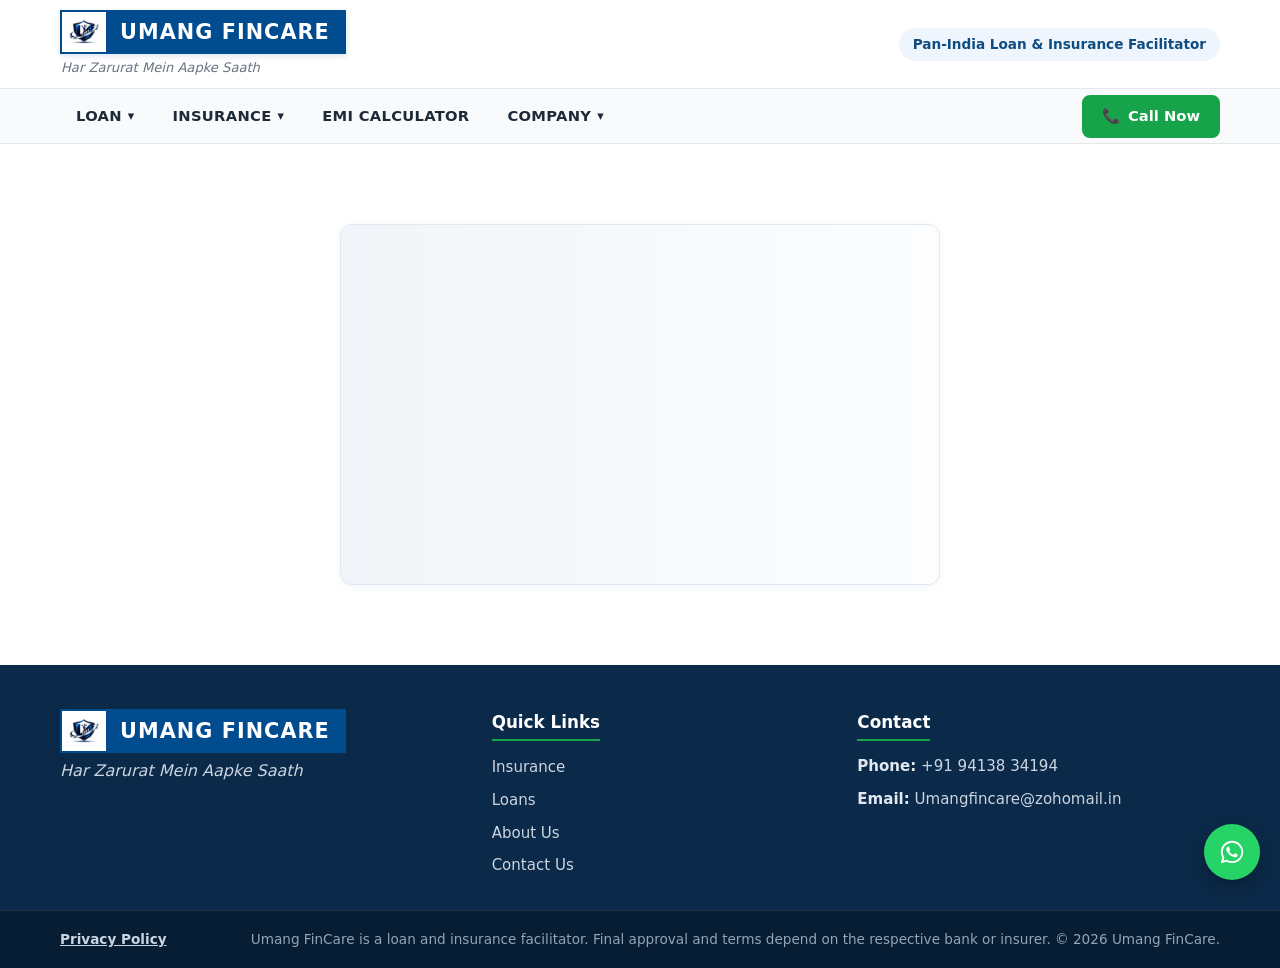
<file: thank-you.html>
<!DOCTYPE html>
<html lang="en">
<head>
  <meta charset="UTF-8">
  <meta name="viewport" content="width=device-width, initial-scale=1.0">
  <meta name="description" content="Thank you for contacting Umang FinCare. Our team will connect with you within 24 hours.">
  <title>Thank You | Umang FinCare</title>
  <link rel="stylesheet" href="css/style.css">
</head>
<body>

  <!-- STICKY 2-ROW HEADER (EXACT SAME AS INDEX.HTML) -->
 <header class="site-header" id="siteHeader">
    <!-- Row 1: Logo + Brand Name & Tagline Below -->
    <div class="header-top">
      <div class="container header-top-inner">
       <a href="index.html" class="brand-lockup" aria-label="Umang FinCare Home">
          <span class="hdfc-style-brand-box">
            <span class="brand-logo-square">
              <img src="logo.png" alt="Umang FinCare Logo">
            </span>
            <span class="brand-name-rectangle">UMANG FINCARE</span>
          </span>
          <span class="brand-tagline">Har Zarurat Mein Aapke Saath</span>
        </a>
        <div class="header-top-badge">
          <span>Pan-India Loan &amp; Insurance Facilitator</span>
        </div>
      </div>
    </div>

    <!-- Row 2: Desktop Navigation + Mobile Hamburger + Call CTA -->
    <div class="header-nav-bar">
      <div class="container header-nav-inner">
        <button type="button" class="hamburger-btn" id="hamburgerBtn" aria-label="Toggle Menu" aria-expanded="false" aria-controls="primaryNav">
          <span></span>
          <span></span>
          <span></span>
        </button>

        <nav class="primary-nav" id="primaryNav" aria-label="Main Navigation">
          <ul class="nav-list">
            <li class="nav-item has-dropdown">
                <a href="loans.html" class="nav-link dropdown-trigger" aria-expanded="false">
                  LOAN <span class="arrow" aria-hidden="true">▾</span>
                </a>
                <ul class="dropdown-menu">
                  <li><a href="personal-loan.html">Personal Loan</a></li>
                  <li><a href="home-loan.html">Home Loan</a></li>
                  <li><a href="vehicle-loan.html">Vehicle Loan</a></li>
                  <li><a href="loans.html">All Loans</a></li>
                </ul>
              </li>
            <li class="nav-item has-dropdown">
              <a href="insurance.html" class="nav-link dropdown-trigger" aria-expanded="false">
                INSURANCE <span class="arrow" aria-hidden="true">▾</span>
              </a>
              <ul class="dropdown-menu">
                <li><a href="two-wheeler-insurance.html">Two-Wheeler Insurance</a></li>
                <li><a href="four-wheeler-insurance.html">Four-Wheeler Insurance</a></li>
              </ul>
            </li>

            <li class="nav-item">
              <a href="emi-calculator.html" class="nav-link">EMI CALCULATOR</a>
            </li>

            <li class="nav-item has-dropdown">
              <a href="about.html" class="nav-link dropdown-trigger" aria-expanded="false">
                COMPANY <span class="arrow" aria-hidden="true">▾</span>
              </a>
              <ul class="dropdown-menu">
                <li><a href="why-us.html">Why Us</a></li>
                <li><a href="about.html">About Us</a></li>
                <li><a href="contact.html">Contact Us</a></li>
              </ul>
            </li>
          </ul>
        </nav>

        <a href="tel:+919413834194" class="btn btn-primary btn-call">
          <span aria-hidden="true">📞</span> Call Now
        </a>
      </div>
    </div>
  </header>

  <main>
    <section class="section" style="padding: 80px 0;">
      <div class="container" style="max-width: 640px; text-align: center;">
        <div class="card" style="padding: 44px 28px;">
          <div style="font-size: 3.5rem; line-height: 1; margin-bottom: 16px;" aria-hidden="true">✅</div>
          <h1 style="font-size: 2.2rem; color: var(--primary); margin-bottom: 12px;">Thank You!</h1>
          <p style="font-size: 1.1rem; color: var(--text); margin-bottom: 28px;">
            Aapki enquiry humein mil gayi hai. Hamari team 24 ghante mein aapse sampark karegi.
          </p>
          <a href="index.html" class="btn btn-primary">Back to Home</a>
        </div>
      </div>
    </section>
  </main>

  <!-- 3-COLUMN FOOTER (EXACT SAME AS INDEX.HTML) -->
 <footer class="site-footer">
    <div class="container footer-grid">
      <!-- Col 1: Logo + Brand + Tagline -->
      <div class="footer-col">
       <h3 class="footer-brand">
          <span class="hdfc-style-brand-box">
            <span class="brand-logo-square">
              <img src="logo.png" alt="Umang FinCare Logo">
            </span>
            <span class="brand-name-rectangle">UMANG FINCARE</span>
          </span>
        </h3>
        <p class="footer-tagline">Har Zarurat Mein Aapke Saath</p>
      </div>

      <!-- Col 2: Quick Links (Only 4) -->
      <div class="footer-col">
        <h4>Quick Links</h4>
        <ul class="footer-links">
          <li><a href="insurance.html">Insurance</a></li>
          <li><a href="loans.html">Loans</a></li>
          <li><a href="about.html">About Us</a></li>
          <li><a href="contact.html">Contact Us</a></li>
        </ul>
      </div>

      <!-- Col 3: Contact -->
      <div class="footer-col">
        <h4>Contact</h4>
        <ul class="footer-contact">
          <li><strong>Phone:</strong> <a href="tel:+919413834194">+91 94138 34194</a></li>
          <li><strong>Email:</strong> <a href="mailto:Umangfincare@zohomail.in">Umangfincare@zohomail.in</a></li>
        </ul>
      </div>
    </div>

    <div class="footer-bottom">
      <div class="container footer-bottom-inner">
        <a href="privacy-policy.html" class="privacy-link">Privacy Policy</a>
        <p class="disclaimer">
          Umang FinCare is a loan and insurance facilitator. Final approval and terms depend on the respective bank or insurer. &copy; 2026 Umang FinCare.
        </p>
      </div>
    </div>
  </footer>

  <!-- FLOATING WHATSAPP BUTTON -->
  <a href="https://wa.me/919413834194" class="whatsapp-float" target="_blank" rel="noopener noreferrer" aria-label="Chat on WhatsApp">
    <svg viewBox="0 0 32 32" width="28" height="28" fill="currentColor" aria-hidden="true">
      <path d="M16.004 3.2c-7.06 0-12.8 5.74-12.8 12.8 0 2.256.59 4.458 1.71 6.398L3.2 28.8l6.584-1.726a12.74 12.74 0 0 0 6.22 1.612h.006c7.058 0 12.796-5.74 12.796-12.8 0-3.42-1.332-6.636-3.75-9.054A12.716 12.716 0 0 0 16.004 3.2zm0 23.326h-.004a10.58 10.58 0 0 1-5.394-1.476l-.386-.23-3.908 1.024 1.044-3.81-.252-.4a10.562 10.562 0 0 1-1.622-5.634c0-5.856 4.764-10.62 10.624-10.62 2.838 0 5.504 1.106 7.51 3.112a10.553 10.553 0 0 1 3.11 7.512c0 5.858-4.766 10.622-10.622 10.622zm5.826-7.954c-.32-.16-1.89-.932-2.182-1.038-.292-.106-.506-.16-.718.16-.214.32-.826 1.038-1.012 1.252-.186.214-.372.24-.692.08-.32-.16-1.35-.498-2.572-1.588-.95-.848-1.592-1.894-1.778-2.214-.186-.32-.02-.492.14-.652.144-.144.32-.372.48-.558.16-.186.214-.32.32-.532.106-.214.054-.4-.026-.56-.08-.16-.718-1.732-.984-2.372-.26-.622-.524-.538-.718-.548l-.612-.01c-.214 0-.56.08-.852.4-.292.32-1.118 1.092-1.118 2.664s1.144 3.09 1.304 3.304c.16.214 2.252 3.438 5.456 4.822.762.328 1.356.526 1.82.672.766.244 1.462.21 2.012.128.614-.092 1.89-.772 2.156-1.518.266-.746.266-1.386.186-1.518-.08-.134-.292-.214-.612-.374z"/>
    </svg>
  </a>

  <script src="js/main.js"></script>
</body>
</html>
</file>
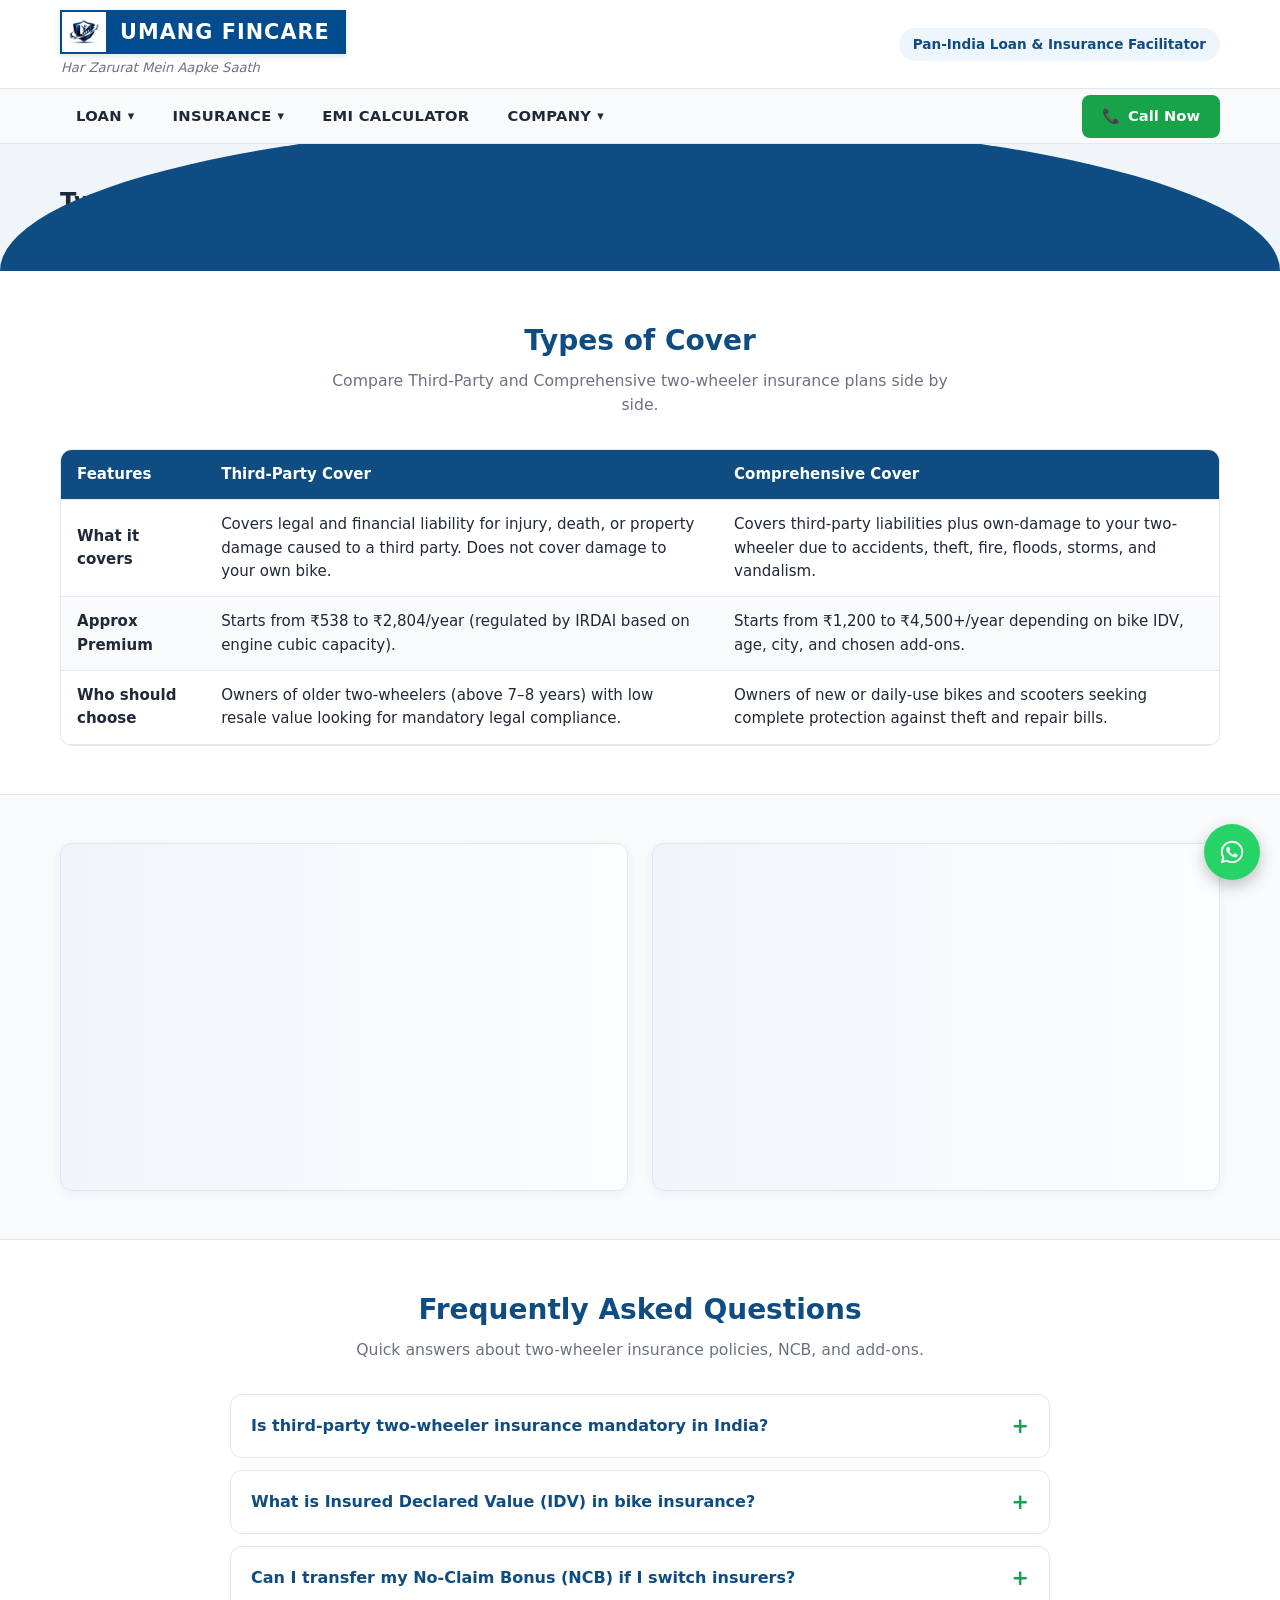
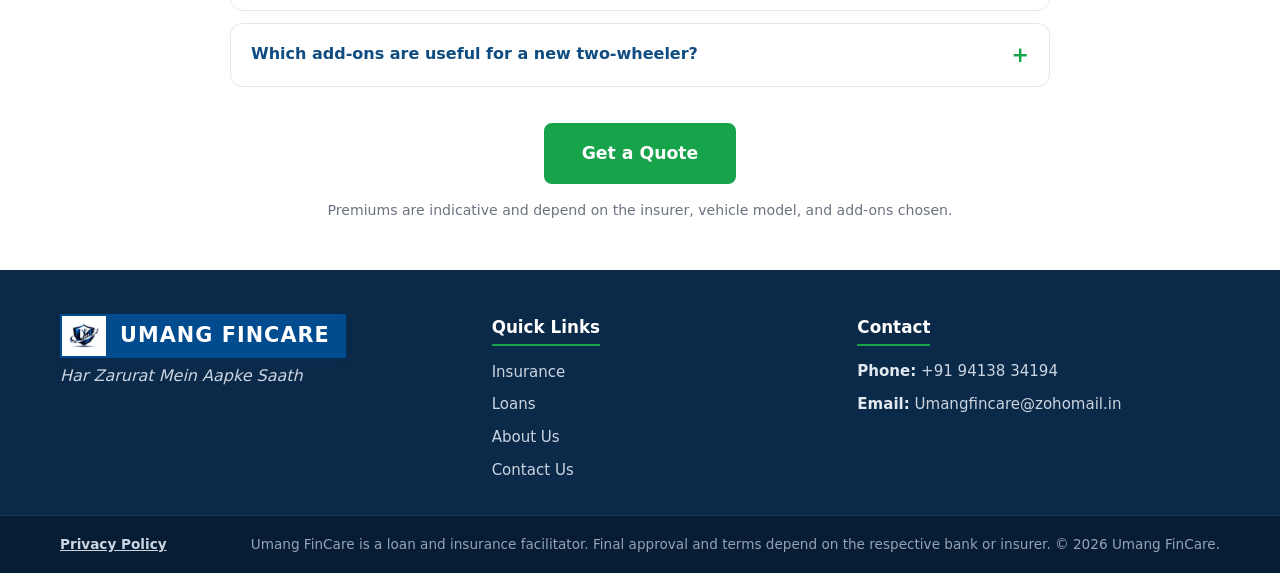
<file: two-wheeler-insurance.html>
<!DOCTYPE html>
<html lang="en">
<head>
  <meta charset="UTF-8">
  <meta name="viewport" content="width=device-width, initial-scale=1.0">
  <meta name="description" content="Two-Wheeler Insurance by Umang FinCare - Compare Third-Party and Comprehensive bike insurance policies with cashless repairs and quick renewals.">
  <title>Two-Wheeler Insurance | Umang FinCare</title>
  <link rel="stylesheet" href="css/style.css">
</head>
<body>

  <!-- STICKY 2-ROW HEADER (EXACT SAME AS INDEX.HTML) -->
   <header class="site-header" id="siteHeader">
    <!-- Row 1: Logo + Brand Name & Tagline Below -->
    <div class="header-top">
      <div class="container header-top-inner">
       <a href="index.html" class="brand-lockup" aria-label="Umang FinCare Home">
          <span class="hdfc-style-brand-box">
            <span class="brand-logo-square">
              <img src="logo.png" alt="Umang FinCare Logo">
            </span>
            <span class="brand-name-rectangle">UMANG FINCARE</span>
          </span>
          <span class="brand-tagline">Har Zarurat Mein Aapke Saath</span>
        </a>
        <div class="header-top-badge">
          <span>Pan-India Loan &amp; Insurance Facilitator</span>
        </div>
      </div>
    </div>

    <!-- Row 2: Desktop Navigation + Mobile Hamburger + Call CTA -->
    <div class="header-nav-bar">
      <div class="container header-nav-inner">
        <button type="button" class="hamburger-btn" id="hamburgerBtn" aria-label="Toggle Menu" aria-expanded="false" aria-controls="primaryNav">
          <span></span>
          <span></span>
          <span></span>
        </button>

        <nav class="primary-nav" id="primaryNav" aria-label="Main Navigation">
          <ul class="nav-list">
            <li class="nav-item has-dropdown">
     <a href="loans.html" class="nav-link dropdown-trigger" aria-expanded="false">
       LOAN <span class="arrow" aria-hidden="true">▾</span>
     </a>
     <ul class="dropdown-menu">
       <li><a href="personal-loan.html">Personal Loan</a></li>
       <li><a href="home-loan.html">Home Loan</a></li>
       <li><a href="vehicle-loan.html">Vehicle Loan</a></li>
       <li><a href="loans.html">All Loans</a></li>
     </ul>
   </li>
            <li class="nav-item has-dropdown">
              <a href="insurance.html" class="nav-link dropdown-trigger" aria-expanded="false">
                INSURANCE <span class="arrow" aria-hidden="true">▾</span>
              </a>
              <ul class="dropdown-menu">
                <li><a href="two-wheeler-insurance.html">Two-Wheeler Insurance</a></li>
                <li><a href="four-wheeler-insurance.html">Four-Wheeler Insurance</a></li>
              </ul>
            </li>


            <li class="nav-item">
              <a href="emi-calculator.html" class="nav-link">EMI CALCULATOR</a>
            </li>

            <li class="nav-item has-dropdown">
              <a href="about.html" class="nav-link dropdown-trigger" aria-expanded="false">
                COMPANY <span class="arrow" aria-hidden="true">▾</span>
              </a>
              <ul class="dropdown-menu">
                <li><a href="why-us.html">Why Us</a></li>
                <li><a href="about.html">About Us</a></li>
                <li><a href="contact.html">Contact Us</a></li>
              </ul>
            </li>
          </ul>
        </nav>

        <a href="tel:+919413834194" class="btn btn-primary btn-call">
          <span aria-hidden="true">📞</span> Call Now
        </a>
      </div>
    </div>
  </header>

  <main>
    <!-- HERO SECTION -->
    <section class="hero-section">
      <div class="container hero-inner">
        <h1>Two-Wheeler Insurance</h1>
        <p class="hero-tagline">Complete Protection for Your Bike &amp; Scooter</p>
        <p class="hero-desc">Stay legally compliant and financially shielded against accidents, theft, natural calamities, and third-party liabilities across India.</p>
      </div>
    </section>

    <!-- TYPES OF COVER TABLE -->
    <section class="section">
      <div class="container">
        <div class="section-heading">
          <h2>Types of Cover</h2>
          <p>Compare Third-Party and Comprehensive two-wheeler insurance plans side by side.</p>
        </div>

        <div class="table-responsive">
          <table class="data-table">
            <thead>
              <tr>
                <th>Features</th>
                <th>Third-Party Cover</th>
                <th>Comprehensive Cover</th>
              </tr>
            </thead>
            <tbody>
              <tr>
                <td><strong>What it covers</strong></td>
                <td>Covers legal and financial liability for injury, death, or property damage caused to a third party. Does not cover damage to your own bike.</td>
                <td>Covers third-party liabilities plus own-damage to your two-wheeler due to accidents, theft, fire, floods, storms, and vandalism.</td>
              </tr>
              <tr>
                <td><strong>Approx Premium</strong></td>
                <td>Starts from ₹538 to ₹2,804/year (regulated by IRDAI based on engine cubic capacity).</td>
                <td>Starts from ₹1,200 to ₹4,500+/year depending on bike IDV, age, city, and chosen add-ons.</td>
              </tr>
              <tr>
                <td><strong>Who should choose</strong></td>
                <td>Owners of older two-wheelers (above 7–8 years) with low resale value looking for mandatory legal compliance.</td>
                <td>Owners of new or daily-use bikes and scooters seeking complete protection against theft and repair bills.</td>
              </tr>
            </tbody>
          </table>
        </div>
      </div>
    </section>

    <!-- WHY RENEW ON TIME & DOCUMENTS REQUIRED -->
    <section class="section section-light">
      <div class="container">
        <div class="cards-grid-3" style="grid-template-columns: repeat(auto-fit, minmax(300px, 1fr));">
          <div class="card">
            <h2 style="color: var(--primary); font-size: 1.35rem; margin-bottom: 14px;">Why Renew On Time</h2>
            <ul style="list-style: disc; padding-left: 20px; display: flex; flex-direction: column; gap: 10px; color: var(--text);">
              <li><strong>Avoid Traffic Fines:</strong> Riding without valid insurance attracts ₹2,000 fine and/or imprisonment under the Motor Vehicles Act.</li>
              <li><strong>Retain No-Claim Bonus (NCB):</strong> Renewing within 90 days of expiry preserves up to 50% discount earned on claim-free years.</li>
              <li><strong>No Vehicle Inspection Hassle:</strong> Timely renewal ensures continuous coverage without physical inspection delays or policy breaks.</li>
            </ul>
          </div>

          <div class="card">
            <h2 style="color: var(--primary); font-size: 1.35rem; margin-bottom: 14px;">Documents Required for Claim</h2>
            <ul style="list-style: disc; padding-left: 20px; display: flex; flex-direction: column; gap: 10px; color: var(--text);">
              <li>Duly filled and signed motor insurance claim form.</li>
              <li>Copy of valid Two-Wheeler Insurance Policy document.</li>
              <li>Copy of Registration Certificate (RC) of the insured two-wheeler.</li>
              <li>Copy of valid Driving Licence (DL) of the rider at the time of the incident.</li>
              <li>Police FIR copy (mandatory in case of theft, third-party injury, or major collision) and repair estimate bill.</li>
            </ul>
          </div>
        </div>
      </div>
    </section>

    <!-- FAQ SECTION -->
    <section class="section">
      <div class="container" style="max-width: 860px;">
        <div class="section-heading">
          <h2>Frequently Asked Questions</h2>
          <p>Quick answers about two-wheeler insurance policies, NCB, and add-ons.</p>
        </div>

        <details class="faq-item">
          <summary>Is third-party two-wheeler insurance mandatory in India?</summary>
          <div class="faq-body">
            Yes. Under the Indian Motor Vehicles Act, having at least a valid Third-Party Liability policy is compulsory for every two-wheeler plying on public roads.
          </div>
        </details>

        <details class="faq-item">
          <summary>What is Insured Declared Value (IDV) in bike insurance?</summary>
          <div class="faq-body">
            IDV is the maximum sum insured fixed by the insurer for your two-wheeler based on the manufacturer's listed selling price minus depreciation. It is the maximum claim amount payable in case of total loss or theft.
          </div>
        </details>

        <details class="faq-item">
          <summary>Can I transfer my No-Claim Bonus (NCB) if I switch insurers?</summary>
          <div class="faq-body">
            Yes. Your NCB belongs to you, not the insurance company. You can transfer your accumulated NCB discount (20% to 50%) when switching to a new insurer or buying a new two-wheeler.
          </div>
        </details>

        <details class="faq-item">
          <summary>Which add-ons are useful for a new two-wheeler?</summary>
          <div class="faq-body">
            Zero Depreciation Cover, Return to Invoice (RTI), Engine Protection, and 24x7 Roadside Assistance are the most recommended add-ons for new scooters and motorcycles.
          </div>
        </details>

        <!-- BIG GET A QUOTE BUTTON & DISCLAIMER -->
        <div style="text-align: center; margin-top: 36px;">
          <a href="contact.html" class="btn btn-primary" style="padding: 15px 36px; font-size: 1.08rem;">Get a Quote</a>
          <p style="margin-top: 16px; font-size: 0.88rem; color: var(--muted);">
            Premiums are indicative and depend on the insurer, vehicle model, and add-ons chosen.
          </p>
        </div>
      </div>
    </section>
  </main>

  <!-- 3-COLUMN FOOTER (EXACT SAME AS INDEX.HTML) -->
  <footer class="site-footer">
    <div class="container footer-grid">
      <!-- Col 1: Logo + Brand + Tagline -->
      <div class="footer-col">
      <h3 class="footer-brand">
          <span class="hdfc-style-brand-box">
            <span class="brand-logo-square">
              <img src="logo.png" alt="Umang FinCare Logo">
            </span>
            <span class="brand-name-rectangle">UMANG FINCARE</span>
          </span>
        </h3>
        <p class="footer-tagline">Har Zarurat Mein Aapke Saath</p>
      </div>

      <!-- Col 2: Quick Links (Only 4) -->
      <div class="footer-col">
        <h4>Quick Links</h4>
        <ul class="footer-links">
          <li><a href="insurance.html">Insurance</a></li>
          <li><a href="loans.html">Loans</a></li>
          <li><a href="about.html">About Us</a></li>
          <li><a href="contact.html">Contact Us</a></li>
        </ul>
      </div>

      <!-- Col 3: Contact -->
      <div class="footer-col">
        <h4>Contact</h4>
        <ul class="footer-contact">
          <li><strong>Phone:</strong> <a href="tel:+919413834194">+91 94138 34194</a></li>
          <li><strong>Email:</strong> <a href="mailto:Umangfincare@zohomail.in">Umangfincare@zohomail.in</a></li>
        </ul>
      </div>
    </div>

    <div class="footer-bottom">
      <div class="container footer-bottom-inner">
        <a href="privacy-policy.html" class="privacy-link">Privacy Policy</a>
        <p class="disclaimer">
          Umang FinCare is a loan and insurance facilitator. Final approval and terms depend on the respective bank or insurer. &copy; 2026 Umang FinCare.
        </p>
      </div>
    </div>
  </footer>

  <!-- FLOATING WHATSAPP BUTTON -->
  <a href="https://wa.me/919413834194" class="whatsapp-float" target="_blank" rel="noopener noreferrer" aria-label="Chat on WhatsApp">
    <svg viewBox="0 0 32 32" width="28" height="28" fill="currentColor" aria-hidden="true">
      <path d="M16.004 3.2c-7.06 0-12.8 5.74-12.8 12.8 0 2.256.59 4.458 1.71 6.398L3.2 28.8l6.584-1.726a12.74 12.74 0 0 0 6.22 1.612h.006c7.058 0 12.796-5.74 12.796-12.8 0-3.42-1.332-6.636-3.75-9.054A12.716 12.716 0 0 0 16.004 3.2zm0 23.326h-.004a10.58 10.58 0 0 1-5.394-1.476l-.386-.23-3.908 1.024 1.044-3.81-.252-.4a10.562 10.562 0 0 1-1.622-5.634c0-5.856 4.764-10.62 10.624-10.62 2.838 0 5.504 1.106 7.51 3.112a10.553 10.553 0 0 1 3.11 7.512c0 5.858-4.766 10.622-10.622 10.622zm5.826-7.954c-.32-.16-1.89-.932-2.182-1.038-.292-.106-.506-.16-.718.16-.214.32-.826 1.038-1.012 1.252-.186.214-.372.24-.692.08-.32-.16-1.35-.498-2.572-1.588-.95-.848-1.592-1.894-1.778-2.214-.186-.32-.02-.492.14-.652.144-.144.32-.372.48-.558.16-.186.214-.32.32-.532.106-.214.054-.4-.026-.56-.08-.16-.718-1.732-.984-2.372-.26-.622-.524-.538-.718-.548l-.612-.01c-.214 0-.56.08-.852.4-.292.32-1.118 1.092-1.118 2.664s1.144 3.09 1.304 3.304c.16.214 2.252 3.438 5.456 4.822.762.328 1.356.526 1.82.672.766.244 1.462.21 2.012.128.614-.092 1.89-.772 2.156-1.518.266-.746.266-1.386.186-1.518-.08-.134-.292-.214-.612-.374z"/>
    </svg>
  </a>

  <script src="js/main.js"></script>
</body>
</html>
</file>
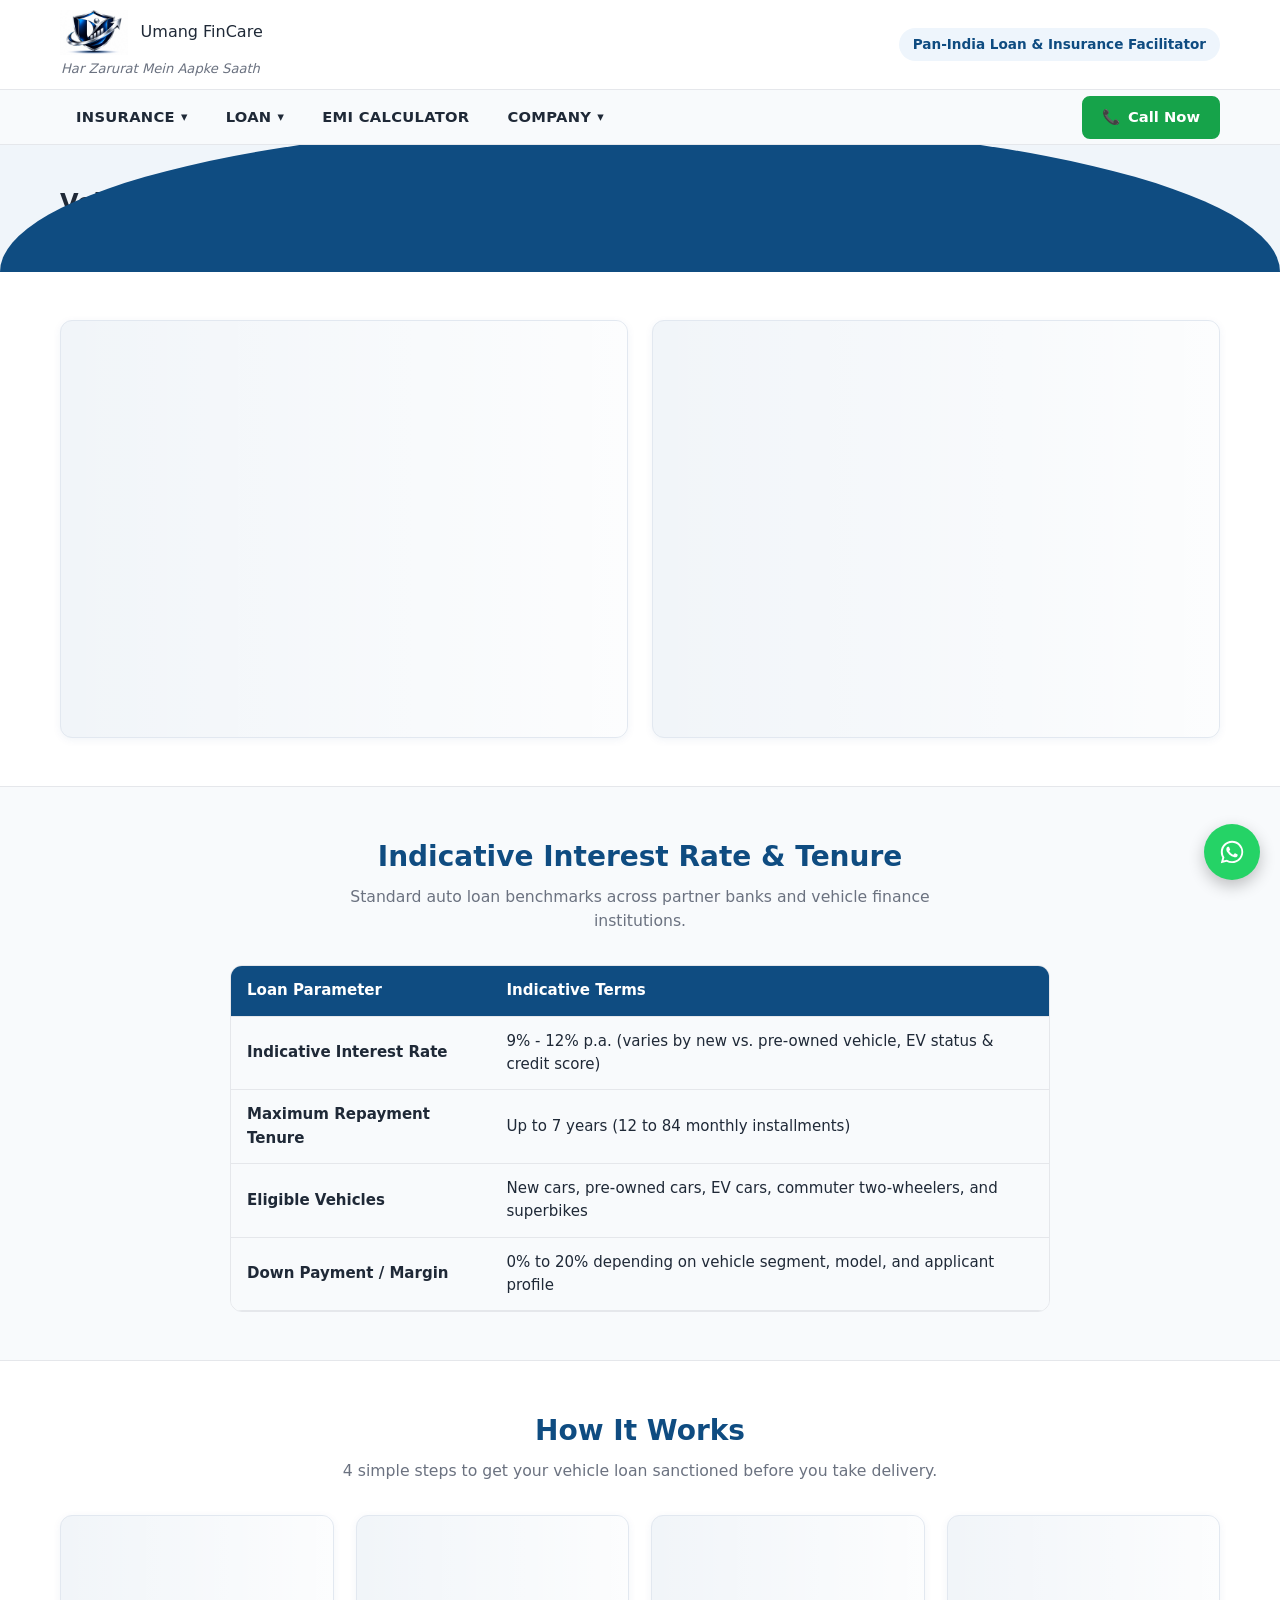
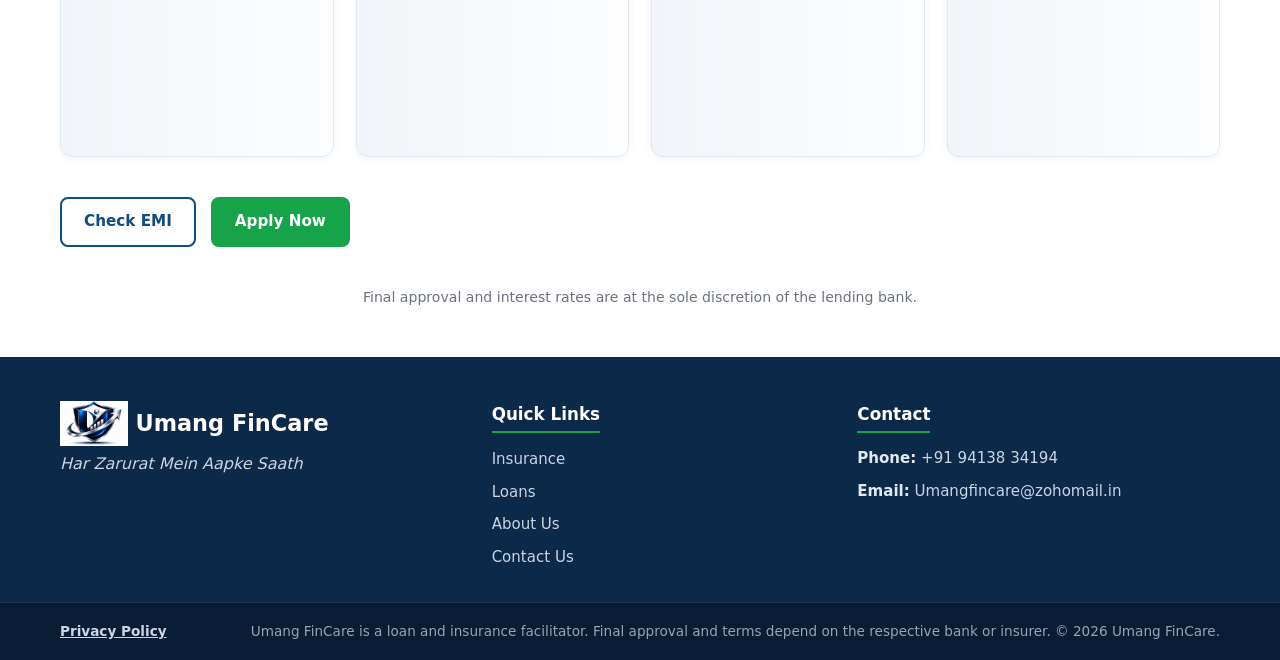
<file: vehicle-loan.html>
<!DOCTYPE html>
<html lang="en">
<head>
  <meta charset="UTF-8">
  <meta name="viewport" content="width=device-width, initial-scale=1.0">
  <meta name="description" content="Vehicle Loan by Umang FinCare - Finance new cars, pre-owned cars, electric vehicles, and two-wheelers with competitive interest rates up to 7 years.">
  <title>Vehicle Loan | Umang FinCare</title>
  <link rel="stylesheet" href="css/style.css">
</head>
<body>

  <!-- STICKY 2-ROW HEADER (EXACT SAME AS INDEX.HTML) -->
  <header class="site-header" id="siteHeader">
    <!-- Row 1: Logo + Brand Name & Tagline Below -->
    <div class="header-top">
      <div class="container header-top-inner">
        <a href="index.html" class="brand-lockup">
          <span class="brand-title">
            <img src="logo.png" alt="Umang FinCare Logo" style="height: 45px; vertical-align: middle; margin-right: 8px;"> Umang FinCare
          </span>
          <span class="brand-tagline">Har Zarurat Mein Aapke Saath</span>
        </a>
        <div class="header-top-badge">
          <span>Pan-India Loan &amp; Insurance Facilitator</span>
        </div>
      </div>
    </div>

    <!-- Row 2: Desktop Navigation + Mobile Hamburger + Call CTA -->
    <div class="header-nav-bar">
      <div class="container header-nav-inner">
        <button type="button" class="hamburger-btn" id="hamburgerBtn" aria-label="Toggle Menu" aria-expanded="false" aria-controls="primaryNav">
          <span></span>
          <span></span>
          <span></span>
        </button>

        <nav class="primary-nav" id="primaryNav" aria-label="Main Navigation">
          <ul class="nav-list">
            <li class="nav-item has-dropdown">
              <a href="insurance.html" class="nav-link dropdown-trigger" aria-expanded="false">
                INSURANCE <span class="arrow" aria-hidden="true">▾</span>
              </a>
              <ul class="dropdown-menu">
                <li><a href="two-wheeler-insurance.html">Two-Wheeler Insurance</a></li>
                <li><a href="four-wheeler-insurance.html">Four-Wheeler Insurance</a></li>
              </ul>
            </li>

                  <li class="nav-item has-dropdown">
              <a href="loans.html" class="nav-link dropdown-trigger" aria-expanded="false">
                LOAN <span class="arrow" aria-hidden="true">▾</span>
              </a>
              <ul class="dropdown-menu">
                <li><a href="personal-loan.html">Personal Loan</a></li>
                <li><a href="home-loan.html">Home Loan</a></li>
                <li><a href="vehicle-loan.html">Vehicle Loan</a></li>
                <li><a href="loans.html">All Loans</a></li>
              </ul>
            </li>

            <li class="nav-item">
              <a href="emi-calculator.html" class="nav-link">EMI CALCULATOR</a>
            </li>

            <li class="nav-item has-dropdown">
              <a href="about.html" class="nav-link dropdown-trigger" aria-expanded="false">
                COMPANY <span class="arrow" aria-hidden="true">▾</span>
              </a>
              <ul class="dropdown-menu">
                <li><a href="why-us.html">Why Us</a></li>
                <li><a href="about.html">About Us</a></li>
                <li><a href="contact.html">Contact Us</a></li>
              </ul>
            </li>
          </ul>
        </nav>

        <a href="tel:+919413834194" class="btn btn-primary btn-call">
          <span aria-hidden="true">📞</span> Call Now
        </a>
      </div>
    </div>
  </header>

  <main>
    <!-- 1. HERO SECTION -->
    <section class="hero-section">
      <div class="container hero-inner">
        <h1>Vehicle Loan</h1>
        <p class="hero-tagline">Drive Home Your New or Pre-Owned Vehicle With Ease</p>
        <p class="hero-desc">Compare auto finance options for new cars, certified used cars, electric vehicles, commuter bikes, and superbikes across India.</p>
      </div>
    </section>

    <!-- 2. KEY FEATURES & 4. DOCUMENTS REQUIRED -->
    <section class="section">
      <div class="container">
        <div class="cards-grid-3" style="grid-template-columns: repeat(auto-fit, minmax(300px, 1fr));">
          <!-- Key Features (5 bullet points) -->
          <div class="card">
            <h2 style="color: var(--primary); font-size: 1.35rem; margin-bottom: 14px;">Key Features</h2>
            <ul style="list-style: disc; padding-left: 20px; display: flex; flex-direction: column; gap: 10px; color: var(--text);">
              <li><strong>Up to 90%–100% On-Road Funding:</strong> Minimal down-payment options on select new cars, EVs, and two-wheelers.</li>
              <li><strong>New, Pre-Owned &amp; EV Coverage:</strong> Flexible financing across petrol, diesel, CNG, hybrid, and electric models.</li>
              <li><strong>Comfortable Tenure Options:</strong> Repay smoothly over up to 7 years for cars and up to 3–5 years for two-wheelers.</li>
              <li><strong>Quick Sanction &amp; Dealer Delivery:</strong> Fast credit approval and direct payment to authorized dealerships for timely delivery.</li>
              <li><strong>Fixed &amp; Transparent EMIs:</strong> Predictable monthly installments with clear foreclosure and hypothecation terms.</li>
            </ul>
          </div>

          <!-- Documents Required (5 bullet points) -->
          <div class="card">
            <h2 style="color: var(--primary); font-size: 1.35rem; margin-bottom: 14px;">Documents Required</h2>
            <ul style="list-style: disc; padding-left: 20px; display: flex; flex-direction: column; gap: 10px; color: var(--text);">
              <li><strong>Identity &amp; Age Proof:</strong> PAN Card, Aadhaar Card, Passport, or Driving Licence.</li>
              <li><strong>Residence Proof:</strong> Aadhaar Card, electricity/gas bill, passport, or registered rental agreement.</li>
              <li><strong>Income Proof:</strong> Latest 3 months' salary slips &amp; Form 16 (salaried) or last 2 years' ITR (self-employed).</li>
              <li><strong>Bank Statements:</strong> Last 6 months' primary bank account statement showing regular income or business cash flow.</li>
              <li><strong>Vehicle Quotation / RC Copy:</strong> Dealer proforma invoice (for new vehicle) or RC &amp; valuation report (for pre-owned vehicle).</li>
            </ul>
          </div>
        </div>
      </div>
    </section>

    <!-- 3. INDICATIVE INTEREST RATE & TENURE -->
    <section class="section section-light">
      <div class="container" style="max-width: 860px;">
        <div class="section-heading">
          <h2>Indicative Interest Rate &amp; Tenure</h2>
          <p>Standard auto loan benchmarks across partner banks and vehicle finance institutions.</p>
        </div>

        <div class="table-responsive">
          <table class="data-table">
            <thead>
              <tr>
                <th>Loan Parameter</th>
                <th>Indicative Terms</th>
              </tr>
            </thead>
            <tbody>
              <tr>
                <td><strong>Indicative Interest Rate</strong></td>
                <td>9% - 12% p.a. (varies by new vs. pre-owned vehicle, EV status &amp; credit score)</td>
              </tr>
              <tr>
                <td><strong>Maximum Repayment Tenure</strong></td>
                <td>Up to 7 years (12 to 84 monthly installments)</td>
              </tr>
              <tr>
                <td><strong>Eligible Vehicles</strong></td>
                <td>New cars, pre-owned cars, EV cars, commuter two-wheelers, and superbikes</td>
              </tr>
              <tr>
                <td><strong>Down Payment / Margin</strong></td>
                <td>0% to 20% depending on vehicle segment, model, and applicant profile</td>
              </tr>
            </tbody>
          </table>
        </div>
      </div>
    </section>

    <!-- 5. HOW IT WORKS (4 STEPS) -->
    <section class="section">
      <div class="container">
        <div class="section-heading">
          <h2>How It Works</h2>
          <p>4 simple steps to get your vehicle loan sanctioned before you take delivery.</p>
        </div>

        <div class="cards-grid-4">
          <div class="card trust-card">
            <div class="trust-icon" aria-hidden="true">1️⃣</div>
            <h3>Select Vehicle &amp; Amount</h3>
            <p>Share the car or bike model, on-road quote, and desired down-payment amount.</p>
          </div>

          <div class="card trust-card">
            <div class="trust-icon" aria-hidden="true">2️⃣</div>
            <h3>Compare Lender Quotes</h3>
            <p>Compare interest rates, LTV funding, and processing charges across banks.</p>
          </div>

          <div class="card trust-card">
            <div class="trust-icon" aria-hidden="true">3️⃣</div>
            <h3>Submit KYC &amp; Income</h3>
            <p>Upload basic documents and proforma invoice for quick credit approval.</p>
          </div>

          <div class="card trust-card">
            <div class="trust-icon" aria-hidden="true">4️⃣</div>
            <h3>Delivery Order &amp; Drive</h3>
            <p>Bank issues the Delivery Order (DO) to the dealer so you can drive home your vehicle.</p>
          </div>
        </div>

        <!-- 6. BUTTONS & 7. DISCLAIMER -->
        <div style="text-align: center; margin-top: 40px;">
          <div class="hero-actions">
            <a href="emi-calculator.html" class="btn btn-outline">Check EMI</a>
            <a href="contact.html" class="btn btn-primary">Apply Now</a>
          </div>
          <p style="margin-top: 18px; font-size: 0.88rem; color: var(--muted);">
            Final approval and interest rates are at the sole discretion of the lending bank.
          </p>
        </div>
      </div>
    </section>
  </main>

  <!-- 3-COLUMN FOOTER (EXACT SAME AS INDEX.HTML) -->
  <footer class="site-footer">
    <div class="container footer-grid">
      <!-- Col 1: Logo + Brand + Tagline -->
      <div class="footer-col">
        <h3 class="footer-brand">
          <img src="logo.png" alt="Umang FinCare Logo" style="height: 45px; vertical-align: middle; margin-right: 8px;"> Umang FinCare
        </h3>
        <p class="footer-tagline">Har Zarurat Mein Aapke Saath</p>
      </div>

      <!-- Col 2: Quick Links (Only 4) -->
      <div class="footer-col">
        <h4>Quick Links</h4>
        <ul class="footer-links">
          <li><a href="insurance.html">Insurance</a></li>
          <li><a href="loans.html">Loans</a></li>
          <li><a href="about.html">About Us</a></li>
          <li><a href="contact.html">Contact Us</a></li>
        </ul>
      </div>

      <!-- Col 3: Contact -->
      <div class="footer-col">
        <h4>Contact</h4>
        <ul class="footer-contact">
          <li><strong>Phone:</strong> <a href="tel:+919413834194">+91 94138 34194</a></li>
          <li><strong>Email:</strong> <a href="mailto:Umangfincare@zohomail.in">Umangfincare@zohomail.in</a></li>
        </ul>
      </div>
    </div>

    <div class="footer-bottom">
      <div class="container footer-bottom-inner">
        <a href="privacy-policy.html" class="privacy-link">Privacy Policy</a>
        <p class="disclaimer">
          Umang FinCare is a loan and insurance facilitator. Final approval and terms depend on the respective bank or insurer. &copy; 2026 Umang FinCare.
        </p>
      </div>
    </div>
  </footer>

  <!-- FLOATING WHATSAPP BUTTON -->
  <a href="https://wa.me/919413834194" class="whatsapp-float" target="_blank" rel="noopener noreferrer" aria-label="Chat on WhatsApp">
    <svg viewBox="0 0 32 32" width="28" height="28" fill="currentColor" aria-hidden="true">
      <path d="M16.004 3.2c-7.06 0-12.8 5.74-12.8 12.8 0 2.256.59 4.458 1.71 6.398L3.2 28.8l6.584-1.726a12.74 12.74 0 0 0 6.22 1.612h.006c7.058 0 12.796-5.74 12.796-12.8 0-3.42-1.332-6.636-3.75-9.054A12.716 12.716 0 0 0 16.004 3.2zm0 23.326h-.004a10.58 10.58 0 0 1-5.394-1.476l-.386-.23-3.908 1.024 1.044-3.81-.252-.4a10.562 10.562 0 0 1-1.622-5.634c0-5.856 4.764-10.62 10.624-10.62 2.838 0 5.504 1.106 7.51 3.112a10.553 10.553 0 0 1 3.11 7.512c0 5.858-4.766 10.622-10.622 10.622zm5.826-7.954c-.32-.16-1.89-.932-2.182-1.038-.292-.106-.506-.16-.718.16-.214.32-.826 1.038-1.012 1.252-.186.214-.372.24-.692.08-.32-.16-1.35-.498-2.572-1.588-.95-.848-1.592-1.894-1.778-2.214-.186-.32-.02-.492.14-.652.144-.144.32-.372.48-.558.16-.186.214-.32.32-.532.106-.214.054-.4-.026-.56-.08-.16-.718-1.732-.984-2.372-.26-.622-.524-.538-.718-.548l-.612-.01c-.214 0-.56.08-.852.4-.292.32-1.118 1.092-1.118 2.664s1.144 3.09 1.304 3.304c.16.214 2.252 3.438 5.456 4.822.762.328 1.356.526 1.82.672.766.244 1.462.21 2.012.128.614-.092 1.89-.772 2.156-1.518.266-.746.266-1.386.186-1.518-.08-.134-.292-.214-.612-.374z"/>
    </svg>
  </a>

  <script src="js/main.js"></script>
</body>
</html>
</file>
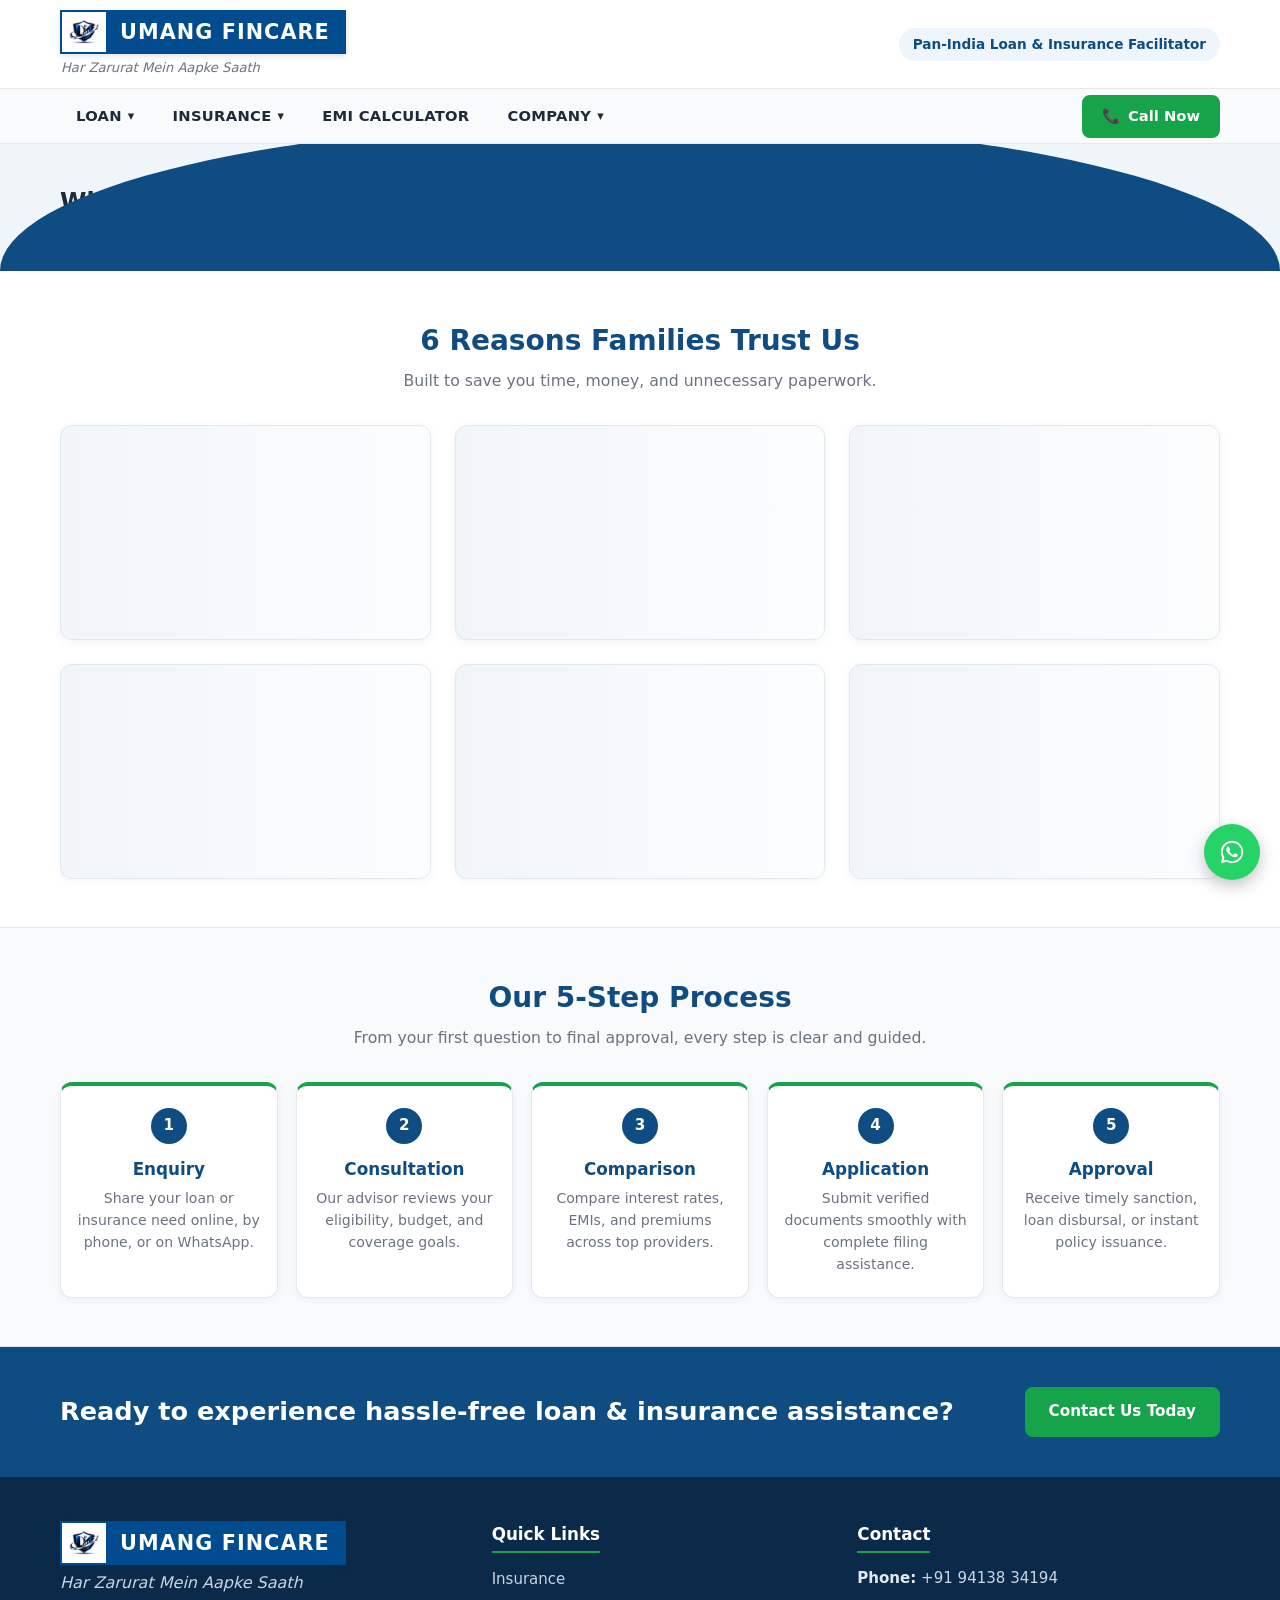
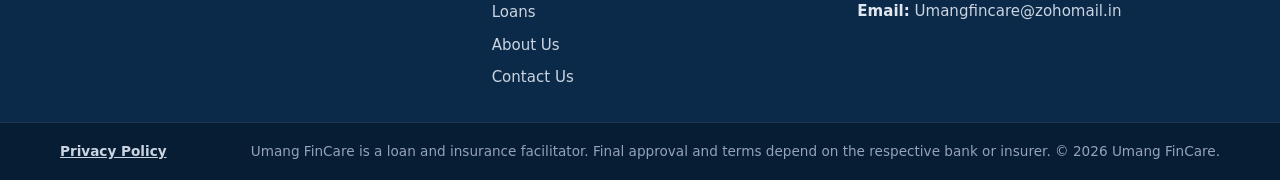
<file: why-us.html>
<!DOCTYPE html>
<html lang="en">
<head>
  <meta charset="UTF-8">
  <meta name="viewport" content="width=device-width, initial-scale=1.0">
  <meta name="description" content="Why Choose Umang FinCare? Discover our transparent comparisons, multiple bank and insurer partnerships, and step-by-step loan and insurance support.">
  <title>Why Choose Us | Umang FinCare</title>
  <link rel="stylesheet" href="css/style.css">
  <style>
    .process-grid {
      display: grid;
      grid-template-columns: repeat(5, 1fr);
      gap: 18px;
    }

    .process-step {
      background-color: var(--white);
      border: 1px solid var(--border);
      border-top: 4px solid var(--accent);
      border-radius: var(--radius);
      padding: 22px 16px;
      text-align: center;
      box-shadow: var(--shadow-sm);
    }

    .step-badge {
      display: inline-flex;
      align-items: center;
      justify-content: center;
      width: 36px;
      height: 36px;
      border-radius: 50%;
      background-color: var(--primary);
      color: var(--white);
      font-weight: 800;
      font-size: 0.95rem;
      margin-bottom: 12px;
    }

    .process-step h3 {
      font-size: 1.05rem;
      color: var(--primary);
      margin-bottom: 6px;
    }

    .process-step p {
      font-size: 0.88rem;
      color: var(--muted);
    }

    @media (max-width: 768px) {
      .process-grid {
        grid-template-columns: 1fr;
      }
    }
  </style>
</head>
<body>

  <!-- STICKY 2-ROW HEADER (EXACT SAME AS INDEX.HTML) -->
 <header class="site-header" id="siteHeader">
    <!-- Row 1: Logo + Brand Name & Tagline Below -->
    <div class="header-top">
      <div class="container header-top-inner">
       <a href="index.html" class="brand-lockup" aria-label="Umang FinCare Home">
          <span class="hdfc-style-brand-box">
            <span class="brand-logo-square">
              <img src="logo.png" alt="Umang FinCare Logo">
            </span>
            <span class="brand-name-rectangle">UMANG FINCARE</span>
          </span>
          <span class="brand-tagline">Har Zarurat Mein Aapke Saath</span>
        </a>
        <div class="header-top-badge">
          <span>Pan-India Loan &amp; Insurance Facilitator</span>
        </div>
      </div>
    </div>

    <!-- Row 2: Desktop Navigation + Mobile Hamburger + Call CTA -->
    <div class="header-nav-bar">
      <div class="container header-nav-inner">
        <button type="button" class="hamburger-btn" id="hamburgerBtn" aria-label="Toggle Menu" aria-expanded="false" aria-controls="primaryNav">
          <span></span>
          <span></span>
          <span></span>
        </button>

        <nav class="primary-nav" id="primaryNav" aria-label="Main Navigation">
          <ul class="nav-list">
            <li class="nav-item has-dropdown">
      <a href="loans.html" class="nav-link dropdown-trigger" aria-expanded="false">
        LOAN <span class="arrow" aria-hidden="true">▾</span>
      </a>
      <ul class="dropdown-menu">
        <li><a href="personal-loan.html">Personal Loan</a></li>
        <li><a href="home-loan.html">Home Loan</a></li>
        <li><a href="vehicle-loan.html">Vehicle Loan</a></li>
        <li><a href="loans.html">All Loans</a></li>
      </ul>
    </li>
            <li class="nav-item has-dropdown">
              <a href="insurance.html" class="nav-link dropdown-trigger" aria-expanded="false">
                INSURANCE <span class="arrow" aria-hidden="true">▾</span>
              </a>
              <ul class="dropdown-menu">
                <li><a href="two-wheeler-insurance.html">Two-Wheeler Insurance</a></li>
                <li><a href="four-wheeler-insurance.html">Four-Wheeler Insurance</a></li>
              </ul>
            </li>


            <li class="nav-item">
              <a href="emi-calculator.html" class="nav-link">EMI CALCULATOR</a>
            </li>

            <li class="nav-item has-dropdown">
              <a href="about.html" class="nav-link dropdown-trigger" aria-expanded="false">
                COMPANY <span class="arrow" aria-hidden="true">▾</span>
              </a>
              <ul class="dropdown-menu">
                <li><a href="why-us.html">Why Us</a></li>
                <li><a href="about.html">About Us</a></li>
                <li><a href="contact.html">Contact Us</a></li>
              </ul>
            </li>
          </ul>
        </nav>

        <a href="tel:+919413834194" class="btn btn-primary btn-call">
          <span aria-hidden="true">📞</span> Call Now
        </a>
      </div>
    </div>
  </header>

  <main>
    <!-- HERO SECTION -->
    <section class="hero-section">
      <div class="container hero-inner">
        <h1>Why Choose Umang FinCare?</h1>
        <p class="hero-tagline">Har Zarurat Mein Aapke Saath</p>
        <p class="hero-desc">We simplify borrowing and insurance across India with honest comparisons, zero hidden charges, and dedicated human guidance.</p>
      </div>
    </section>

    <!-- 6 REASON CARDS GRID -->
    <section class="section">
      <div class="container">
        <div class="section-heading">
          <h2>6 Reasons Families Trust Us</h2>
          <p>Built to save you time, money, and unnecessary paperwork.</p>
        </div>

        <div class="cards-grid-3">
          <div class="card trust-card">
            <div class="trust-icon" aria-hidden="true">🔍</div>
            <h3>Transparent</h3>
            <p>Upfront clarity on interest rates, processing charges, insurance IDV, and add-ons with zero hidden surprises.</p>
          </div>

          <div class="card trust-card">
            <div class="trust-icon" aria-hidden="true">⚡</div>
            <h3>Fast Processing</h3>
            <p>Digital application submission and proactive follow-ups to reduce sanction and policy issuance turnaround time.</p>
          </div>

          <div class="card trust-card">
            <div class="trust-icon" aria-hidden="true">🏛️</div>
            <h3>Multiple Lenders</h3>
            <p>Access and compare offers from multiple trusted banks, NBFCs, and general insurance providers in one place.</p>
          </div>

          <div class="card trust-card">
            <div class="trust-icon" aria-hidden="true">👤</div>
            <h3>Personal Advisor</h3>
            <p>Speak directly with a dedicated human advisor who understands your profile rather than automated bots.</p>
          </div>

          <div class="card trust-card">
            <div class="trust-icon" aria-hidden="true">📋</div>
            <h3>Documentation Help</h3>
            <p>Step-by-step checklist verification so your file is complete and accurate before submission to the lender.</p>
          </div>

          <div class="card trust-card">
            <div class="trust-icon" aria-hidden="true">🤝</div>
            <h3>Post-Service Support</h3>
            <p>Continued assistance even after disbursal or policy purchase—for renewals, endorsements, or claim guidance.</p>
          </div>
        </div>
      </div>
    </section>

    <!-- 5-STEP PROCESS TIMELINE -->
    <section class="section section-light">
      <div class="container">
        <div class="section-heading">
          <h2>Our 5-Step Process</h2>
          <p>From your first question to final approval, every step is clear and guided.</p>
        </div>

        <div class="process-grid">
          <div class="process-step">
            <div class="step-badge">1</div>
            <h3>Enquiry</h3>
            <p>Share your loan or insurance need online, by phone, or on WhatsApp.</p>
          </div>

          <div class="process-step">
            <div class="step-badge">2</div>
            <h3>Consultation</h3>
            <p>Our advisor reviews your eligibility, budget, and coverage goals.</p>
          </div>

          <div class="process-step">
            <div class="step-badge">3</div>
            <h3>Comparison</h3>
            <p>Compare interest rates, EMIs, and premiums across top providers.</p>
          </div>

          <div class="process-step">
            <div class="step-badge">4</div>
            <h3>Application</h3>
            <p>Submit verified documents smoothly with complete filing assistance.</p>
          </div>

          <div class="process-step">
            <div class="step-badge">5</div>
            <h3>Approval</h3>
            <p>Receive timely sanction, loan disbursal, or instant policy issuance.</p>
          </div>
        </div>
      </div>
    </section>

    <!-- CTA BANNER -->
    <section class="cta-banner">
      <div class="container cta-banner-inner">
        <h2>Ready to experience hassle-free loan &amp; insurance assistance?</h2>
        <a href="contact.html" class="btn btn-primary">Contact Us Today</a>
      </div>
    </section>
  </main>

  <!-- 3-COLUMN FOOTER (EXACT SAME AS INDEX.HTML) -->
  <footer class="site-footer">
    <div class="container footer-grid">
      <!-- Col 1: Logo + Brand + Tagline -->
      <div class="footer-col">
        <h3 class="footer-brand">
          <span class="hdfc-style-brand-box">
            <span class="brand-logo-square">
              <img src="logo.png" alt="Umang FinCare Logo">
            </span>
            <span class="brand-name-rectangle">UMANG FINCARE</span>
          </span>
        </h3>
        <p class="footer-tagline">Har Zarurat Mein Aapke Saath</p>
      </div>

      <!-- Col 2: Quick Links (Only 4) -->
      <div class="footer-col">
        <h4>Quick Links</h4>
        <ul class="footer-links">
          <li><a href="insurance.html">Insurance</a></li>
          <li><a href="loans.html">Loans</a></li>
          <li><a href="about.html">About Us</a></li>
          <li><a href="contact.html">Contact Us</a></li>
        </ul>
      </div>

      <!-- Col 3: Contact -->
      <div class="footer-col">
        <h4>Contact</h4>
        <ul class="footer-contact">
          <li><strong>Phone:</strong> <a href="tel:+919413834194">+91 94138 34194</a></li>
          <li><strong>Email:</strong> <a href="mailto:Umangfincare@zohomail.in">Umangfincare@zohomail.in</a></li>
        </ul>
      </div>
    </div>

    <div class="footer-bottom">
      <div class="container footer-bottom-inner">
        <a href="privacy-policy.html" class="privacy-link">Privacy Policy</a>
        <p class="disclaimer">
          Umang FinCare is a loan and insurance facilitator. Final approval and terms depend on the respective bank or insurer. &copy; 2026 Umang FinCare.
        </p>
      </div>
    </div>
  </footer>

  <!-- FLOATING WHATSAPP BUTTON -->
  <a href="https://wa.me/919413834194" class="whatsapp-float" target="_blank" rel="noopener noreferrer" aria-label="Chat on WhatsApp">
    <svg viewBox="0 0 32 32" width="28" height="28" fill="currentColor" aria-hidden="true">
      <path d="M16.004 3.2c-7.06 0-12.8 5.74-12.8 12.8 0 2.256.59 4.458 1.71 6.398L3.2 28.8l6.584-1.726a12.74 12.74 0 0 0 6.22 1.612h.006c7.058 0 12.796-5.74 12.796-12.8 0-3.42-1.332-6.636-3.75-9.054A12.716 12.716 0 0 0 16.004 3.2zm0 23.326h-.004a10.58 10.58 0 0 1-5.394-1.476l-.386-.23-3.908 1.024 1.044-3.81-.252-.4a10.562 10.562 0 0 1-1.622-5.634c0-5.856 4.764-10.62 10.624-10.62 2.838 0 5.504 1.106 7.51 3.112a10.553 10.553 0 0 1 3.11 7.512c0 5.858-4.766 10.622-10.622 10.622zm5.826-7.954c-.32-.16-1.89-.932-2.182-1.038-.292-.106-.506-.16-.718.16-.214.32-.826 1.038-1.012 1.252-.186.214-.372.24-.692.08-.32-.16-1.35-.498-2.572-1.588-.95-.848-1.592-1.894-1.778-2.214-.186-.32-.02-.492.14-.652.144-.144.32-.372.48-.558.16-.186.214-.32.32-.532.106-.214.054-.4-.026-.56-.08-.16-.718-1.732-.984-2.372-.26-.622-.524-.538-.718-.548l-.612-.01c-.214 0-.56.08-.852.4-.292.32-1.118 1.092-1.118 2.664s1.144 3.09 1.304 3.304c.16.214 2.252 3.438 5.456 4.822.762.328 1.356.526 1.82.672.766.244 1.462.21 2.012.128.614-.092 1.89-.772 2.156-1.518.266-.746.266-1.386.186-1.518-.08-.134-.292-.214-.612-.374z"/>
    </svg>
  </a>

  <script src="js/main.js"></script>
</body>
</html>
</file>
<file: css/style.css>
/* ==========================================================================
   UMANG FINCARE - COMPLETE SHARED STYLESHEET
   Colors: --primary: #0f4c81 | --accent: #16a34a | --bg-light: #f8fafc
   ========================================================================== */

:root {
  --primary: #0f4c81;
  --primary-dark: #0a365c;
  --accent: #16a34a;
  --accent-hover: #15803d;
  --bg-light: #f8fafc;
  --white: #ffffff;
  --text: #1f2937;
  --muted: #6b7280;
  --border: #e5e7eb;
  --shadow-sm: 0 2px 8px rgba(15, 76, 129, 0.06);
  --shadow-md: 0 10px 24px rgba(15, 76, 129, 0.11);
  --shadow-header: 0 4px 16px rgba(0, 0, 0, 0.08);
  --radius: 12px;
  --transition: 0.22s ease;
}

/* ==========================================================================
   BASE RESET
   ========================================================================== */
*,
*::before,
*::after {
  box-sizing: border-box;
  margin: 0;
  padding: 0;
}

html {
  scroll-behavior: smooth;
  font-size: 16px;
}

body {
  font-family: system-ui, "Segoe UI", Roboto, -apple-system, sans-serif;
  color: var(--text);
  background-color: var(--white);
  line-height: 1.55;
  overflow-x: hidden;
  -webkit-font-smoothing: antialiased;
}

a {
  color: inherit;
  text-decoration: none;
}

ul {
  list-style: none;
}

button,
input,
select,
textarea {
  font-family: inherit;
  font-size: inherit;
}

.container {
  max-width: 1200px;
  margin: 0 auto;
  padding: 0 20px;
}

/* ==========================================================================
   BUTTONS
   ========================================================================== */
.btn {
  display: inline-flex;
  align-items: center;
  justify-content: center;
  gap: 8px;
  padding: 11px 22px;
  font-weight: 600;
  font-size: 0.95rem;
  border-radius: 8px;
  border: 2px solid transparent;
  cursor: pointer;
  transition: background-color var(--transition), color var(--transition), border-color var(--transition), transform var(--transition);
}

.btn-primary {
  background-color: var(--accent);
  color: var(--white);
  border-color: var(--accent);
}

.btn-primary:hover {
  background-color: var(--accent-hover);
  border-color: var(--accent-hover);
}

.btn-outline {
  background-color: var(--white);
  color: var(--primary);
  border-color: var(--primary);
}

.btn-outline:hover {
  background-color: var(--primary);
  color: var(--white);
}

.btn-dark {
  background-color: var(--primary);
  color: var(--white);
  border-color: var(--primary);
}
.btn-dark:hover {
  background-color: var(--primary-dark);
  border-color: var(--primary-dark);
}

/* ==========================================================================
   HEADER
   ========================================================================== */
.site-header {
  position: sticky;
  top: 0;
  z-index: 1000;
  background-color: var(--white);
  border-bottom: 1px solid var(--border);
  transition: box-shadow var(--transition);
}

.site-header.scrolled {
  box-shadow: var(--shadow-header);
}

.header-top {
  background-color: var(--white);
  border-bottom: 1px solid var(--border);
  padding: 10px 0;
}

.header-top-inner {
  display: flex;
  align-items: center;
  justify-content: space-between;
  gap: 16px;
}

.brand-lockup {
  display: inline-flex;
  flex-direction: column;
  align-items: flex-start;
  text-decoration: none;
}

.hdfc-style-brand-box {
  display: inline-flex;
  align-items: stretch;
  height: 44px;
  border: 2px solid #004c8f;
  background-color: #004c8f;
  overflow: hidden;
  box-shadow: 0 2px 6px rgba(0, 76, 143, 0.15);
}

.brand-logo-square {
  display: inline-flex;
  align-items: center;
  justify-content: center;
  width: 44px;
  height: 100%;
  background-color: #ffffff;
  padding: 4px;
  flex-shrink: 0;
}

.brand-logo-square img {
  width: 100%;
  height: 100%;
  object-fit: contain;
  display: block;
}

.brand-name-rectangle {
  display: inline-flex;
  align-items: center;
  padding: 0 14px;
  background-color: #004c8f;
  color: #ffffff;
  font-size: 1.3rem;
  font-weight: 800;
  letter-spacing: 0.05em;
  line-height: 1;
  white-space: nowrap;
}

.brand-tagline {
  font-size: 0.82rem;
  font-style: italic;
  color: var(--muted);
  margin-top: 4px;
  padding-left: 1px;
}

.header-top-badge {
  font-size: 0.85rem;
  font-weight: 600;
  color: var(--primary);
  background-color: #eef5fc;
  padding: 6px 14px;
  border-radius: 999px;
}

.header-nav-bar {
  background-color: var(--bg-light);
  position: relative;
}

.header-nav-inner {
  display: flex;
  align-items: center;
  justify-content: space-between;
  min-height: 54px;
}

.hamburger-btn {
  display: none;
}

.primary-nav {
  display: block;
}

.nav-list {
  display: flex;
  flex-direction: row;
  align-items: center;
  gap: 6px;
}

.nav-item {
  position: relative;
}

.nav-link {
  display: inline-flex;
  align-items: center;
  gap: 6px;
  padding: 15px 16px;
  font-size: 0.92rem;
  font-weight: 700;
  color: var(--text);
  letter-spacing: 0.02em;
  border-radius: 6px;
  transition: color var(--transition), background-color var(--transition);
}

.nav-link:hover {
  color: var(--primary);
  background-color: #e8f1fa;
}

.arrow {
  font-size: 0.8rem;
  transition: transform var(--transition);
}

.dropdown-menu {
  display: none;
  position: absolute;
  top: 100%;
  left: 0;
  min-width: 230px;
  background-color: var(--white);
  border: 1px solid var(--border);
  border-top: 3px solid var(--primary);
  border-radius: 0 0 10px 10px;
  box-shadow: var(--shadow-md);
  padding: 8px 0;
  z-index: 1001;
  max-height: 70vh;
  overflow-y: auto;
}

.nav-item.has-dropdown:hover .dropdown-menu,
.nav-item.has-dropdown:focus-within .dropdown-menu,
.nav-item.has-dropdown.dropdown-open .dropdown-menu {
  display: block;
}

.nav-item.has-dropdown:hover .arrow,
.nav-item.has-dropdown.dropdown-open .arrow {
  transform: rotate(180deg);
}

.dropdown-menu li a {
  display: block;
  padding: 10px 18px;
  font-size: 0.92rem;
  font-weight: 500;
  color: var(--text);
  transition: background-color var(--transition), color var(--transition);
}

.dropdown-menu li a:hover {
  background-color: #eef5fc;
  color: var(--primary);
  font-weight: 600;
}

.btn-call {
  padding: 8px 18px;
  font-size: 0.92rem;
  white-space: nowrap;
}

body.is-scrolling .nav-item.has-dropdown:hover .dropdown-menu {
  display: none !important;
}

/* ==========================================================================
   NEW HERO SECTION (IMAGE + BUTTONS)
   ========================================================================== */
.hero-section {
  background-color: #f0f5fa; 
  position: relative;
  padding: 40px 0 0 0;
  overflow: hidden;
}

.hero-section::after {
  content: '';
  position: absolute;
  bottom: 0;
  left: 0;
  width: 100%;
  height: 150px;
  background-color: var(--primary);
  border-radius: 50% 50% 0 0 / 100% 100% 0 0;
  z-index: 1;
}

.hero-container {
  display: flex;
  align-items: center;
  justify-content: space-between;
  position: relative;
  z-index: 2; 
}

.hero-content {
  flex: 1;
  max-width: 55%;
  padding-bottom: 80px;
}

.hero-content h1 {
  font-size: 3rem;
  font-weight: 800;
  color: var(--primary);
  margin-bottom: 5px;
}

.hero-content .hero-tagline {
  font-size: 1.5rem;
  color: var(--accent);
  font-style: italic;
  font-weight: 600;
  margin-bottom: 15px;
}

.hero-content .hero-desc {
  font-size: 1.1rem;
  color: var(--text);
  margin-bottom: 30px;
  line-height: 1.6;
}

.hero-actions {
  display: flex;
  align-items: center;
  gap: 15px;
  margin-bottom: 40px;
  flex-wrap: wrap;
}

.hero-image-wrapper {
  flex: 1;
  display: flex;
  justify-content: flex-end;
  align-self: flex-end;
}

.hero-image-wrapper img {
  max-width: 110%;
  height: auto;
  margin-bottom: -10px; 
  position: relative;
  z-index: 3;
}

/* ==========================================================================
   SECTIONS & GRIDS
   ========================================================================== */
.section {
  padding: 48px 0;
}

.action-section {
  padding-top: 36px;
  padding-bottom: 44px;
}

.section-light {
  background-color: var(--bg-light);
  border-top: 1px solid var(--border);
  border-bottom: 1px solid var(--border);
}

.section-heading {
  text-align: center;
  max-width: 620px;
  margin: 0 auto 32px;
}

.section-heading h2 {
  font-size: 1.75rem;
  font-weight: 800;
  color: var(--primary);
  margin-bottom: 6px;
}

.section-heading p {
  color: var(--muted);
  font-size: 0.98rem;
}

.cards-grid-3 {
  display: grid;
  grid-template-columns: repeat(3, 1fr);
  gap: 24px;
}

.cards-grid-4 {
  display: grid;
  grid-template-columns: repeat(4, 1fr);
  gap: 22px;
}

.calc-layout {
  display: grid;
  grid-template-columns: 1.25fr 1fr;
  gap: 28px;
  align-items: start;
}

.card {
  background-color: var(--white);
  border: 1px solid var(--border);
  border-radius: var(--radius);
  padding: 28px 24px;
  box-shadow: var(--shadow-sm);
  transition: transform var(--transition), box-shadow var(--transition), border-color var(--transition);
}

.card:hover {
  transform: translateY(-4px);
  box-shadow: var(--shadow-md);
}

.trust-card {
  padding: 24px 20px;
}

.trust-icon {
  font-size: 2rem;
  margin-bottom: 12px;
}

.trust-card h3 {
  font-size: 1.1rem;
  font-weight: 700;
  color: var(--primary);
  margin-bottom: 8px;
}

.trust-card p {
  font-size: 0.92rem;
  color: var(--muted);
}

.review-card {
  display: flex;
  flex-direction: column;
  justify-content: space-between;
}

.review-stars {
  color: #f59e0b;
  font-size: 1.15rem;
  letter-spacing: 2px;
  margin-bottom: 10px;
}

.review-text {
  font-size: 0.95rem;
  color: var(--text);
  margin-bottom: 16px;
}

.review-author strong {
  display: block;
  color: var(--primary);
  font-size: 0.98rem;
}

.review-author span {
  font-size: 0.85rem;
  color: var(--muted);
}

/* ==========================================================================
   CTA BANNER
   ========================================================================== */
.cta-banner {
  background-color: var(--primary);
  color: var(--white);
  padding: 40px 0;
}

.cta-banner-inner {
  display: flex;
  align-items: center;
  justify-content: space-between;
  gap: 20px;
}

.cta-banner h2 {
  font-size: 1.6rem;
  font-weight: 700;
}

/* ==========================================================================
   SHARED SUBPAGE COMPONENTS
   ========================================================================== */
.form-group {
  margin-bottom: 18px;
}

.form-label {
  display: block;
  font-weight: 600;
  font-size: 0.92rem;
  margin-bottom: 6px;
}

.form-control {
  width: 100%;
  padding: 11px 14px;
  border: 1px solid var(--border);
  border-radius: 8px;
  background-color: var(--white);
  color: var(--text);
}

.form-control:focus {
  outline: none;
  border-color: var(--primary);
  box-shadow: 0 0 0 3px rgba(15, 76, 129, 0.14);
}

.table-responsive {
  width: 100%;
  overflow-x: auto;
  border: 1px solid var(--border);
  border-radius: var(--radius);
}

.data-table {
  width: 100%;
  border-collapse: collapse;
  text-align: left;
  font-size: 0.94rem;
}

.data-table th,
.data-table td {
  padding: 13px 16px;
  border-bottom: 1px solid var(--border);
}

.data-table th {
  background-color: var(--primary);
  color: var(--white);
}

.data-table tbody tr:nth-child(even) {
  background-color: var(--bg-light);
}

input[type="range"] {
  -webkit-appearance: none;
  appearance: none;
  width: 100%;
  height: 8px;
  background: var(--border);
  border-radius: 999px;
  outline: none;
  cursor: pointer;
}

input[type="range"]::-webkit-slider-thumb {
  -webkit-appearance: none;
  appearance: none;
  width: 22px;
  height: 22px;
  border-radius: 50%;
  background: var(--accent);
  border: 3px solid var(--white);
  box-shadow: 0 2px 6px rgba(0, 0, 0, 0.25);
}

input[type="range"]::-moz-range-thumb {
  width: 22px;
  height: 22px;
  border-radius: 50%;
  background: var(--accent);
  border: 3px solid var(--white);
  box-shadow: 0 2px 6px rgba(0, 0, 0, 0.25);
}

details.faq-item {
  background-color: var(--white);
  border: 1px solid var(--border);
  border-radius: var(--radius);
  margin-bottom: 12px;
}

details.faq-item summary {
  padding: 15px 20px;
  font-weight: 600;
  color: var(--primary);
  cursor: pointer;
  list-style: none;
  display: flex;
  justify-content: space-between;
  align-items: center;
}

details.faq-item summary::-webkit-details-marker {
  display: none;
}

details.faq-item summary::after {
  content: "+";
  font-size: 1.3rem;
  font-weight: 700;
  color: var(--accent);
}

details.faq-item[open] summary::after {
  content: "−";
}

details.faq-item .faq-body {
  padding: 0 20px 16px;
  color: var(--muted);
  font-size: 0.95rem;
}

/* ==========================================================================
   OUR PARTNERS SECTION
   ========================================================================== */
.partners-grid {
  display: grid !important;
  grid-template-columns: repeat(5, 1fr) !important;
  gap: 20px !important;
  margin-top: 15px !important;
}

.partner-logo {
  background-color: var(--white) !important;
  border: 1px solid var(--border) !important;
  border-radius: 8px !important;
  height: 80px !important; 
  width: 100% !important;
  display: flex !important;
  align-items: center !important;
  justify-content: center !important;
  padding: 15px !important;
  box-shadow: var(--shadow-sm) !important;
  transition: transform var(--transition), box-shadow var(--transition) !important;
}

.partner-logo:hover {
  transform: translateY(-3px) !important;
  box-shadow: var(--shadow-md) !important;
}

.partner-logo img {
  max-width: 100% !important;
  max-height: 100% !important;
  object-fit: contain !important; 
}

/* ==========================================================================
   FESTIVAL AD BANNER SECTION (DESKTOP)
   ========================================================================== */
.ad-section {
  padding: 40px 0;
  background-color: var(--white);
}

.ad-banner-container {
  position: relative;
  width: 100%;
  min-height: 350px; 
  border-radius: var(--radius);
  overflow: hidden;
  box-shadow: var(--shadow-md);
}

.ad-banner-img {
  position: absolute;
  top: 0;
  left: 0;
  width: 100%;
  height: 100%;
  object-fit: cover;
  z-index: 1;
}

.ad-overlay {
  position: relative;
  z-index: 2;
  padding: 40px;
  height: 100%;
  display: flex;
  flex-direction: column;
  justify-content: center;
  background: linear-gradient(90deg, rgba(0, 0, 0, 0.6) 0%, rgba(0, 0, 0, 0.3) 50%, rgba(0, 0, 0, 0) 100%);
}

.ad-overlay h2 {
  font-size: 2.4rem;
  color: var(--white);
  font-weight: 800;
  margin-bottom: 20px;
  max-width: 60%;
  line-height: 1.2;
  text-shadow: 2px 2px 5px rgba(0, 0, 0, 0.8);
}

.ad-features {
  list-style: none;
  padding: 0;
  margin-bottom: 25px;
}

.ad-features li {
  font-size: 1.1rem;
  color: var(--white);
  margin-bottom: 10px;
  display: flex;
  align-items: center;
  gap: 10px;
  font-weight: 600;
  text-shadow: 1px 1px 3px rgba(0, 0, 0, 0.8);
}

.ad-features li::before {
  content: '✓';
  color: #4ade80;
  font-size: 1.3rem;
  font-weight: bold;
  text-shadow: none;
}

.ad-overlay .btn-dark {
  background-color: rgba(255, 255, 255, 0.15);
  color: var(--white);
  border: 2px solid var(--white);
  backdrop-filter: blur(5px);
  width: fit-content;
  padding: 8px 25px;
  font-size: 0.95rem;
  text-shadow: none;
}

.ad-overlay .btn-dark:hover {
  background-color: var(--white);
  color: var(--primary);
}

/* ==========================================================================
   SIMPLIFIED 3-COLUMN FOOTER
   ========================================================================== */
.site-footer {
  background-color: #0b2948;
  color: #e2e8f0;
  padding-top: 44px;
}

.footer-grid {
  display: grid;
  grid-template-columns: 1.2fr 1fr 1.1fr;
  gap: 36px;
  padding-bottom: 32px;
}

.footer-brand {
  display: flex;
  align-items: center;
  font-size: 1.4rem;
  font-weight: 800;
  color: var(--white);
  margin-bottom: 6px;
}

.footer-tagline {
  font-style: italic;
  color: #cbd5e1;
}

.footer-col h4 {
  font-size: 1.05rem;
  color: var(--white);
  margin-bottom: 14px;
  border-bottom: 2px solid var(--accent);
  display: inline-block;
  padding-bottom: 4px;
}

.footer-links {
  display: flex;
  flex-direction: column;
  gap: 8px;
}

.footer-links a,
.footer-contact a {
  font-size: 0.94rem;
  color: #cbd5e1;
  transition: color var(--transition);
}

.footer-links a:hover,
.footer-contact a:hover {
  color: var(--white);
  text-decoration: underline;
}

.footer-contact li {
  margin-bottom: 10px;
  font-size: 0.94rem;
}

.footer-bottom {
  background-color: #071d34;
  border-top: 1px solid rgba(255, 255, 255, 0.1);
  padding: 18px 0;
  font-size: 0.85rem;
  color: #94a3b8;
}

.footer-bottom-inner {
  display: flex;
  align-items: center;
  justify-content: space-between;
  gap: 16px;
}

.privacy-link {
  color: #cbd5e1;
  font-weight: 600;
  text-decoration: underline;
  white-space: nowrap;
}

/* ==========================================================================
   FLOATING WHATSAPP BUTTON
   ========================================================================== */
.whatsapp-float {
  position: fixed;
  right: 20px;
  bottom: 20px;
  z-index: 999;
  width: 56px;
  height: 56px;
  border-radius: 50%;
  background-color: #25d366;
  color: var(--white);
  display: flex;
  align-items: center;
  justify-content: center;
  box-shadow: 0 6px 16px rgba(0, 0, 0, 0.24);
  transition: transform var(--transition), background-color var(--transition);
}

.whatsapp-float:hover {
  transform: scale(1.08);
  background-color: #1ebe5d;
}

/* ==========================================================================
   MOBILE RESPONSIVE (TABLETS & PHONES)
   ========================================================================== */
@media (max-width: 768px) {
  .header-top-badge { display: none; }
  .hdfc-style-brand-box { height: 36px; }
  .brand-logo-square { width: 36px; padding: 3px; }
  .brand-name-rectangle { padding: 0 10px; font-size: 1.05rem; }
  .brand-tagline { font-size: 0.76rem; }
  /* मोबाइल में Call Now बाईं तरफ और हैमबर्गर दाईं तरफ */
  .header-nav-inner {
    flex-direction: row-reverse; 
  }
  /* Arrows */
  .hdfc-arrow {
    position: absolute;
    top: 50%;
    transform: translateY(-50%);
    background-color: rgba(255, 255, 255, 0.7);
    color: #0f4c81;
    border: none;
    width: 32px;
    height: 32px;
    border-radius: 50%;
    font-size: 1rem;
    font-weight: bold;
    display: flex;
    align-items: center;
    justify-content: center;
    cursor: pointer;
    z-index: 10;
    box-shadow: 0 2px 8px rgba(0, 0, 0, 0.2);
    transition: background-color 0.2s ease;
  }

  .hdfc-arrow:active {
    background-color: rgba(255, 255, 255, 1);
  }

  .left-arrow {
    left: 10px;
  }

  .right-arrow {
    right: 10px;
  }

  .hamburger-btn {
    display: flex;
    flex-direction: column;
    justify-content: center;
    gap: 5px;
    width: 42px;
    height: 40px;
    background: var(--white);
    border: 1px solid var(--border);
    border-radius: 8px;
    padding: 8px;
    cursor: pointer;
  }

  .hamburger-btn span {
    display: block;
    width: 100%;
    height: 2.5px;
    background-color: var(--primary);
    border-radius: 2px;
    transition: transform var(--transition), opacity var(--transition);
  }

  .hamburger-btn.active span:nth-child(1) { transform: translateY(7.5px) rotate(45deg); }
  .hamburger-btn.active span:nth-child(2) { opacity: 0; }
  .hamburger-btn.active span:nth-child(3) { transform: translateY(-7.5px) rotate(-45deg); }

  .primary-nav {
    display: none;
    position: absolute;
    top: 100%;
    left: 0;
    right: 0;
    background-color: var(--white);
    border-bottom: 1px solid var(--border);
    box-shadow: var(--shadow-header);
    padding: 10px 20px 18px;
    z-index: 1002;
  }

  .primary-nav.open { display: block; }

  .nav-list {
    flex-direction: column;
    align-items: stretch;
    gap: 0;
  }

  .nav-item { border-bottom: 1px solid var(--border); }
  .nav-item:last-child { border-bottom: none; }

  .nav-link {
    display: flex;
    justify-content: space-between;
    width: 100%;
    padding: 13px 4px;
    border-radius: 0;
  }

  .nav-item.has-dropdown:hover .dropdown-menu { display: none; }
  .nav-item.has-dropdown:hover .arrow { transform: none; }

  .nav-item.has-dropdown.accordion-open .dropdown-menu {
    display: block;
    position: static;
    box-shadow: none;
    border: none;
    border-radius: 8px;
    background-color: var(--bg-light);
    margin-bottom: 10px;
    padding: 6px 0;
    max-height: none; 
    overflow-y: visible; 
  }

  .nav-item.has-dropdown.accordion-open .arrow { transform: rotate(180deg); }

  .cards-grid-3,
  .cards-grid-4,
  .calc-layout,
  .contact-layout,
  .process-grid,
  .footer-grid {
    grid-template-columns: 1fr !important;
  }

  .cta-banner-inner,
  .footer-bottom-inner {
    flex-direction: column;
    text-align: center;
  }

  .footer-brand { justify-content: flex-start; }

  /* Mobile Hero Section Layout */
  .hero-section { padding: 30px 0 40px; overflow: hidden; }
  .hero-section::after { height: 60px; bottom: -30px; }

  .hero-container {
    display: grid;
    grid-template-columns: 1fr 1fr;
    grid-template-areas:
      "h1 h1"
      "tagline tagline"
      "desc desc"
      "buttons image";
    text-align: center;
    gap: 8px 15px;
    position: relative;
    z-index: 2;
  }

  .hero-content { display: contents; }

  .hero-content h1 {
    grid-area: h1;
    font-size: 1.9rem;
    margin-bottom: 0;
    line-height: 1.1;
  }

  .hero-tagline {
    grid-area: tagline;
    font-size: 1.1rem;
    margin-bottom: 0;
  }

  .hero-desc {
    grid-area: desc;
    font-size: 0.85rem;
    line-height: 1.4;
    margin-bottom: 15px;
    padding: 0 10px;
  }

  .hero-actions {
    grid-area: buttons;
    display: flex;
    flex-direction: column;
    gap: 8px;
    justify-content: center;
    width: 100%;
  }

  .hero-actions .btn {
    width: 100%;
    padding: 10px 5px;
    font-size: 0.8rem;
  }

  .hero-image-wrapper {
    grid-area: image;
    display: flex;
    justify-content: center;
    align-items: flex-end;
    margin-bottom: -40px;
  }

  .hero-image-wrapper img {
    width: 100%;
    max-width: 170px;
    height: auto;
    object-fit: contain;
  }

  .partners-grid {
    grid-template-columns: repeat(3, 1fr) !important;
  }

  /* ==========================================================================
     MOBILE AD BANNER (HDFC STYLE - PERFECT FIX)
     ========================================================================== */
  .ad-section {
    margin-top: 20px;
    padding: 15px 0;
  }

  .ad-banner-container {
    position: relative;
    display: flex;
    flex-direction: column;
    height: 220px; /* बैनर की फिक्स हाइट ताकि इमेज बड़ी और टेक्स्ट फिट हो */
    border-radius: var(--radius);
    overflow: hidden;
  }

  .ad-banner-img {
    position: absolute;
    top: 0;
    left: 0;
    width: 100%;
    height: 100%;
    object-fit: cover; /* इमेज पूरे बैनर को कवर करेगी (ज़ूम नहीं, बड़ी दिखेगी) */
    object-position: right center; /* कपल दाईं तरफ दिखे */
    z-index: 1;
  }

  .ad-overlay {
    position: absolute;
    top: 0;
    left: 0;
    width: 100%;
    height: 100%;
    z-index: 2;
    padding: 15px;
    display: flex;
    flex-direction: column;
    justify-content: center;
    /* बाईं तरफ सफेद ग्रेडिएंट ताकि टेक्स्ट पढ़ा जा सके और इमेज भी दिखे */
    background: linear-gradient(90deg, rgba(255, 248, 230, 0.95) 0%, rgba(255, 248, 230, 0.7) 55%, transparent 100%);
  }

  .ad-overlay h2 {
    font-size: 1.15rem; /* टेक्स्ट साइज़ छोटा किया */
    color: var(--primary);
    text-shadow: none;
    margin-bottom: 6px;
    max-width: 65%; /* टेक्स्ट कपल के ऊपर न जाए */
    line-height: 1.2;
  }

  .ad-features {
    margin-bottom: 8px;
  }

  .ad-features li {
    font-size: 0.75rem; /* टेक्स्ट साइज़ छोटा किया */
    color: var(--text);
    text-shadow: none;
    margin-bottom: 4px;
    font-weight: 700;
  }

  .ad-features li::before {
    color: var(--primary);
    font-size: 1rem;
  }

  .ad-overlay .btn-dark {
    background-color: #e11d48; /* लाल बटन */
    color: var(--white);
    border: none;
    width: fit-content;
    padding: 6px 16px;
    font-size: 0.8rem;
    border-radius: 4px;
  }
}

/* ==========================================================================
   SMALL MOBILE BREAKPOINT (max-width: 480px)
   ========================================================================== */
@media (max-width: 992px) {
  .partners-grid {
    grid-template-columns: repeat(4, 1fr) !important;
  }
}
/* ==========================================================================
   SMALL MOBILE BREAKPOINT (max-width: 480px)
   ========================================================================== */
@media (max-width: 480px) {
  .hero-content h1 { font-size: 1.6rem; }
  .hero-tagline { font-size: 1rem; }
  .hero-desc { font-size: 0.8rem; }
  .hero-actions .btn { font-size: 0.75rem; padding: 8px; }

  .partners-grid {
    grid-template-columns: repeat(2, 1fr) !important;
    gap: 10px !important;
  }
  .partner-logo {
    height: 60px !important;
    padding: 8px !important;
  }
}

/* ==========================================================================
   NEW MOBILE ONLY HDFC STYLE SLIDER
   ========================================================================== */
.mobile-hdfc-slider-section {
  display: none;
}

@media (max-width: 768px) {
  .mobile-hdfc-slider-section {
    display: block;
    padding: 20px 15px;
    background-color: var(--white);
  }

  .hdfc-slider-wrapper {
    position: relative;
    width: 100%;
    overflow: hidden;
    border-radius: 12px;
    box-shadow: 0 4px 15px rgba(0,0,0,0.1);
  }

  .hdfc-slider-track {
    display: flex;
    width: 100%;
    transition: transform 0.4s ease-in-out;
    will-change: transform;
  }

  .hdfc-slide {
    flex: 0 0 100%;
    width: 100%;
    height: 420px;
    display: flex;
    flex-direction: column;
    justify-content: space-between;
    border-radius: 12px;
    overflow: hidden;
    user-select: none;
  }

  .hdfc-slide-top {
    padding: 25px 20px 10px;
    text-align: left;
    z-index: 2;
  }

  .hdfc-slide-top h2 {
    font-size: 1.4rem;
    font-weight: 800;
    color: #1f2937;
    margin-bottom: 6px;
    line-height: 1.2;
  }

  .hdfc-slide-top p {
    font-size: 0.9rem;
    color: #4b5563;
    margin-bottom: 15px;
  }

  .hdfc-slide.slide-dark .hdfc-slide-top h2 { color: #ffffff; }
  .hdfc-slide.slide-dark .hdfc-slide-top p { color: #e2e8f0; }

  .hdfc-apply-btn {
    display: inline-block;
    padding: 8px 22px;
    font-size: 0.9rem;
    font-weight: 600;
    color: #ffffff;
    border-radius: 6px;
    text-decoration: none;
  }
  .hdfc-apply-btn.btn-blue { background-color: #0f4c81; }
  .hdfc-apply-btn.btn-red { background-color: #dc2626; }

  .hdfc-slide-bottom {
    width: 100%;
    height: 230px;
    display: flex;
    align-items: flex-end;
    justify-content: center;
    padding: 0 10px;
  }

  .hdfc-slide-bottom img {
    width: 100%;
    height: 100%;
    object-fit: contain;
    object-position: bottom center;
    display: block;
  }

  .hdfc-arrow {
    position: absolute;
    top: 50%;
    transform: translateY(-50%);
    background-color: rgba(255, 255, 255, 0.8);
    color: #0f4c81;
    border: none;
    width: 34px;
    height: 34px;
    border-radius: 50%;
    font-size: 1rem;
    font-weight: bold;
    display: flex;
    align-items: center;
    justify-content: center;
    cursor: pointer;
    z-index: 10;
    box-shadow: 0 2px 8px rgba(0, 0, 0, 0.2);
  }
  .hdfc-arrow:active { background-color: #ffffff; }
  .left-arrow { left: 10px; }
  .right-arrow { right: 10px; }

  .hdfc-pagination {
    display: flex;
    justify-content: center;
    align-items: center;
    gap: 6px;
    margin-top: 15px;
  }

  .hdfc-dot {
    width: 8px;
    height: 8px;
    border-radius: 50%;
    background-color: #cbd5e1;
    border: none;
    padding: 0;
    cursor: pointer;
    transition: all 0.3s ease;
  }

  .hdfc-dot.active {
    width: 24px;
    border-radius: 10px;
    background-color: #0f4c81;
  }
}

/* ==========================================================================
   LOAN CARDS - IMAGE INSTEAD OF EMOJI
   ========================================================================== */
.trust-card-img {
  height: 80px; 
  width: 100%;
  display: flex;
  align-items: center;
  justify-content: flex-start; 
  margin-bottom: 15px;
}

.trust-card-img img {
  max-height: 100%;
  max-width: 100%;
  object-fit: contain; 
  display: block;
}
/* ==========================================================================
   PREMIUM SKELETON LOADING & FADE-UP ANIMATION
   ========================================================================== */
.card {
  position: relative;
  overflow: hidden;
  /* जब कार्ड्स लोड होंगे तो वे स्मूथली नीचे से ऊपर आएंगे */
  animation: slideUpFadeIn 0.6s ease-out forwards;
}

/* कार्ड की शुरुआती अवस्था (छिपी हुई) */
@keyframes slideUpFadeIn {
  0% {
    opacity: 0;
    transform: translateY(20px);
  }
  100% {
    opacity: 1;
    transform: translateY(0);
  }
}

/* जब कार्ड लोडिंग की अवस्था में हो */
.card.is-loading {
  background-color: #f1f5f9; /* हल्का ग्रे बैकग्राउंड */
  border-color: #e2e8f0;
  animation: none; /* लोडिंग के समय फेड-अप रोक दें */
  pointer-events: none; /* लोडिंग के समय क्लिक न हो */
}

/* लोडिंग के समय कार्ड के अंदर का सारा टेक्स्ट और इमेज छिपा दें */
.card.is-loading * {
  opacity: 0;
  visibility: hidden;
}

/* शाइनिंग (Shimmer) इफेक्ट */
.card.is-loading::after {
  content: "";
  position: absolute;
  top: 0;
  left: 0;
  width: 100%;
  height: 100%;
  background: linear-gradient(
    90deg, 
    transparent 0%, 
    rgba(255, 255, 255, 0.8) 50%, 
    transparent 100%
  );
  background-size: 200% 100%;
  animation: shimmerEffect 1.5s infinite;
  z-index: 10;
}

@keyframes shimmerEffect {
  0% {
    background-position: -200% 0;
  }
  100% {
    background-position: 200% 0;
  }
}

/* जब लोडिंग पूरी हो जाए, तो टेक्स्ट और इमेज स्मूथली दिखें */
.card > * {
  transition: opacity 0.4s ease, visibility 0.4s ease;
}
/* ==========================================================================
   BOUNCE ANIMATION FOR CALL & WHATSAPP BUTTONS (GLOBAL)
   ========================================================================== */
@keyframes tw-bounce {
  0%, 100% {
    transform: translateY(-8%);
    animation-timing-function: cubic-bezier(0.8, 0, 1, 1);
  }
  50% {
    transform: translateY(0);
    animation-timing-function: cubic-bezier(0, 0, 0.2, 1);
  }
}

/* Call Now Button पर बाउंस इफेक्ट */
.btn-call {
  animation: tw-bounce 2s infinite;
  box-shadow: 0 0 0 0 rgba(22, 163, 74, 0.7); /* हरा ग्लो */
}

/* WhatsApp Button पर बाउंस इफेक्ट */
.whatsapp-float {
  animation: tw-bounce 2s infinite;
}

/* जब माउस (Hover) बटन पर जाए, तो एनिमेशन रुक जाए ताकि यूज़र आसानी से क्लिक कर सके */
.btn-call:hover,
.whatsapp-float:hover {
  animation: none;
  transform: scale(1.05); /* हल्का सा ज़ूम इन */
}

/* Call Now बटन के लिए एक अलग ग्लोइंग इफेक्ट (Pulse) */
@keyframes call-pulse {
  0% {
    box-shadow: 0 0 0 0 rgba(22, 163, 74, 0.4);
  }
  70% {
    box-shadow: 0 0 0 10px rgba(22, 163, 74, 0);
  }
  100% {
    box-shadow: 0 0 0 0 rgba(22, 163, 74, 0);
  }
}

.btn-call {
  animation: tw-bounce 2s infinite, call-pulse 2s infinite;
}

/* WhatsApp बटन के लिए एक अलग ग्लोइंग इफेक्ट (Pulse) */
@keyframes wa-pulse {
  0% {
    box-shadow: 0 0 0 0 rgba(37, 211, 102, 0.4);
  }
  70% {
    box-shadow: 0 0 0 15px rgba(37, 211, 102, 0);
  }
  100% {
    box-shadow: 0 0 0 0 rgba(37, 211, 102, 0);
  }
}
/* मोबाइल व्यू के लिए थोड़ा और बेहतर */
@media (max-width: 768px) {
  @keyframes tw-bounce-mobile {
    0%, 100% { transform: translateY(-10%); }
    50% { transform: translateY(0); }
  }
  
  .btn-call, .whatsapp-float {
    animation: tw-bounce-mobile 2s infinite, wa-pulse 2s infinite;
  }
  .btn-call {
    animation: tw-bounce-mobile 2s infinite, call-pulse 2s infinite;
  }
}
/* ==========================================================================
   NEW FLOATING ACTION BUTTON (FAB) WITH BOUNCE ANIMATION
   ========================================================================== */
.fab-container {
  position: fixed;
  bottom: 25px;
  right: 20px;
  z-index: 9999;
  display: flex;
  flex-direction: column;
  align-items: flex-end;
  gap: 15px;
}

/* Main Button (Blue) */
.fab-main {
  width: 60px;
  height: 60px;
  border-radius: 50%;
  background-color: var(--primary); /* नीला रंग (लोगो जैसा) */
  color: #ffffff;
  border: none;
  cursor: pointer;
  box-shadow: 0 4px 12px rgba(15, 76, 129, 0.4); /* नीली शैडो */
  display: flex;
  align-items: center;
  justify-content: center;
  /* Bounce Animation */
  animation: tw-bounce 2s infinite;
  transition: all 0.3s ease;
}

/* Hide the X icon initially */
.fab-main .icon-close { display: none; }

/* When active (clicked), change color to grey, stop bouncing, show X */
.fab-container.active .fab-main {
  background-color: #9ca3af; /* Grey color from screenshot */
  box-shadow: 0 4px 12px rgba(156, 163, 175, 0.4);
  animation: none; 
  transform: rotate(90deg);
}
.fab-container.active .fab-main .icon-open { display: none; }
.fab-container.active .fab-main .icon-close { display: block; }

/* Options Container */
.fab-options {
  display: flex;
  flex-direction: column;
  gap: 12px;
  /* Initially hidden */
  opacity: 0;
  visibility: hidden;
  transform: translateY(20px);
  transition: all 0.3s cubic-bezier(0.175, 0.885, 0.32, 1.275);
}

/* When active, show options */
.fab-container.active .fab-options {
  opacity: 1;
  visibility: visible;
  transform: translateY(0);
}

/* Individual Action Buttons */
.fab-action {
  width: 50px;
  height: 50px;
  border-radius: 50%;
  display: flex;
  align-items: center;
  justify-content: center;
  box-shadow: 0 3px 8px rgba(0,0,0,0.15);
  transition: transform 0.2s;
}

.fab-action:hover {
  transform: scale(1.1);
}

/* Colors for specific buttons */
.call-action {
  background-color: #fff3e0; /* Light orange */
  color: #f59e0b;
}

.mail-action {
  background-color: #fff3e0; /* Light orange */
  color: #f59e0b;
}

.whatsapp-action {
  background-color: #e8f5e9; /* Light green */
  color: #25d366;
}
</file>
